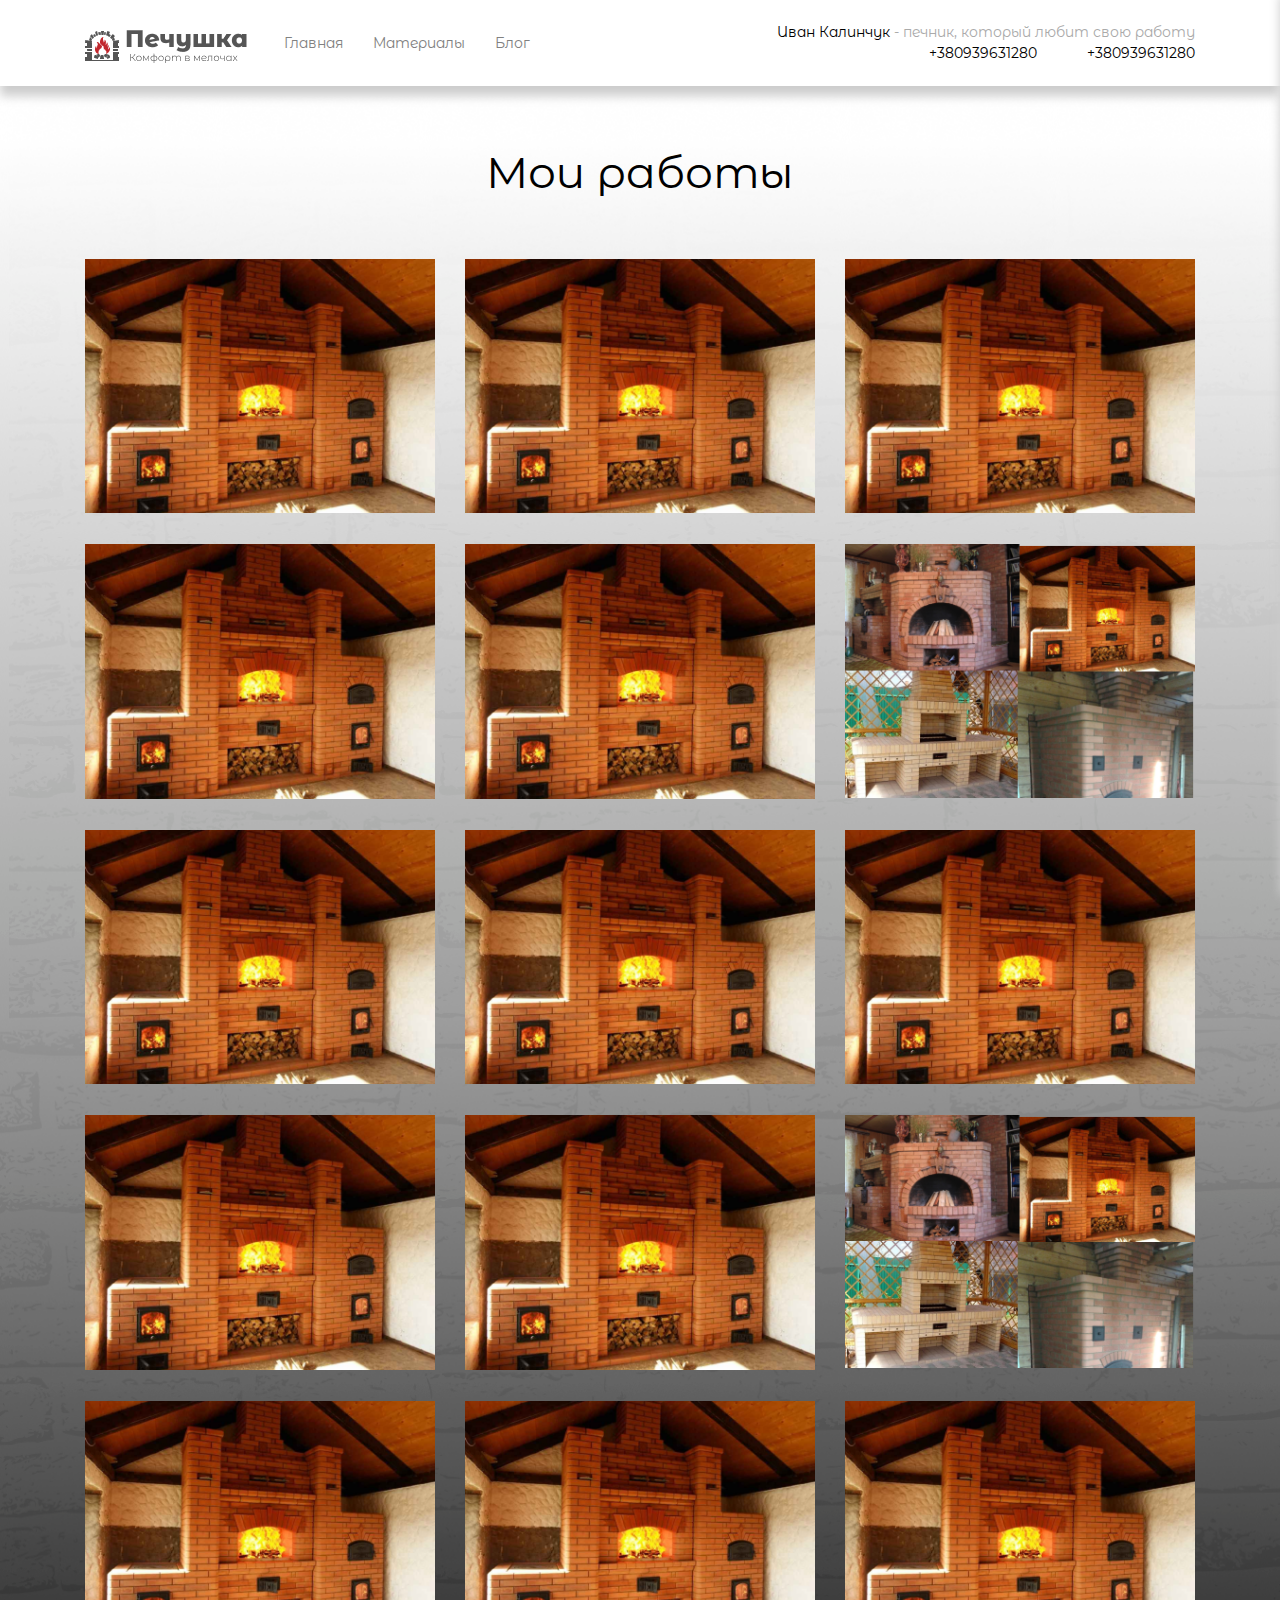
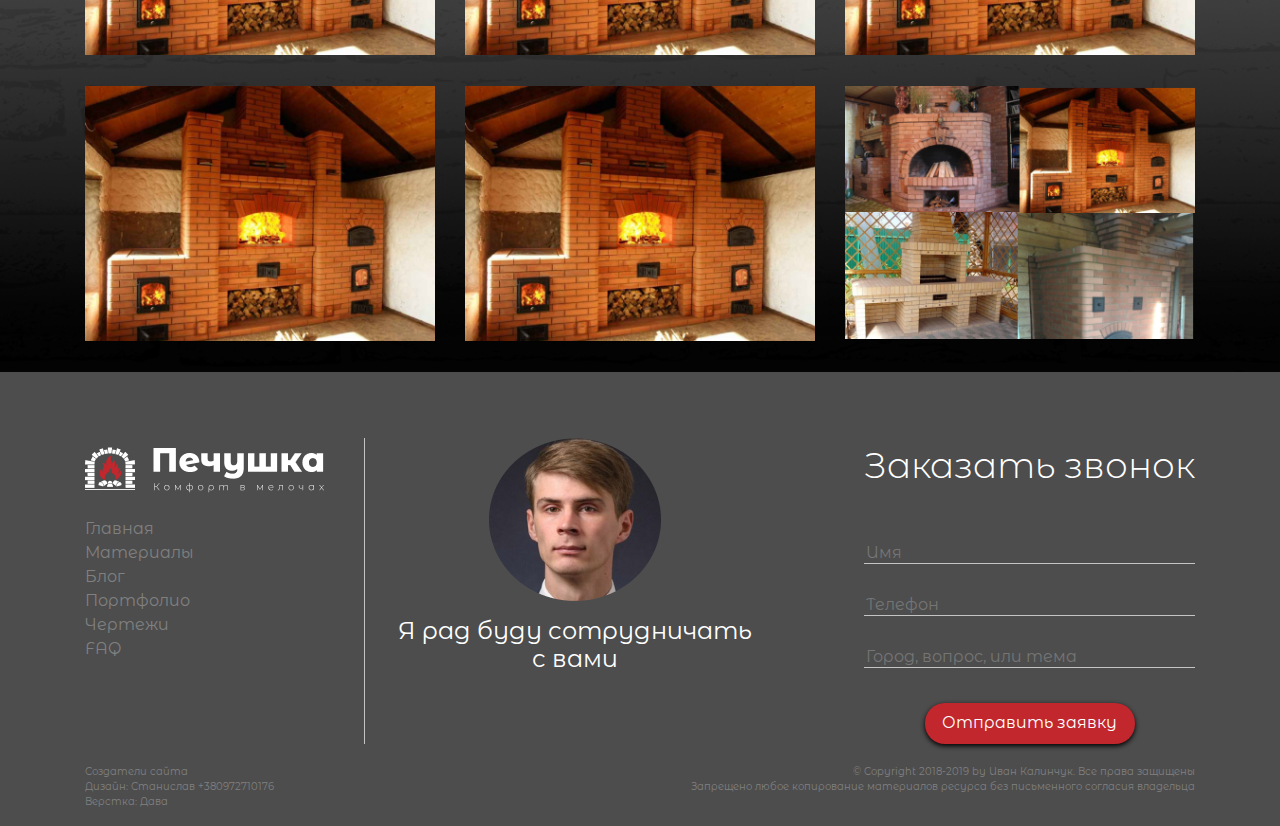
<file: index.html>
<!DOCTYPE html>
<html lang="ru">
<head>
	<meta charset="UTF-8">
	<meta name="viewport" content="width=device-width, initial-scale=1.0">
	<link rel="stylesheet" href="https://use.fontawesome.com/releases/v5.5.0/css/all.css" integrity="sha384-B4dIYHKNBt8Bc12p+WXckhzcICo0wtJAoU8YZTY5qE0Id1GSseTk6S+L3BlXeVIU" crossorigin="anonymous">
	<link href="https://fonts.googleapis.com/css?family=Montserrat+Alternates:300,400,500" rel="stylesheet">
	<link rel="stylesheet" type="text/css" href="css/lightbox.min.css">
	<link rel="stylesheet" type="text/css" href="css/bootstrap.min.css">
	<link rel="stylesheet" type="text/css" href="css/reset.css">
	<link rel="stylesheet" type="text/css" href="css/main.css">
	<link rel="stylesheet" type="text/css" href="css/responsive.css">
	<title>Печушка</title>
</head>
<body>
	<header id="header" class="header">
		<div class="container">
			<div class="headaing d-flex align-items-center">
				<img src="img/Logo.png" alt="logo" class="logo">
				<nav class="nav">
					<ul class="menu d-flex">
						<li class="menu__item"><a href="#">Главная</a></li>
						<li class="menu__item"><a href="#">Материалы</a></li>
						<li class="menu__item"><a href="blog.html">Блог</a></li>
					</ul>
				</nav>
				<div class="contacts" id="desctop_contacts">
					<p class="contacts__desc">
						<span>Иван Калинчук</span> - печник, который любит свою работу
					</p>
					<div class="info d-flex justify-content-end">
						<div class="info__item info__phone">
							<i class="fa fa-phone"></i>
							+380939631280
						</div>
						<div class="info__item info__viber">
							<i class="fab fa-viber"></i>
							+380939631280
						</div>
					</div>
				</div>
				<i class="fas fa-bars"></i>
				<nav class="mobile_nav">
					<i class="fas fa-times"></i>
					<ul class="mobile__menu">
						<li class="menu__item"><a href="#">Главная</a></li>
						<li class="menu__item"><a href="#">Материалы</a></li>
						<li class="menu__item"><a href="blog.html">Блог</a></li>
					</ul>
					<div class="contacts">
						<p class="contacts__desc">
							<span>Иван Калинчук</span> - печник, который любит свою работу
						</p>
						<div class="info d-flex justify-content-end">
							<div class="info__item info__phone">
								<i class="fa fa-phone"></i>
								+380939631280
							</div>
							<div class="info__item info__viber">
								<i class="fab fa-viber"></i>
								+380939631280
							</div>
						</div>
					</div>
				</nav>
			</div>
		</div>
	</header>
	<section class="wrapper" id="wrapper">
		<div class="container">
			<div class="row">
				<div class="col-lg-12">
					<div class="titles">
						<h1 class="titles__main text-center">
							Мои работы
						</h1>
					</div>
				</div>
			</div>
			<div class="row">
				<div class="col-lg-4 col-md-6 col-sm-6 col-xs-12">
					<div class="portfolio__item">
						<img src="img/pech-kamin0.png" alt="portfolio" class="portfolio__preview">	
						<a href="img/pech-kamin0.png" data-lightbox="image-1" data-title="Description">						
							<div class="inner text-center">
								<img src="img/Vector.png" alt="zoom in" class="zoom__in_img">
								<div class="portfolio__description">
									Печь / июнь 2018
								</div>
							</div>
						</a>
					</div>
				</div>
				<div class="col-lg-4 col-md-6 col-sm-6 col-xs-12">
					<div class="portfolio__item">
						<img src="img/pech-kamin0.png" alt="portfolio" class="portfolio__preview">	
						<a href="img/pech-kamin0.png" data-lightbox="image-1" data-title="Description">						
							<div class="inner text-center">
								<img src="img/Vector.png" alt="zoom in" class="zoom__in_img">
								<div class="portfolio__description">
									Печь / июнь 2018
								</div>
							</div>
						</a>
					</div>
				</div>
				<div class="col-lg-4 col-md-6 col-sm-6 col-xs-12">
					<div class="portfolio__item">
						<img src="img/pech-kamin0.png" alt="portfolio" class="portfolio__preview">	
						<a href="img/pech-kamin0.png" data-lightbox="image-1" data-title="Description">						
							<div class="inner text-center">
								<img src="img/Vector.png" alt="zoom in" class="zoom__in_img">
								<div class="portfolio__description">
									Печь / июнь 2018
								</div>
							</div>
						</a>
					</div>
				</div>
				<div class="col-lg-4 col-md-6 col-sm-6 col-xs-12">
					<div class="portfolio__item">
						<img src="img/pech-kamin0.png" alt="portfolio" class="portfolio__preview">	
						<a href="img/pech-kamin0.png" data-lightbox="image-1" data-title="Description">						
							<div class="inner text-center">
								<img src="img/Vector.png" alt="zoom in" class="zoom__in_img">
								<div class="portfolio__description">
									Печь / июнь 2018
								</div>
							</div>
						</a>
					</div>
				</div>
				<div class="col-lg-4 col-md-6 col-sm-6 col-xs-12">
					<div class="portfolio__item">
						<img src="img/pech-kamin0.png" alt="portfolio" class="portfolio__preview">	
						<a href="img/pech-kamin0.png" data-lightbox="image-1" data-title="Description">						
							<div class="inner text-center">
								<img src="img/Vector.png" alt="zoom in" class="zoom__in_img">
								<div class="portfolio__description">
									Печь / июнь 2018
								</div>
							</div>
						</a>
					</div>
				</div>
				<div class="col-lg-4 col-md-6 col-sm-6 col-xs-12">
					<div class="portfolio__item">
						<img src="img/portfolio_work_2.png" alt="portfolio" class="portfolio__preview">	
						<a href="img/portfolio_work_2.png" data-lightbox="image-1" data-title="Description">						
							<div class="inner text-center">
								<img src="img/Vector.png" alt="zoom in" class="zoom__in_img">
								<div class="portfolio__description">
									Печь / июнь 2018
								</div>
							</div>
						</a>
					</div>
				</div>
				<div class="col-lg-4 col-md-6 col-sm-6 col-xs-12">
					<div class="portfolio__item">
						<img src="img/pech-kamin0.png" alt="portfolio" class="portfolio__preview">	
						<a href="img/pech-kamin0.png" data-lightbox="image-1" data-title="Description">						
							<div class="inner text-center">
								<img src="img/Vector.png" alt="zoom in" class="zoom__in_img">
								<div class="portfolio__description">
									Печь / июнь 2018
								</div>
							</div>
						</a>
					</div>
				</div>
				<div class="col-lg-4 col-md-6 col-sm-6 col-xs-12">
					<div class="portfolio__item">
						<img src="img/pech-kamin0.png" alt="portfolio" class="portfolio__preview">	
						<a href="img/pech-kamin0.png" data-lightbox="image-1" data-title="Description">						
							<div class="inner text-center">
								<img src="img/Vector.png" alt="zoom in" class="zoom__in_img">
								<div class="portfolio__description">
									Печь / июнь 2018
								</div>
							</div>
						</a>
					</div>
				</div>
				<div class="col-lg-4 col-md-6 col-sm-6 col-xs-12">
					<div class="portfolio__item">
						<img src="img/pech-kamin0.png" alt="portfolio" class="portfolio__preview">	
						<a href="img/pech-kamin0.png" data-lightbox="image-1" data-title="Description">						
							<div class="inner text-center">
								<img src="img/Vector.png" alt="zoom in" class="zoom__in_img">
								<div class="portfolio__description">
									Печь / июнь 2018
								</div>
							</div>
						</a>
					</div>
				</div>
				<div class="col-lg-4 col-md-6 col-sm-6 col-xs-12">
					<div class="portfolio__item">
						<img src="img/pech-kamin0.png" alt="portfolio" class="portfolio__preview">	
						<a href="img/pech-kamin0.png" data-lightbox="image-1" data-title="Description">						
							<div class="inner text-center">
								<img src="img/Vector.png" alt="zoom in" class="zoom__in_img">
								<div class="portfolio__description">
									Печь / июнь 2018
								</div>
							</div>
						</a>
					</div>
				</div>
				<div class="col-lg-4 col-md-6 col-sm-6 col-xs-12">
					<div class="portfolio__item">
						<img src="img/pech-kamin0.png" alt="portfolio" class="portfolio__preview">	
						<a href="img/pech-kamin0.png" data-lightbox="image-1" data-title="Description">						
							<div class="inner text-center">
								<img src="img/Vector.png" alt="zoom in" class="zoom__in_img">
								<div class="portfolio__description">
									Печь / июнь 2018
								</div>
							</div>
						</a>
					</div>
				</div>
				<div class="col-lg-4 col-md-6 col-sm-6 col-xs-12">
					<div class="portfolio__item">
						<img src="img/portfolio_work_2.png" alt="portfolio" class="portfolio__preview">	
						<a href="img/portfolio_work_2.png" data-lightbox="image-1" data-title="Description">						
							<div class="inner text-center">
								<img src="img/Vector.png" alt="zoom in" class="zoom__in_img">
								<div class="portfolio__description">
									Печь / июнь 2018
								</div>
							</div>
						</a>
					</div>
				</div>
				<div class="col-lg-4 col-md-6 col-sm-6 col-xs-12">
					<div class="portfolio__item">
						<img src="img/pech-kamin0.png" alt="portfolio" class="portfolio__preview">	
						<a href="img/pech-kamin0.png" data-lightbox="image-1" data-title="Description">						
							<div class="inner text-center">
								<img src="img/Vector.png" alt="zoom in" class="zoom__in_img">
								<div class="portfolio__description">
									Печь / июнь 2018
								</div>
							</div>
						</a>
					</div>
				</div>
				<div class="col-lg-4 col-md-6 col-sm-6 col-xs-12">
					<div class="portfolio__item">
						<img src="img/pech-kamin0.png" alt="portfolio" class="portfolio__preview">	
						<a href="img/pech-kamin0.png" data-lightbox="image-1" data-title="Description">						
							<div class="inner text-center">
								<img src="img/Vector.png" alt="zoom in" class="zoom__in_img">
								<div class="portfolio__description">
									Печь / июнь 2018
								</div>
							</div>
						</a>
					</div>
				</div>
				<div class="col-lg-4 col-md-6 col-sm-6 col-xs-12">
					<div class="portfolio__item">
						<img src="img/pech-kamin0.png" alt="portfolio" class="portfolio__preview">	
						<a href="img/pech-kamin0.png" data-lightbox="image-1" data-title="Description">						
							<div class="inner text-center">
								<img src="img/Vector.png" alt="zoom in" class="zoom__in_img">
								<div class="portfolio__description">
									Печь / июнь 2018
								</div>
							</div>
						</a>
					</div>
				</div>
				<div class="col-lg-4 col-md-6 col-sm-6 col-xs-12">
					<div class="portfolio__item">
						<img src="img/pech-kamin0.png" alt="portfolio" class="portfolio__preview">	
						<a href="img/pech-kamin0.png" data-lightbox="image-1" data-title="Description">						
							<div class="inner text-center">
								<img src="img/Vector.png" alt="zoom in" class="zoom__in_img">
								<div class="portfolio__description">
									Печь / июнь 2018
								</div>
							</div>
						</a>
					</div>
				</div>
				<div class="col-lg-4 col-md-6 col-sm-6 col-xs-12">
					<div class="portfolio__item">
						<img src="img/pech-kamin0.png" alt="portfolio" class="portfolio__preview">	
						<a href="img/pech-kamin0.png" data-lightbox="image-1" data-title="Description">						
							<div class="inner text-center">
								<img src="img/Vector.png" alt="zoom in" class="zoom__in_img">
								<div class="portfolio__description">
									Печь / июнь 2018
								</div>
							</div>
						</a>
					</div>
				</div>
				<div class="col-lg-4 col-md-6 col-sm-6 col-xs-12">
					<div class="portfolio__item">
						<img src="img/portfolio_work_2.png" alt="portfolio" class="portfolio__preview">	
						<a href="img/portfolio_work_2.png" data-lightbox="image-1" data-title="Description">						
							<div class="inner text-center">
								<img src="img/Vector.png" alt="zoom in" class="zoom__in_img">
								<div class="portfolio__description">
									Печь / июнь 2018
								</div>
							</div>
						</a>
					</div>
				</div>
			</div>
		</div>
	</section>
	<footer id="footer" class="footer">
		<div class="container">
			<div class="row footer__intro">
				<nav class="footer__nav">
					<img src="img/footer_logo.png" alt="logo" class="logo">
					<ul class="footer__menu">
						<li class="menu__item"><a href="#">Главнaя</a></li>
						<li class="menu__item"><a href="#">Материалы</a></li>
						<li class="menu__item"><a href="blog.html">Блог</a></li>
						<li class="menu__item"><a href="index.html">Портфолио</a></li>
						<li class="menu__item"><a href="projects.html">Чертежи</a></li>
						<li class="menu__item"><a href="faq.html">FAQ</a></li>
					</ul>
					<a href="javascript:void(0)" onclick="slowScroll('#header')"><i class="far fa-arrow-alt-circle-up way_up"></i></a>
				</nav>
				<div class="author text-center">
					<img src="img/author.png" alt="author" class="author__img">
					<h2 class="credo">
						Я рад буду сотрудничать с вами
					</h2>
					<div class="soc_links">
						<i class="fab fa-facebook"></i>
						<i class="fab fa-instagram"></i>
						<i class="fab fa-skype"></i>
						<i class="fab fa-youtube"></i>
						<i class="fab fa-viber"></i>
					</div>
				</div>
				<div class="callback">
					<form action="" method="post" class="d-flex">
						<label for="name">
							Заказать звонок
						</label>
						<input type="text" placeholder="Имя" id="name" class="input">
						<input type="text" placeholder="Телефон" class="input">
						<input type="text" placeholder="Город, вопрос, или тема" class="input">
						<button class="send">
							Отправить заявку
						</button>
					</form>
				</div>
			</div>
			<div class="row">
				<div class="credits d-flex justify-content-between">
					<div class="credits__item text-left">
						Создатели сайта<br>
						Дизайн: Станислав +380972710176<br>
						Верстка: Дава
					</div>
					<div class="credits__item text-right">
						© Copyright 2018-2019 by Иван Калинчук. Все права защищены
						<br>
						Запрещено любое копирование материалов ресурса без письменного согласия владельца
					</div>
				</div>
			</div>
		</div>
	</footer>
	<script src="https://code.jquery.com/jquery-3.3.1.min.js"></script>
	<script src="js/lightbox.min.js"></script>
	<script src="js/main.js"></script>
</body>
</html>
</file>
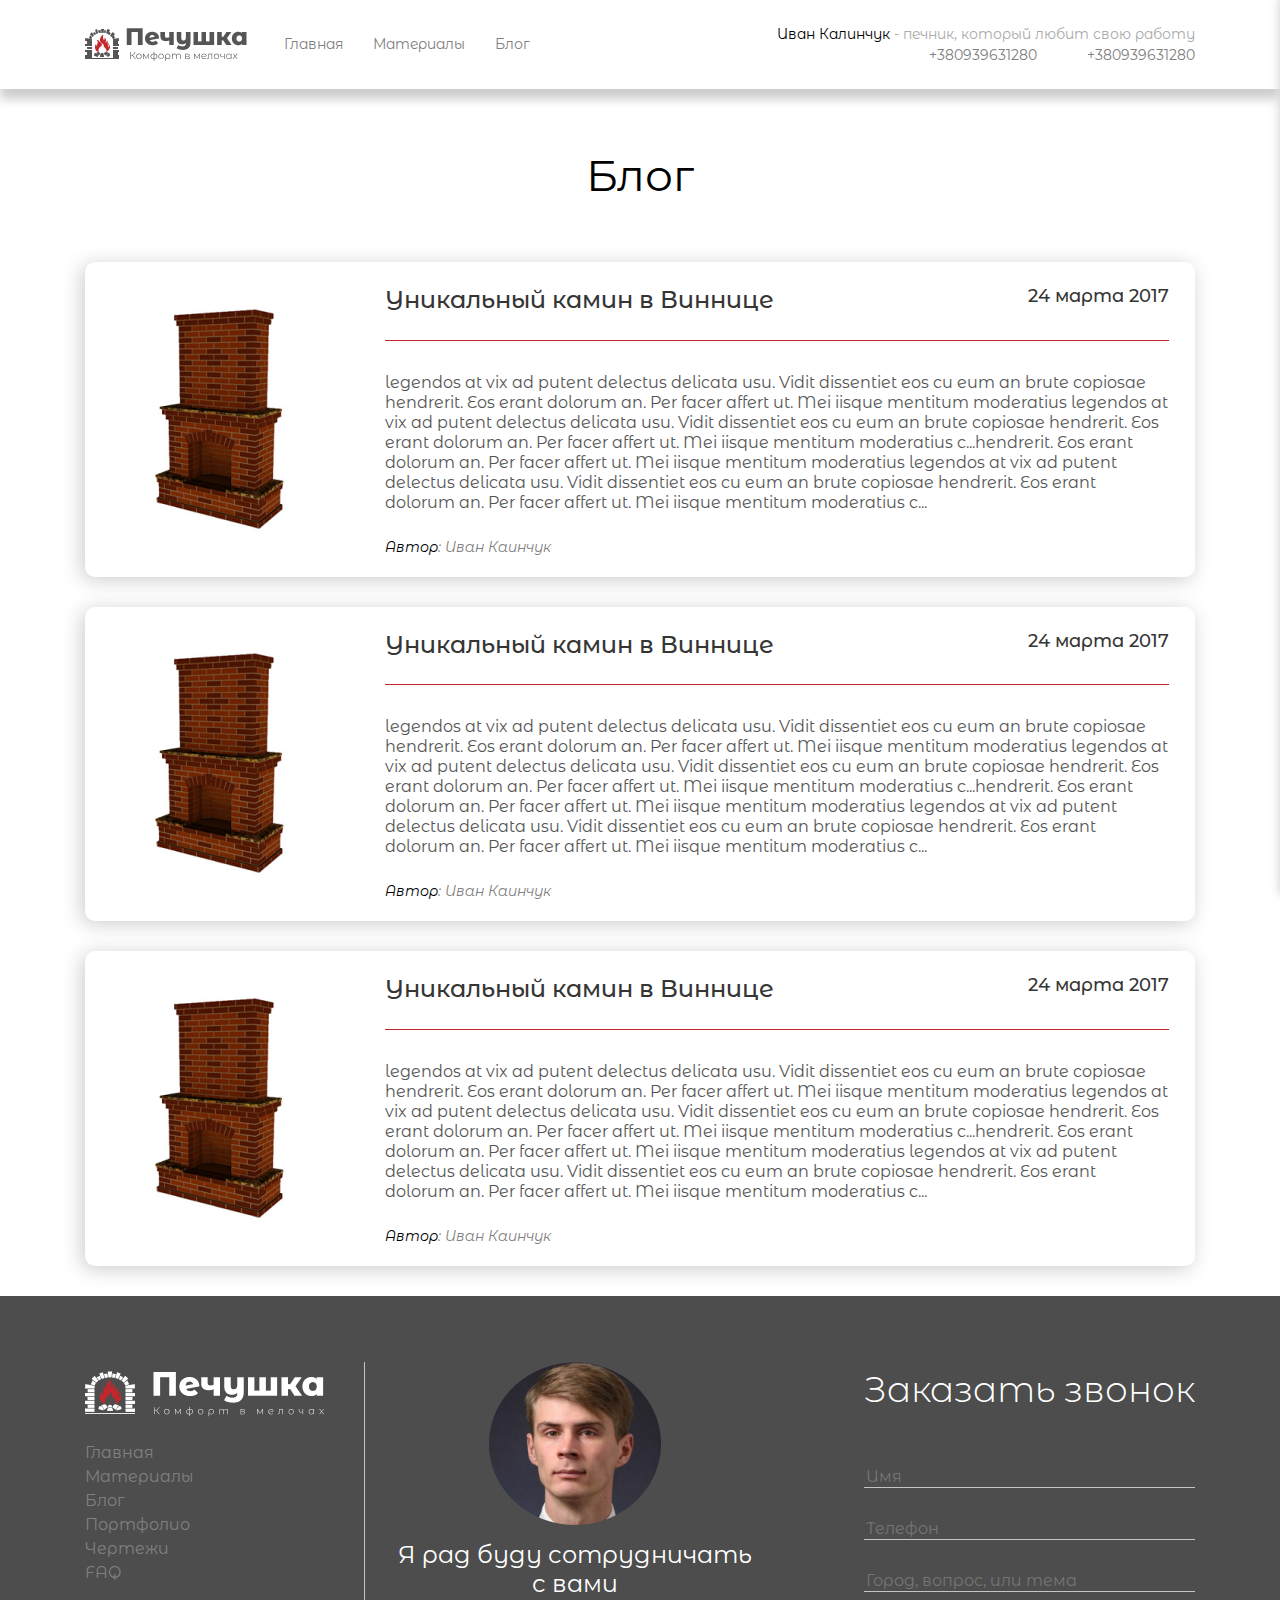
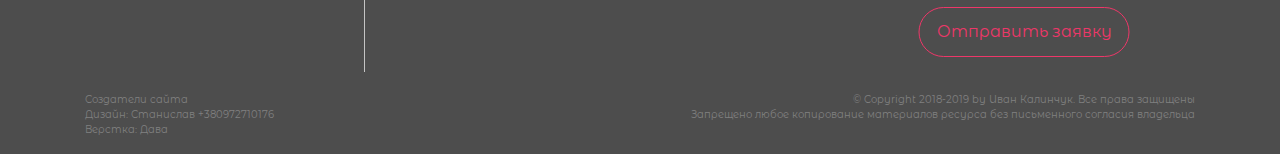
<file: blog.html>
<!DOCTYPE html>
<html lang="ru">
<head>
	<meta charset="UTF-8">
	<meta name="viewport" content="width=device-width, initial-scale=1.0">
	<link rel="stylesheet" href="https://use.fontawesome.com/releases/v5.5.0/css/all.css" integrity="sha384-B4dIYHKNBt8Bc12p+WXckhzcICo0wtJAoU8YZTY5qE0Id1GSseTk6S+L3BlXeVIU" crossorigin="anonymous">
	<link href="https://fonts.googleapis.com/css?family=Montserrat+Alternates:300,400,500" rel="stylesheet">
	<link rel="stylesheet" type="text/css" href="css/bootstrap.min.css">
	<link rel="stylesheet" type="text/css" href="css/reset.css">
	<link rel="stylesheet" type="text/css" href="css/main.css">
	<link rel="stylesheet" type="text/css" href="css/responsive.css">
	<link rel="stylesheet" type="text/css" href="css/blog.css">
	<title>Печушка</title>
		<link rel="stylesheet" type="text/css" href="css/bottom-effect.css">
</head>
<body>
	<header id="header" class="header">
		<div class="container">
			<div class="headaing d-flex align-items-center">
				<a href="#"><img src="img/Logo.png" alt="logo" class="logo"></a>
				<nav class="nav">
					<ul class="menu d-flex">
						<li class="menu__item"><a href="#">Главная</a></li>
						<li class="menu__item"><a href="#">Материалы</a></li>
						<li class="menu__item"><a href="blog.html">Блог</a></li>
					</ul>
				</nav>
				<div class="contacts" id="desctop_contacts">
					<p class="contacts__desc">
						<span>Иван Калинчук</span> - печник, который любит свою работу
					</p>
					<div class="info d-flex justify-content-end">
						<div class="info__item info__phone">
							<i class="fa fa-phone"></i>
							<a href="#">+380939631280</a>
						</div>
						<div class="info__item info__viber">
							<i class="fab fa-viber"></i>
							<a href="#">+380939631280</a>
						</div>
					</div>
				</div>
				<i class="fas fa-bars"></i>
				<nav class="mobile_nav">
					<i class="fas fa-times"></i>
					<ul class="mobile__menu">
						<li class="menu__item"><a href="#">Главная</a></li>
						<li class="menu__item"><a href="#">Материалы</a></li>
						<li class="menu__item"><a href="blog.html">Блог</a></li>
					</ul>
					<div class="contacts">
						<p class="contacts__desc">
							<span>Иван Калинчук</span> - печник, который любит свою работу
						</p>
						<div class="info d-flex justify-content-end">
							<div class="info__item info__phone">
								<i class="fa fa-phone"></i>
								+380939631280
							</div>
							<div class="info__item info__viber">
								<i class="fab fa-viber"></i>
								+380939631280
							</div>
						</div>
					</div>
				</nav>
			</div>
		</div>
	</header>
	<section id="blog">
		<div class="container">
			<div class="row">
				<div class="col-lg-12">
					<div class="titles">
						<h1 class="titles__main text-center">
							Блог
						</h1>
					</div>
				</div>
			</div>
			<div class="row">
				<div class="col-lg-12">
					<div class="blog__item d-flex align-items-center justify-content-between">
						<img src="img/kamin.png" alt="kamin" class="preview">
						<div class="blog__info">
							<h2 class="info__title d-flex justify-content-between">
								Уникальный камин в Виннице
								<span class="info__date">24 марта 2017</span>
							</h2>
							<p class="info__text">
								legendos at vix ad putent delectus delicata usu. Vidit dissentiet eos cu eum an brute copiosae hendrerit. Eos erant dolorum an. Per facer affert ut. Mei iisque mentitum moderatius legendos at vix ad putent delectus delicata usu. Vidit dissentiet eos cu eum an brute copiosae hendrerit. Eos erant dolorum an. Per facer affert ut. Mei iisque mentitum moderatius c...hendrerit. Eos erant dolorum an. Per facer affert ut. Mei iisque mentitum moderatius legendos at vix ad putent delectus delicata usu. Vidit dissentiet eos cu eum an brute copiosae hendrerit. Eos erant dolorum an. Per facer affert ut. Mei iisque mentitum moderatius c...
							</p>
							<span class="info__author"><em><span class="info__author__author">Автор</span>: Иван Каинчук</em></span>
						</div>
					</div>
				</div>
				<div class="col-lg-12">
					<div class="blog__item d-flex align-items-center justify-content-between">
						<img src="img/kamin.png" alt="kamin" class="preview">
						<div class="blog__info">
							<h2 class="info__title d-flex justify-content-between">
								Уникальный камин в Виннице
								<span class="info__date">24 марта 2017</span>
							</h2>
							<p class="info__text">
								legendos at vix ad putent delectus delicata usu. Vidit dissentiet eos cu eum an brute copiosae hendrerit. Eos erant dolorum an. Per facer affert ut. Mei iisque mentitum moderatius legendos at vix ad putent delectus delicata usu. Vidit dissentiet eos cu eum an brute copiosae hendrerit. Eos erant dolorum an. Per facer affert ut. Mei iisque mentitum moderatius c...hendrerit. Eos erant dolorum an. Per facer affert ut. Mei iisque mentitum moderatius legendos at vix ad putent delectus delicata usu. Vidit dissentiet eos cu eum an brute copiosae hendrerit. Eos erant dolorum an. Per facer affert ut. Mei iisque mentitum moderatius c...
							</p>
							<span class="info__author"><em><span class="info__author__author">Автор</span>: Иван Каинчук</em></span>
						</div>
					</div>
				</div>
				<div class="col-lg-12">
					<div class="blog__item d-flex align-items-center justify-content-between">
						<img src="img/kamin.png" alt="kamin" class="preview">
						<div class="blog__info">
							<h2 class="info__title d-flex justify-content-between">
								Уникальный камин в Виннице
								<span class="info__date">24 марта 2017</span>
							</h2>
							<p class="info__text">
								legendos at vix ad putent delectus delicata usu. Vidit dissentiet eos cu eum an brute copiosae hendrerit. Eos erant dolorum an. Per facer affert ut. Mei iisque mentitum moderatius legendos at vix ad putent delectus delicata usu. Vidit dissentiet eos cu eum an brute copiosae hendrerit. Eos erant dolorum an. Per facer affert ut. Mei iisque mentitum moderatius c...hendrerit. Eos erant dolorum an. Per facer affert ut. Mei iisque mentitum moderatius legendos at vix ad putent delectus delicata usu. Vidit dissentiet eos cu eum an brute copiosae hendrerit. Eos erant dolorum an. Per facer affert ut. Mei iisque mentitum moderatius c...
							</p>
							<span class="info__author"><em><span class="info__author__author">Автор</span>: Иван Каинчук</em></span>
						</div>
					</div>
				</div>
			</div>
		</div>
	</section>
	<footer id="footer" class="footer">
		<div class="container">
			<div class="row footer__intro">
				<nav class="footer__nav">
					<img src="img/footer_logo.png" alt="logo" class="logo">
					<ul class="footer__menu">
						<li class="menu__item"><a href="#">Главнaя</a></li>
						<li class="menu__item"><a href="#">Материалы</a></li>
						<li class="menu__item"><a href="blog.html">Блог</a></li>
						<li class="menu__item"><a href="index.html">Портфолио</a></li>
						<li class="menu__item"><a href="projects.html">Чертежи</a></li>
						<li class="menu__item"><a href="faq.html">FAQ</a></li>
					</ul>
					<a href="javascript:void(0)" onclick="slowScroll('#header')"><i class="far fa-arrow-alt-circle-up way_up rot"></i></a>
				</nav>
				<div class="author text-center">
					<img src="img/author.png" alt="author" class="author__img">
					<h2 class="credo">
						Я рад буду сотрудничать с вами
					</h2>
					<div class="soc_links soc_hover">
						<i class="fab fa-facebook"></i>
						<i class="fab fa-instagram"></i>
						<i class="fab fa-skype"></i>
						<i class="fab fa-youtube"></i>
						<i class="fab fa-viber"></i>
					</div>
				</div>
				<div class="callback">
					<form action="" method="post" class="d-flex">
						<label for="name">
							Заказать звонок
						</label>
						<input type="text" placeholder="Имя" id="name" class="input">
						<input type="text" placeholder="Телефон" class="input">
						<input type="text" placeholder="Город, вопрос, или тема" class="input">
						<button class="btn ">
							Отправить заявку
						</button>
					</form>
				</div>
			</div>
			<div class="row">
				<div class="credits d-flex justify-content-between">
					<div class="credits__item text-left">
						Создатели сайта<br>
						Дизайн: Станислав +380972710176<br>
						Верстка: Дава
					</div>
					<div class="credits__item text-right">
						© Copyright 2018-2019 by Иван Калинчук. Все права защищены
						<br>
						Запрещено любое копирование материалов ресурса без письменного согласия владельца
					</div>
				</div>
			</div>
		</div>
	</footer>
	<script src="https://code.jquery.com/jquery-3.3.1.min.js"></script>
	<script src="js/bootstrap.min.js"></script>
	<script src="js/main.js"></script>
</body>
</html>
</file>
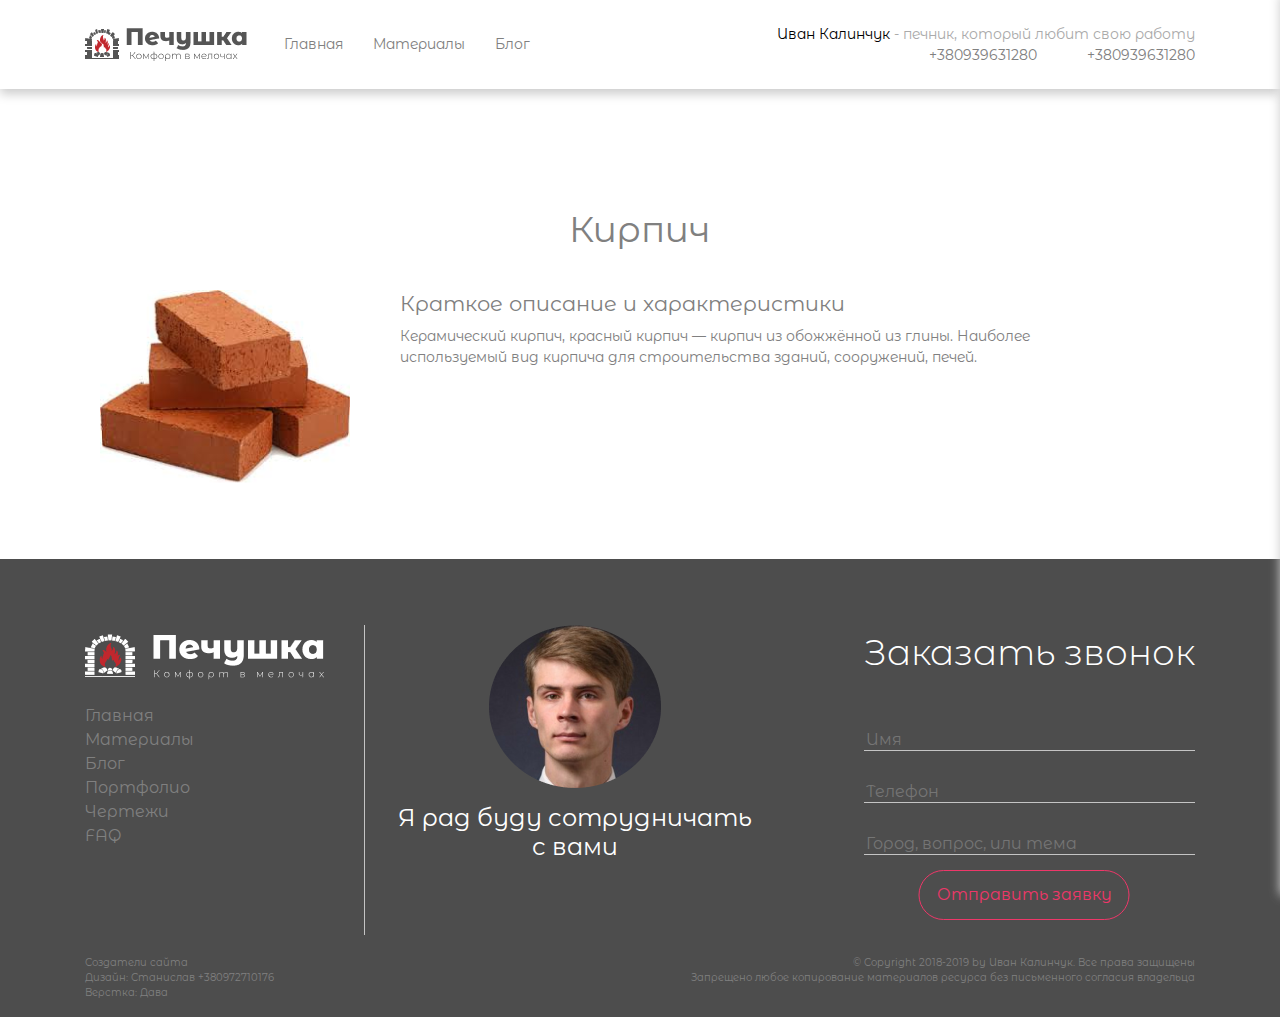
<file: dekstop_5.1.html>
<!DOCTYPE html>
<html lang="ru">
<head>
	<meta charset="UTF-8">
	<meta name="viewport" content="width=device-width, initial-scale=1.0">
	<link rel="stylesheet" href="https://use.fontawesome.com/releases/v5.5.0/css/all.css" integrity="sha384-B4dIYHKNBt8Bc12p+WXckhzcICo0wtJAoU8YZTY5qE0Id1GSseTk6S+L3BlXeVIU" crossorigin="anonymous">
	<link href="https://fonts.googleapis.com/css?family=Montserrat+Alternates:300,400,500" rel="stylesheet">
	<link rel="stylesheet" type="text/css" href="css/bootstrap.min.css">
	<link rel="stylesheet" type="text/css" href="css/reset.css">
	<link rel="stylesheet" type="text/css" href="css/dekstop__5.1.css">
	<link rel="stylesheet" type="text/css" href="css/responsive.css">
	<link rel="stylesheet" type="text/css" href="css/projects.css">
	<title>Печушка</title>
	<link rel="stylesheet" type="text/css" href="css/bottom-effect.css">
</head>
<body>
	<header id="header" class="header">
		<div class="container">
			<div class="headaing d-flex align-items-center">
				<a href="#"><img src="img/Logo.png" alt="logo" class="logo"></a>
				<nav class="nav">
					<ul class="menu d-flex">
						<li class="menu__item"><a href="#">Главная</a></li>
						<li class="menu__item"><a href="#">Материалы</a></li>
						<li class="menu__item"><a href="blog.html">Блог</a></li>
					</ul>
				</nav>
				<div class="contacts" id="desctop_contacts">
					<p class="contacts__desc">
						<span>Иван Калинчук</span> - печник, который любит свою работу
					</p>
					<div class="info d-flex justify-content-end">
						<div class="info__item info__phone">
							<i class="fa fa-phone"></i>
							<a href="#">+380939631280</a>
						</div>
						<div class="info__item info__viber">
							<i class="fab fa-viber"></i>
							<a href="#">+380939631280</a>
						</div>
					</div>
				</div>
				<i class="fas fa-bars"></i>
				<nav class="mobile_nav">
					<i class="fas fa-times"></i>
					<ul class="mobile__menu">
						<li class="menu__item"><a href="#">Главная</a></li>
						<li class="menu__item"><a href="#">Материалы</a></li>
						<li class="menu__item"><a href="blog.html">Блог</a></li>
					</ul>
					<div class="contacts">
						<p class="contacts__desc">
							<span>Иван Калинчук</span> - печник, который любит свою работу
						</p>
						<div class="info d-flex justify-content-end">
							<div class="info__item info__phone">
								<i class="fa fa-phone"></i>
								+380939631280
							</div>
							<div class="info__item info__viber">
								<i class="fab fa-viber"></i>
								+380939631280
							</div>
						</div>
					</div>
				</nav>
			</div>
		</div>
	</header>
	<section id="projects">
		<div class="container">
			<div class="row">
				<div class="col-lg-12 flex-row col-xs-12 col-md-12">
					<div class="titles ">
						<h1 class="titles__main text-center">
							Кирпич
						</h1>
					</div>
					<div class="col-lg-6 col-xs-12">
						<img src="images/Без названия (3).png" alt="" class="preview_img">
					</div>
					<div class="col-lg-12 col-xs-12">
						<h2 class="text-align">Краткое описание и характеристики</h2>
						<p class="text-align p">Керамический кирпич, красный кирпич — кирпич из обожжённой из глины. Наиболее<br> используемый вид кирпича для строительства зданий, сооружений, печей.</p>
					</div>
				</div>
			</div>
		</div>
	</section>
	<footer id="footer" class="footer">
		<div class="container">
			<div class="row footer__intro">
				<nav class="footer__nav">
					<img src="img/footer_logo.png" alt="logo" class="logo">
					<ul class="footer__menu">
						<li class="menu__item"><a href="#">Главнaя</a></li>
						<li class="menu__item"><a href="#">Материалы</a></li>
						<li class="menu__item"><a href="blog.html">Блог</a></li>
						<li class="menu__item"><a href="index.html">Портфолио</a></li>
						<li class="menu__item"><a href="projects.html">Чертежи</a></li>
						<li class="menu__item"><a href="faq.html">FAQ</a></li>
					</ul>
					<a href="javascript:void(0)" onclick="slowScroll('#header')"><i class="far fa-arrow-alt-circle-up way_up rot"></i></a>
				</nav>
				<div class="author text-center">
					<img src="img/author.png" alt="author" class="author__img">
					<h2 class="credo">
						Я рад буду сотрудничать с вами
					</h2>
					<div class="soc_links soc_hover">
						<i class="fab fa-facebook"></i>
						<i class="fab fa-instagram"></i>
						<i class="fab fa-skype"></i>
						<i class="fab fa-youtube"></i>
						<i class="fab fa-viber"></i>
					</div>
				</div>
				<div class="callback">
					<form action="" method="post" class="d-flex">
						<label for="name">
							Заказать звонок
						</label>
						<input type="text" placeholder="Имя" id="name" class="input">
						<input type="text" placeholder="Телефон" class="input">
						<input type="text" placeholder="Город, вопрос, или тема" class="input">
						<button class="btn b">
							Отправить заявку
						</button>
					</form>
				</div>
			</div>
			<div class="row">
				<div class="credits d-flex justify-content-between">
					<div class="credits__item text-left">
						Создатели сайта<br>
						Дизайн: Станислав +380972710176<br>
						Верстка: Дава
					</div>
					<div class="credits__item text-right">
						© Copyright 2018-2019 by Иван Калинчук. Все права защищены
						<br>
						Запрещено любое копирование материалов ресурса без письменного согласия владельца
					</div>
				</div>
			</div>
		</div>
	</footer>
	<script src="https://code.jquery.com/jquery-3.3.1.min.js"></script>
	<script src="js/bootstrap.min.js"></script>
	<script src="js/main.js"></script>
</body>
</html>
</file>
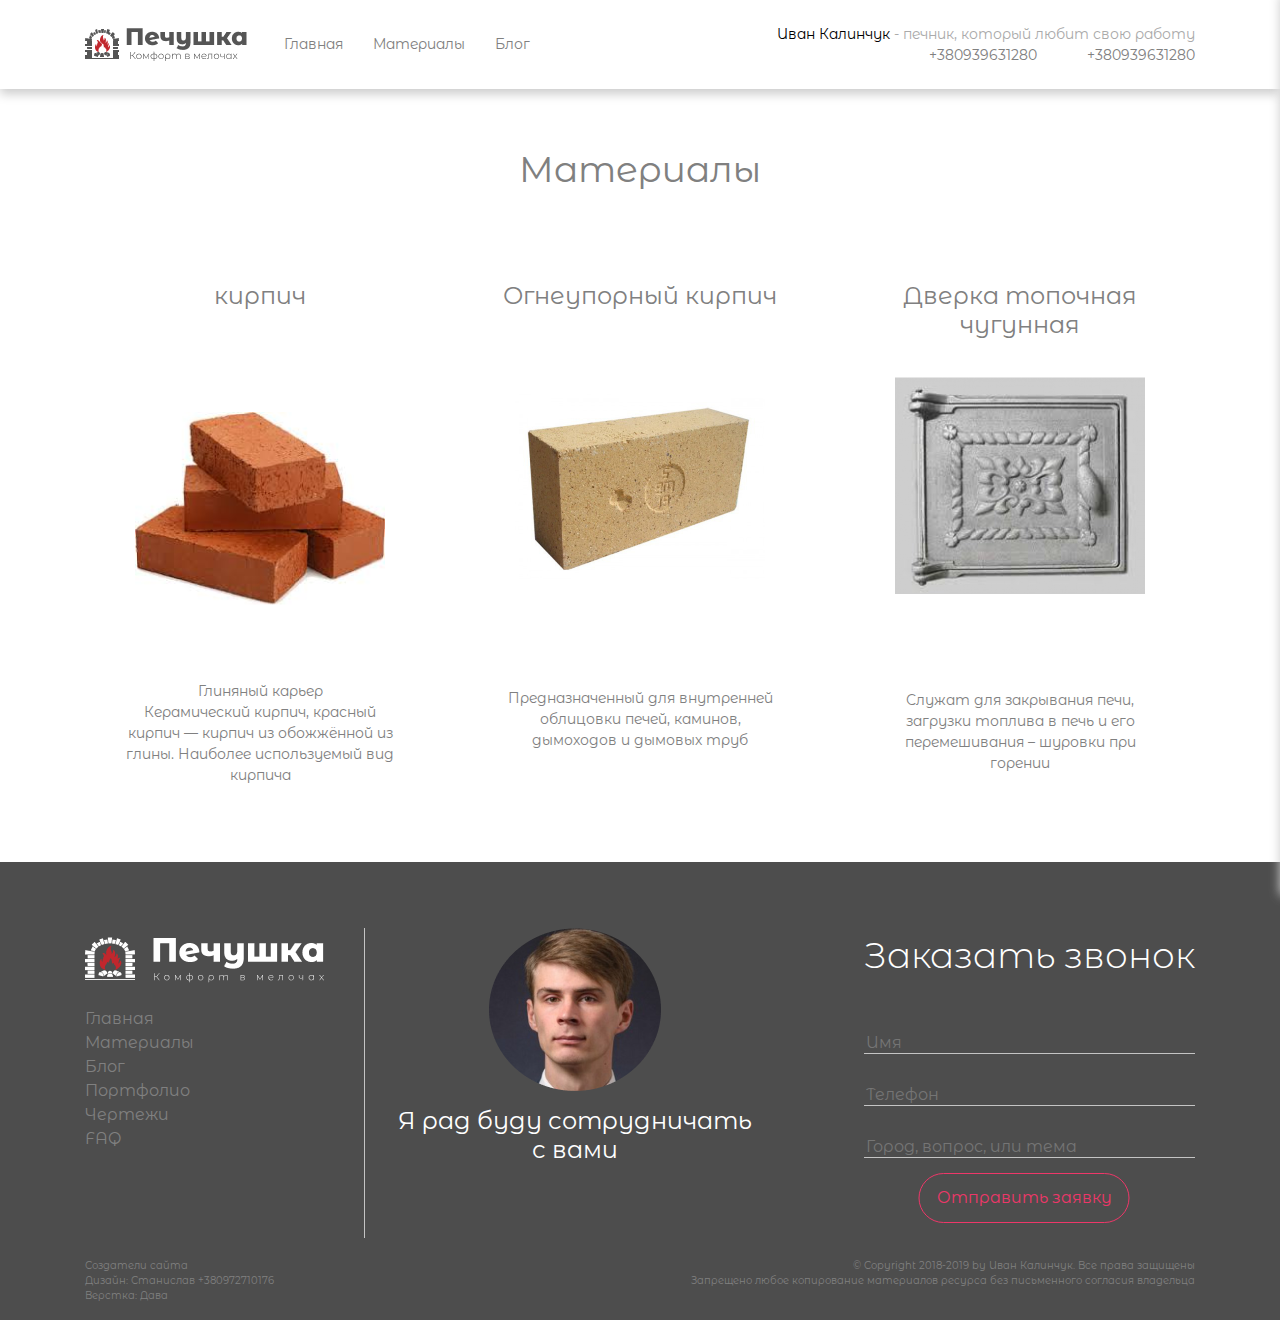
<file: desktop5.html>
<!DOCTYPE html>
<html lang="ru">
<head>
	<meta charset="UTF-8">
	<meta name="viewport" content="width=device-width, initial-scale=1.0">
	<link rel="stylesheet" href="https://use.fontawesome.com/releases/v5.5.0/css/all.css" integrity="sha384-B4dIYHKNBt8Bc12p+WXckhzcICo0wtJAoU8YZTY5qE0Id1GSseTk6S+L3BlXeVIU" crossorigin="anonymous">
	<link href="https://fonts.googleapis.com/css?family=Montserrat+Alternates:300,400,500" rel="stylesheet">
	<link rel="stylesheet" type="text/css" href="css/bootstrap.min.css">
	<link rel="stylesheet" type="text/css" href="css/reset.css">
	<link rel="stylesheet" type="text/css" href="css/desktop_5.css">
	<link rel="stylesheet" type="text/css" href="css/responsive.css">
	<title>Печушка</title>
	<link rel="stylesheet" type="text/css" href="css/bottom-effect.css">
</head>
<body>
	<header id="header" class="header">
		<div class="container">
			<div class="headaing d-flex align-items-center">
				<a href="glavnaya.html"><img src="img/Logo.png" alt="logo" class="logo"></a><a href="#">
				<nav class="nav">
					<ul class="menu d-flex">
						<li class="menu__item"><a href="#">Главная</a></li>
						<li class="menu__item"><a href="#">Материалы</a></li>
						<li class="menu__item"><a href="blog.html">Блог</a></li>
					</ul>
				</nav>
				<div class="contacts" id="desctop_contacts">
					<p class="contacts__desc">
						<span>Иван Калинчук</span> - печник, который любит свою работу
					</p>
					<div class="info d-flex justify-content-end">
						<div class="info__item info__phone">
							<i class="fa fa-phone"></i>
							<a href="#">+380939631280</a>
						</div>
						<div class="info__item info__viber">
							<i class="fab fa-viber"></i>
							<a href="#">+380939631280</a>
						</div>
					</div>
				</div>
				<i class="fas fa-bars"></i>
				<nav class="mobile_nav">
					<i class="fas fa-times"></i>
					<ul class="mobile__menu">
						<li class="menu__item"><a href="#">Главная</a></li>
						<li class="menu__item"><a href="#">Материалы</a></li>
						<li class="menu__item"><a href="blog.html">Блог</a></li>
					</ul>
					<div class="contacts">
						<p class="contacts__desc">
							<span>Иван Калинчук</span> - печник, который любит свою работу
						</p>
						<div class="info d-flex justify-content-end">
							<div class="info__item info__phone">
								<i class="fa fa-phone"></i>
								+380939631280
							</div>
							<div class="info__item info__viber">
								<i class="fab fa-viber"></i>
								+380939631280
							</div>
						</div>
					</div>
				</nav>
			</div>
		</div>
	</header>
	<section id="projects">
		<div class="container">
			<div class="row">
				<div class="col-lg-12">
					<div class="titles">
						<h1 class="titles__main text-center">
							Материалы
						</h1>
					</div>
				</div>
			</div>
			<div class="row">
				<div class="col-lg-4">
					<div class="projects__item text-center">
						<h2 class="projects__title">
							кирпич
						</h2>
						<img src="images/Без названия (3).png" alt="project" class="project_preview img_one">
						<p class="p_one">
							Глиняный карьер <br>Керамический кирпич, красный<br> кирпич — кирпич из обожжённой из<br> глины. Наиболее используемый вид<br> кирпича
						</p>
					</div>
				</div>
				<div class="col-lg-4">
					<div class="projects__item text-center">
						<h2 class="projects__title">
							Огнеупорный кирпич
						</h2>
						<img src="images/1075058542_w640_h640_ogneuporniy_kirpich_sha5_500x500.png" alt="project" class="project_preview ">
						<p class="p_two">
							Предназначенный для внутренней<br> облицовки печей, каминов,<br> дымоходов и дымовых труб
						</p>
					</div>
				</div>
				<div class="col-lg-4">
					<div class="projects__item text-center">
						<h2 class="projects__title">
							Дверка топочная чугунная
						</h2>
						<img src="images/26179286.1ab737i5l1.png" alt="project" class="project_preview img_tri">
						<p class="p">
							 Служат для закрывания печи,<br> загрузки топлива в печь и его <br>перемешивания – шуровки при <br>горении
						</p>
					</div>
				</div>
			</div>
		</div>
	</section>
	<footer id="footer" class="footer">
		<div class="container">
			<div class="row footer__intro">
				<nav class="footer__nav">
					<img src="img/footer_logo.png" alt="logo" class="logo">
					<ul class="footer__menu">
						<li class="menu__item"><a href="#">Главнaя</a></li>
						<li class="menu__item"><a href="#">Материалы</a></li>
						<li class="menu__item"><a href="blog.html">Блог</a></li>
						<li class="menu__item"><a href="index.html">Портфолио</a></li>
						<li class="menu__item"><a href="projects.html">Чертежи</a></li>
						<li class="menu__item"><a href="faq.html">FAQ</a></li>
					</ul>
					<a href="javascript:void(0)" onclick="slowScroll('#header')"><i class="far fa-arrow-alt-circle-up way_up rot"></i></a>
				</nav>
				<div class="author text-center">
					<img src="img/author.png" alt="author" class="author__img">
					<h2 class="credo">
						Я рад буду сотрудничать с вами
					</h2>
					<div class="soc_links soc_hover">
						<i class="fab fa-facebook"></i>
						<i class="fab fa-instagram"></i>
						<i class="fab fa-skype"></i>
						<i class="fab fa-youtube"></i>
						<i class="fab fa-viber"></i>
					</div>
				</div>
				<div class="callback">
					<form action="" method="post" class="d-flex">
						<label for="name">
							Заказать звонок
						</label>
						<input type="text" placeholder="Имя" id="name" class="input">
						<input type="text" placeholder="Телефон" class="input">
						<input type="text" placeholder="Город, вопрос, или тема" class="input">
						<button class="btn b">
							Отправить заявку
						</button>
					</form>
				</div>
			</div>
			<div class="row">
				<div class="credits d-flex justify-content-between">
					<div class="credits__item text-left">
						Создатели сайта<br>
						Дизайн: Станислав +380972710176<br>
						Верстка: Дава
					</div>
					<div class="credits__item text-right">
						© Copyright 2018-2019 by Иван Калинчук. Все права защищены
						<br>
						Запрещено любое копирование материалов ресурса без письменного согласия владельца
					</div>
				</div>
			</div>
		</div>
	</footer>
	<script src="https://code.jquery.com/jquery-3.3.1.min.js"></script>
	<script src="js/bootstrap.min.js"></script>
	<script src="js/main.js"></script>
</body>
</html>
</file>
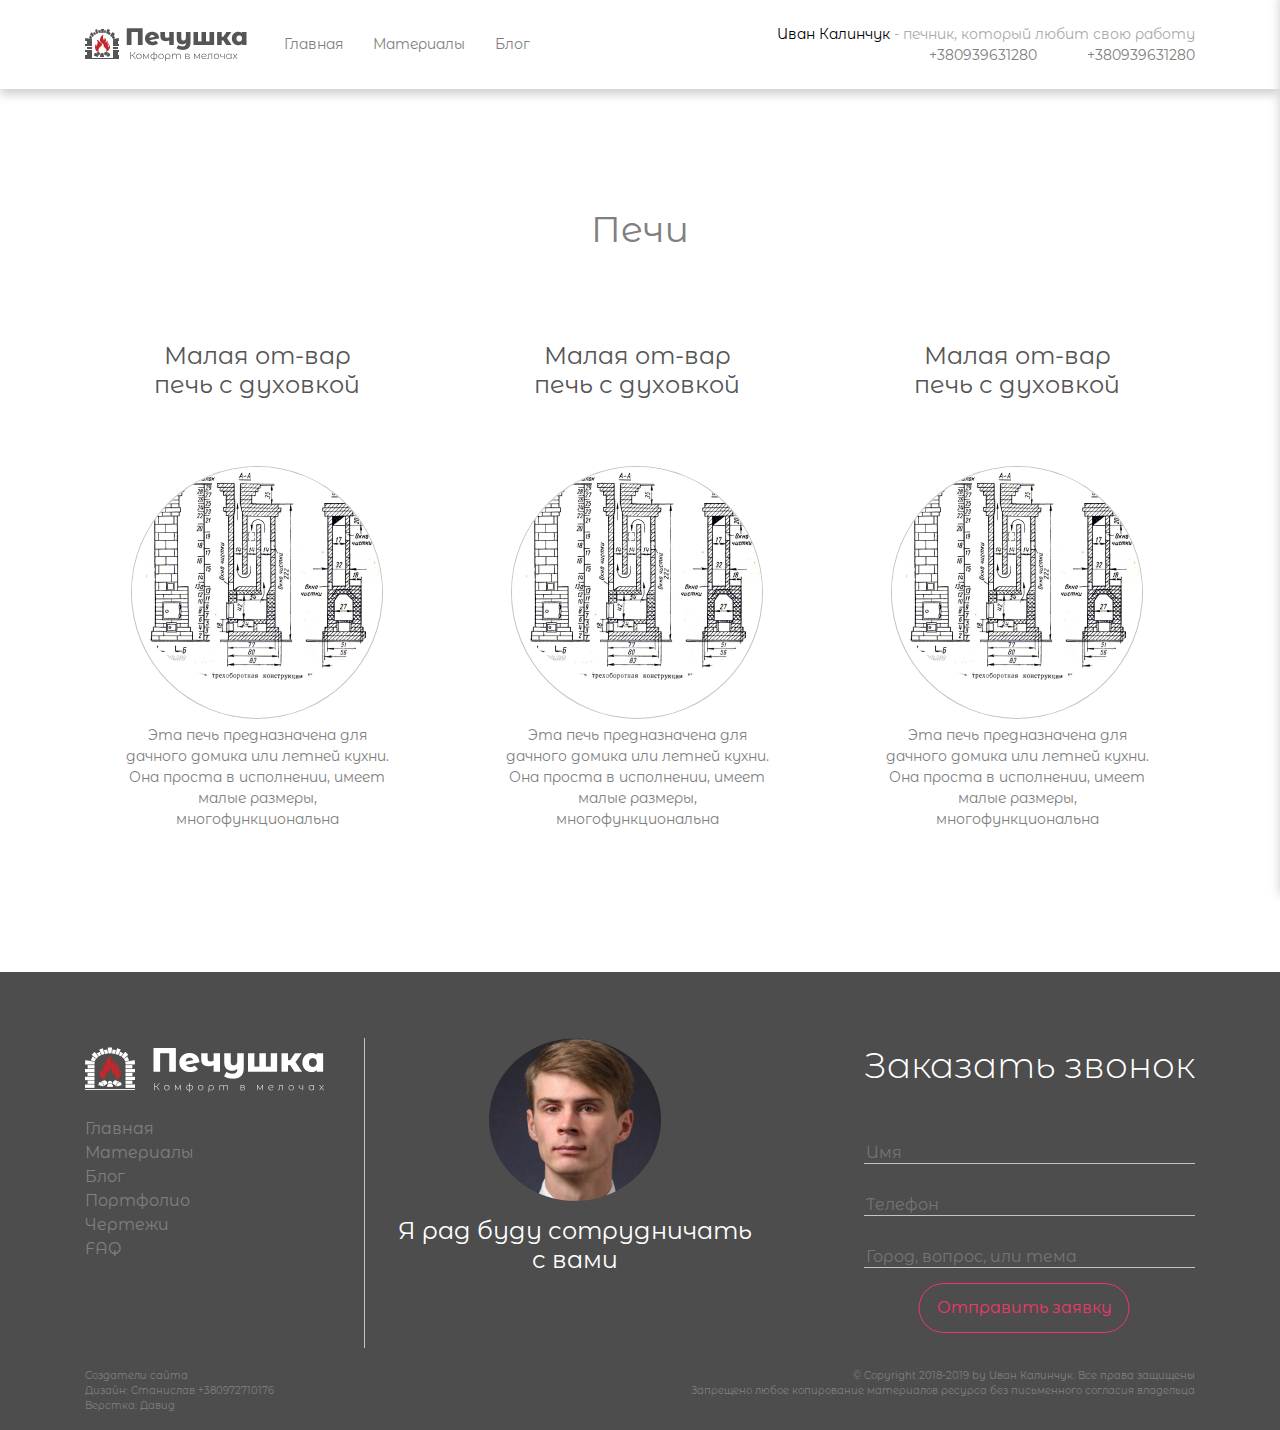
<file: desktor.4.1.html>
<!DOCTYPE html>
<html lang="ru">
<head>
	<meta charset="UTF-8">
	<meta name="viewport" content="width=device-width, initial-scale=1.0">
	<link rel="stylesheet" href="https://use.fontawesome.com/releases/v5.5.0/css/all.css" integrity="sha384-B4dIYHKNBt8Bc12p+WXckhzcICo0wtJAoU8YZTY5qE0Id1GSseTk6S+L3BlXeVIU" crossorigin="anonymous">
	<link href="https://fonts.googleapis.com/css?family=Montserrat+Alternates:300,400,500" rel="stylesheet">
	<link rel="stylesheet" type="text/css" href="css/bootstrap.min.css">
	<link rel="stylesheet" type="text/css" href="css/reset.css">
	<link rel="stylesheet" type="text/css" href="css/desktop_4.1.css">
	<link rel="stylesheet" type="text/css" href="css/responsive.css">
	<link rel="stylesheet" type="text/css" href="css/projects.css">
	<title>Печушка</title>
	<link rel="stylesheet" type="text/css" href="css/bottom-effect.css">
</head>
<body>
	<header id="header" class="header">
		<div class="container">
			<div class="headaing d-flex align-items-center">
				<a href="glavnaya.html"><img src="img/Logo.png" alt="logo" class="logo"></a>
				<nav class="nav">
					<ul class="menu d-flex">
						<li class="menu__item"><a href="#">Главная</a></li>
						<li class="menu__item"><a href="#">Материалы</a></li>
						<li class="menu__item"><a href="blog.html">Блог</a></li>
					</ul>
				</nav>
				<div class="contacts" id="desctop_contacts">
					<p class="contacts__desc">
						<span>Иван Калинчук</span> - печник, который любит свою работу
					</p>
					<div class="info d-flex justify-content-end">
						<div class="info__item info__phone">
							<i class="fa fa-phone"></i>
							<a href="#">+380939631280</a>
						</div>
						<div class="info__item info__viber">
							<i class="fab fa-viber"></i>
							<a href="#">+380939631280</a>
						</div>
					</div>
				</div>
				<i class="fas fa-bars"></i>
				<nav class="mobile_nav">
					<i class="fas fa-times"></i>
					<ul class="mobile__menu">
						<li class="menu__item"><a href="#">Главная</a></li>
						<li class="menu__item"><a href="#">Материалы</a></li>
						<li class="menu__item"><a href="blog.html">Блог</a></li>
					</ul>
					<div class="contacts">
						<p class="contacts__desc">
							<span>Иван Калинчук</span> - печник, который любит свою работу
						</p>
						<div class="info d-flex justify-content-end">
							<div class="info__item info__phone">
								<i class="fa fa-phone"></i>
								+380939631280
							</div>
							<div class="info__item info__viber">
								<i class="fab fa-viber"></i>
								+380939631280
							</div>
						</div>
					</div>
				</nav>
			</div>
		</div>
	</header>
	<section id="projects">
		<div class="container">
			<div class="row">
				<div class="col-lg-12">
					<div class="titles">
						<h1 class="titles__main text-center">
							Печи
						</h1>
					</div>
				</div>
			</div>
			<div class="row">
				<div class="col-lg-4">
					<div class="projects__item text-center">
						<h2 class="projects__title">
							Малая от-вар печь с духовкой
						</h2>
						<img src="images/34.png" alt="project" class="project_preview">
						<p class="p">
							Эта печь предназначена для<br>дачного домика или летней кухни.<br> Она проста в исполнении, имеет<br> малые размеры,<br> многофункциональна
						</p>
					</div>
				</div>
				<div class="col-lg-4">
					<div class="projects__item text-center">
						<h2 class="projects__title">
							Малая от-вар печь с духовкой
						</h2>
						<img src="images/34.png" alt="project" class="project_preview">
						<p class="p">
							Эта печь предназначена для<br>дачного домика или летней кухни.<br> Она проста в исполнении, имеет<br> малые размеры,<br> многофункциональна
						</p>
					</div>
				</div>
				<div class="col-lg-4">
					<div class="projects__item text-center">
						<h2 class="projects__title">
							Малая от-вар печь с духовкой
						</h2>
						<img src="images/34.png" alt="project" class="project_preview">
						<p class="p">
							Эта печь предназначена для<br>дачного домика или летней кухни.<br> Она проста в исполнении, имеет<br> малые размеры, <br>многофункциональна
						</p>
					</div>
				</div>
			</div>
		</div>
	</section>
	<footer id="footer" class="footer">
		<div class="container">
			<div class="row footer__intro">
				<nav class="footer__nav">
					<img src="img/footer_logo.png" alt="logo" class="logo">
					<ul class="footer__menu">
						<li class="menu__item"><a href="#">Главнaя</a></li>
						<li class="menu__item"><a href="#">Материалы</a></li>
						<li class="menu__item"><a href="blog.html">Блог</a></li>
						<li class="menu__item"><a href="index.html">Портфолио</a></li>
						<li class="menu__item"><a href="projects.html">Чертежи</a></li>
						<li class="menu__item"><a href="faq.html">FAQ</a></li>
					</ul>
					<a href="javascript:void(0)" onclick="slowScroll('#header')"><i class="far fa-arrow-alt-circle-up way_up rot"></i></a>
				</nav>
				<div class="author text-center">
					<img src="img/author.png" alt="author" class="author__img">
					<h2 class="credo">
						Я рад буду сотрудничать с вами
					</h2>
					<div class="soc_links soc_hover">
						<i class="fab fa-facebook"></i>
						<i class="fab fa-instagram"></i>
						<i class="fab fa-skype"></i>
						<i class="fab fa-youtube"></i>
						<i class="fab fa-viber"></i>
					</div>
				</div>
				<div class="callback">
					<form action="" method="post" class="d-flex">
						<label for="name">
							Заказать звонок
						</label>
						<input type="text" placeholder="Имя" id="name" class="input">
						<input type="text" placeholder="Телефон" class="input">
						<input type="text" placeholder="Город, вопрос, или тема" class="input">
						<button class="btn b">
							Отправить заявку
						</button>
					</form>
				</div>
			</div>
			<div class="row">
				<div class="credits d-flex justify-content-between">
					<div class="credits__item text-left">
						Создатели сайта<br>
						Дизайн: Станислав +380972710176<br>
						<a href="dida.z876@gmail.com">Верстка: Давид </a>
					</div>
					<div class="credits__item text-right">
						© Copyright 2018-2019 by Иван Калинчук. Все права защищены
						<br>
						Запрещено любое копирование материалов ресурса без письменного согласия владельца
					</div>
				</div>
			</div>
		</div>
	</footer>
	<script src="https://code.jquery.com/jquery-3.3.1.min.js"></script>
	<script src="js/bootstrap.min.js"></script>
	<script src="js/main.js"></script>
</body>
</html>
</file>
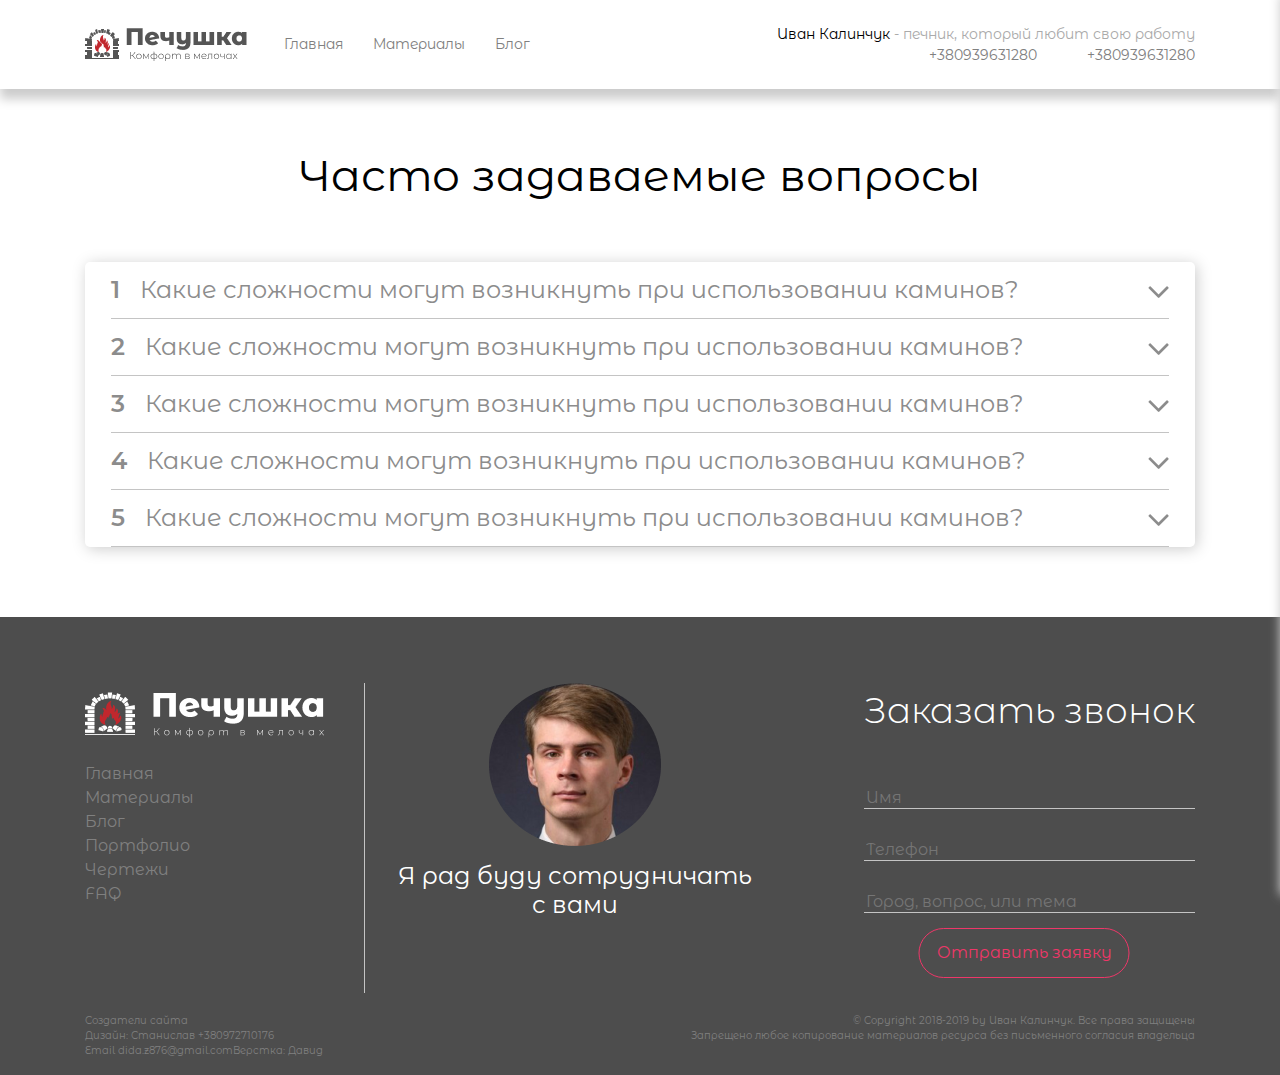
<file: faq.html>
<!DOCTYPE html>
<html lang="ru">
<head>
	<meta charset="UTF-8">
	<meta name="viewport" content="width=device-width, initial-scale=1.0">
	<link rel="stylesheet" href="https://use.fontawesome.com/releases/v5.5.0/css/all.css" integrity="sha384-B4dIYHKNBt8Bc12p+WXckhzcICo0wtJAoU8YZTY5qE0Id1GSseTk6S+L3BlXeVIU" crossorigin="anonymous">
	<link href="https://fonts.googleapis.com/css?family=Montserrat+Alternates:300,400,500" rel="stylesheet">
	<link rel="stylesheet" type="text/css" href="css/bootstrap.min.css">
	<link rel="stylesheet" type="text/css" href="css/reset.css">
	<link rel="stylesheet" type="text/css" href="css/main.css">
	<link rel="stylesheet" type="text/css" href="css/responsive.css">
	<link rel="stylesheet" type="text/css" href="css/faq.css">
	<title>Печушка</title>
	<link rel="stylesheet" type="text/css" href="css/bottom-effect.css">
</head>
<body>
	<header id="header" class="header">
		<div class="container">
			<div class="headaing d-flex align-items-center">
				<a href="glavnaya.html"><img src="img/Logo.png" alt="logo" class="logo"></a>
				<nav class="nav">
					<ul class="menu d-flex">
						<li class="menu__item"><a href="#">Главная</a></li>
						<li class="menu__item"><a href="#">Материалы</a></li>
						<li class="menu__item"><a href="blog.html">Блог</a></li>
					</ul>
				</nav>
				<div class="contacts" id="desctop_contacts">
					<p class="contacts__desc">
						<span>Иван Калинчук</span> - печник, который любит свою работу
					</p>
					<div class="info d-flex justify-content-end">
						<div class="info__item info__phone">
							<i class="fa fa-phone"></i>
							<a href="#">+380939631280</a>
						</div>
						<div class="info__item info__viber">
							<i class="fab fa-viber"></i>
							<a href="#">+380939631280</a>
						</div>
					</div>
				</div>
				<i class="fas fa-bars"></i>
				<nav class="mobile_nav">
					<i class="fas fa-times"></i>
					<ul class="mobile__menu">
						<li class="menu__item"><a href="#">Главная</a></li>
						<li class="menu__item"><a href="#">Материалы</a></li>
						<li class="menu__item"><a href="blog.html">Блог</a></li>
					</ul>
					<div class="contacts">
						<p class="contacts__desc">
							<span>Иван Калинчук</span> - печник, который любит свою работу
						</p>
						<div class="info d-flex justify-content-end">
							<div class="info__item info__phone">
								<i class="fa fa-phone"></i>
								+380939631280
							</div>
							<div class="info__item info__viber">
								<i class="fab fa-viber"></i>
								+380939631280
							</div>
						</div>
					</div>
				</nav>
			</div>
		</div>
	</header>
	<section id="faq">
		<div class="container">
			<div class="row">
				<div class="col-lg-12">
					<div class="titles">
						<h1 class="titles__main text-center">
							Часто задаваемые вопросы
						</h1>
					</div>
				</div>
			</div>
			<div class="row">
				<div class="col-lg-12">
					<div class="faq">
						<div class="faq1">
							<button data-toggle="collapse" data-target="#faq1" class="d-flex align-items-center faq_btn" id="faq1_btn">
								<span class="num">1</span> Какие сложности могут возникнуть при использовании каминов?
								<span class="caret" id="faq1_caret">
									<img src="img/angle-down.png" alt="angle down">
								</span>
							</button>
							<div class="collapse" id="faq1">
								legendos at vix ad putent delectus delicata usu. Vidit dissentiet eos cu eum an brute copiosae hendrerit. Eos erant dolorum an. Per facer affert ut. Mei iisque mentitum moderatius legendos at vix ad putent delectus delicata usu. Vidit dissentiet eos cu eum an brute copiosae hendrerit. Eos erant dolorum an. Per facer affert ut. Mei iisque mentitum moderatius c...legendos at vix ad putent delectus delicata usu. Vidit dissentiet eos cu eum an brute copiosae hendrerit. Eos erant dolorum an. Per facer affert ut. Mei iisque mentitum moderatius legendos at vix ad putent delectus delicata usu. Vidit dissentiet eos cu eum an brute copiosae hendrerit. Eos erant dolorum an. Per facer affert ut. Mei iisque mentitum moderatius c...
								<a href="read_more.html" class="read_more">Читать полностью</a>
							</div>
						</div>
						<div class="faq1">
							<button data-toggle="collapse" data-target="#faq2" class="d-flex align-items-center faq_btn" id="faq2_btn">
								<span class="num">2</span> Какие сложности могут возникнуть при использовании каминов?
								<span class="caret" id="faq2_caret">
									<img src="img/angle-down.png" alt="angle down">
								</span>
							</button>
							<div class="collapse" id="faq2">
								legendos at vix ad putent delectus delicata usu. Vidit dissentiet eos cu eum an brute copiosae hendrerit. Eos erant dolorum an. Per facer affert ut. Mei iisque mentitum moderatius legendos at vix ad putent delectus delicata usu. Vidit dissentiet eos cu eum an brute copiosae hendrerit. Eos erant dolorum an. Per facer affert ut. Mei iisque mentitum moderatius c...legendos at vix ad putent delectus delicata usu. Vidit dissentiet eos cu eum an brute copiosae hendrerit. Eos erant dolorum an. Per facer affert ut. Mei iisque mentitum moderatius legendos at vix ad putent delectus delicata usu. Vidit dissentiet eos cu eum an brute copiosae hendrerit. Eos erant dolorum an. Per facer affert ut. Mei iisque mentitum moderatius c...
								<a href="read_more2.html" class="read_more">Читать полностью</a>
							</div>
						</div>
						<div class="faq1">
							<button data-toggle="collapse" data-target="#faq3" class="d-flex align-items-center faq_btn" id="faq3_btn">
								<span class="num">3</span> Какие сложности могут возникнуть при использовании каминов?
								<span class="caret" id="faq3_caret">
									<img src="img/angle-down.png" alt="angle down">
								</span>
							</button>
							<div class="collapse" id="faq3">
								legendos at vix ad putent delectus delicata usu. Vidit dissentiet eos cu eum an brute copiosae hendrerit. Eos erant dolorum an. Per facer affert ut. Mei iisque mentitum moderatius legendos at vix ad putent delectus delicata usu. Vidit dissentiet eos cu eum an brute copiosae hendrerit. Eos erant dolorum an. Per facer affert ut. Mei iisque mentitum moderatius c...legendos at vix ad putent delectus delicata usu. Vidit dissentiet eos cu eum an brute copiosae hendrerit. Eos erant dolorum an. Per facer affert ut. Mei iisque mentitum moderatius legendos at vix ad putent delectus delicata usu. Vidit dissentiet eos cu eum an brute copiosae hendrerit. Eos erant dolorum an. Per facer affert ut. Mei iisque mentitum moderatius c...
								<a href="read_more3.html" class="read_more">Читать полностью</a>
							</div>
						</div>
						<div class="faq1">
							<button data-toggle="collapse" data-target="#faq4" class="d-flex align-items-center faq_btn" id="faq4_btn">
								<span class="num">4</span> Какие сложности могут возникнуть при использовании каминов?
								<span class="caret" id="faq4_caret">
									<img src="img/angle-down.png" alt="angle down">
								</span>
							</button>
							<div class="collapse" id="faq4">
								legendos at vix ad putent delectus delicata usu. Vidit dissentiet eos cu eum an brute copiosae hendrerit. Eos erant dolorum an. Per facer affert ut. Mei iisque mentitum moderatius legendos at vix ad putent delectus delicata usu. Vidit dissentiet eos cu eum an brute copiosae hendrerit. Eos erant dolorum an. Per facer affert ut. Mei iisque mentitum moderatius c...legendos at vix ad putent delectus delicata usu. Vidit dissentiet eos cu eum an brute copiosae hendrerit. Eos erant dolorum an. Per facer affert ut. Mei iisque mentitum moderatius legendos at vix ad putent delectus delicata usu. Vidit dissentiet eos cu eum an brute copiosae hendrerit. Eos erant dolorum an. Per facer affert ut. Mei iisque mentitum moderatius c...
								<a href="read_more4.html" class="read_more">Читать полностью</a>
							</div>
						</div>
						<div class="faq1">
							<button data-toggle="collapse" data-target="#faq5" class="d-flex align-items-center faq_btn" id="faq5_btn">
								<span class="num">5</span> Какие сложности могут возникнуть при использовании каминов?
								<span class="caret" id="faq5_caret">
									<img src="img/angle-down.png" alt="angle down">
								</span>
							</button>
							<div class="collapse" id="faq5">
								legendos at vix ad putent delectus delicata usu. Vidit dissentiet eos cu eum an brute copiosae hendrerit. Eos erant dolorum an. Per facer affert ut. Mei iisque mentitum moderatius legendos at vix ad putent delectus delicata usu. Vidit dissentiet eos cu eum an brute copiosae hendrerit. Eos erant dolorum an. Per facer affert ut. Mei iisque mentitum moderatius c...legendos at vix ad putent delectus delicata usu. Vidit dissentiet eos cu eum an brute copiosae hendrerit. Eos erant dolorum an. Per facer affert ut. Mei iisque mentitum moderatius legendos at vix ad putent delectus delicata usu. Vidit dissentiet eos cu eum an brute copiosae hendrerit. Eos erant dolorum an. Per facer affert ut. Mei iisque mentitum moderatius c...
								<a href="read_more5.html" class="read_more">Читать полностью</a>
							</div>
						</div>
					</div>
				</div>
			</div>
		</div>
	</section>
	<footer id="footer" class="footer">
		<div class="container">
			<div class="row footer__intro">
				<nav class="footer__nav">
					<img src="img/footer_logo.png" alt="logo" class="logo">
					<ul class="footer__menu">
						<li class="menu__item"><a href="#">Главнaя</a></li>
						<li class="menu__item"><a href="#">Материалы</a></li>
						<li class="menu__item"><a href="blog.html">Блог</a></li>
						<li class="menu__item"><a href="index.html">Портфолио</a></li>
						<li class="menu__item"><a href="projects.html">Чертежи</a></li>
						<li class="menu__item"><a href="faq.html">FAQ</a></li>
					</ul>
					<a href="javascript:void(0)" onclick="slowScroll('#header')"><i class="far fa-arrow-alt-circle-up way_up rot"></i></a>
				</nav>
				<div class="author text-center">
					<img src="img/author.png" alt="author" class="author__img">
					<h2 class="credo">
						Я рад буду сотрудничать с вами
					</h2>
					<div class="soc_links soc_hover">
						<i class="fab fa-facebook"></i>
						<i class="fab fa-instagram"></i>
						<i class="fab fa-skype"></i>
						<i class="fab fa-youtube"></i>
						<i class="fab fa-viber"></i>
					</div>
				</div>
				<div class="callback">
					<form action="" method="post" class="d-flex">
						<label for="name">
							Заказать звонок
						</label>
						<input type="text" placeholder="Имя" id="name" class="input">
						<input type="text" placeholder="Телефон" class="input">
						<input type="text" placeholder="Город, вопрос, или тема" class="input">
						<button class="btn b">
							Отправить заявку
						</button>
					</form>
				</div>
			</div>
			<div class="row">
				<div class="credits d-flex justify-content-between">
					<div class="credits__item text-left">
						Создатели сайта<br>
						Дизайн: Станислав +380972710176<br>
						<a href="#" ><span class="email_hover"> Email dida.z876@gmail.com</span>Верстка: Давид</a>
					</div>
					<div class="credits__item text-right">
						© Copyright 2018-2019 by Иван Калинчук. Все права защищены
						<br>
						Запрещено любое копирование материалов ресурса без письменного согласия владельца
					</div>
				</div>
			</div>
		</div>
	</footer>
	<script src="https://code.jquery.com/jquery-3.3.1.min.js"></script>
	<script src="js/bootstrap.min.js"></script>
	<script src="js/main.js"></script>
</body>
</html>
</file>
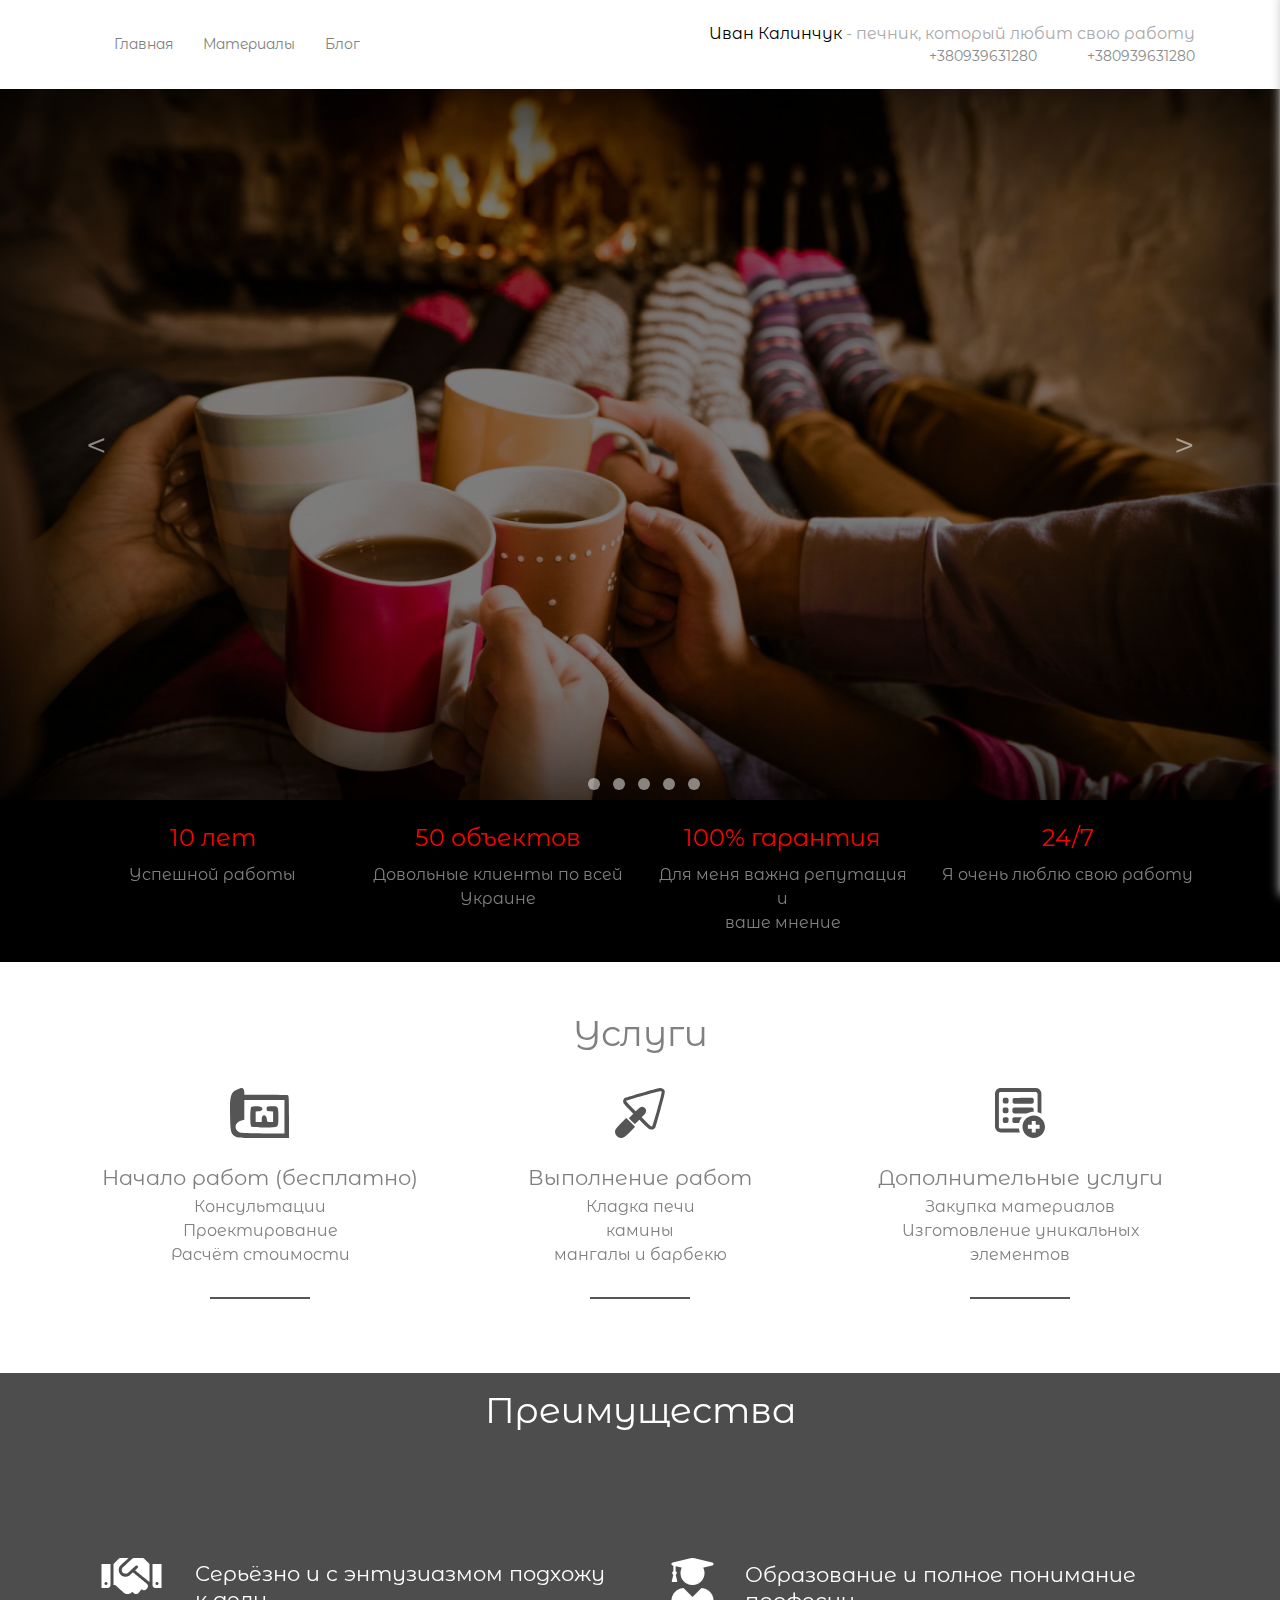
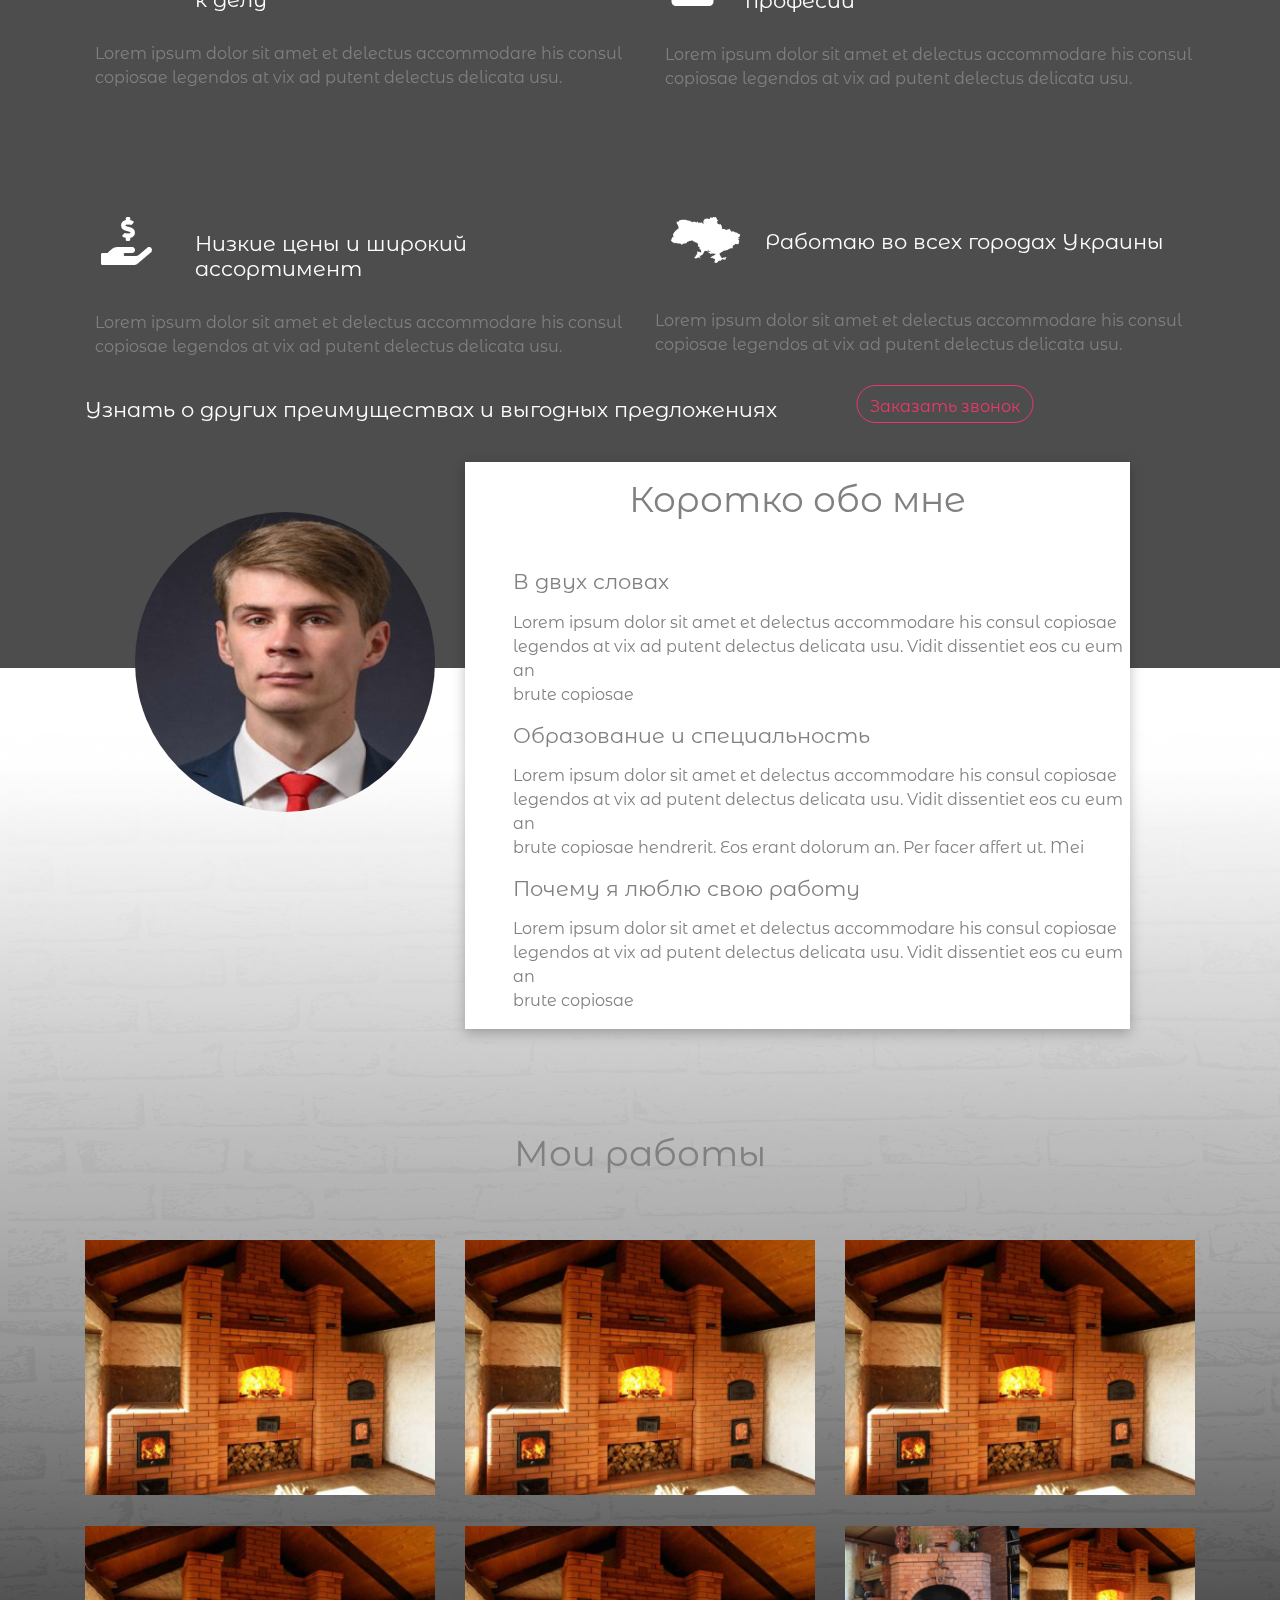
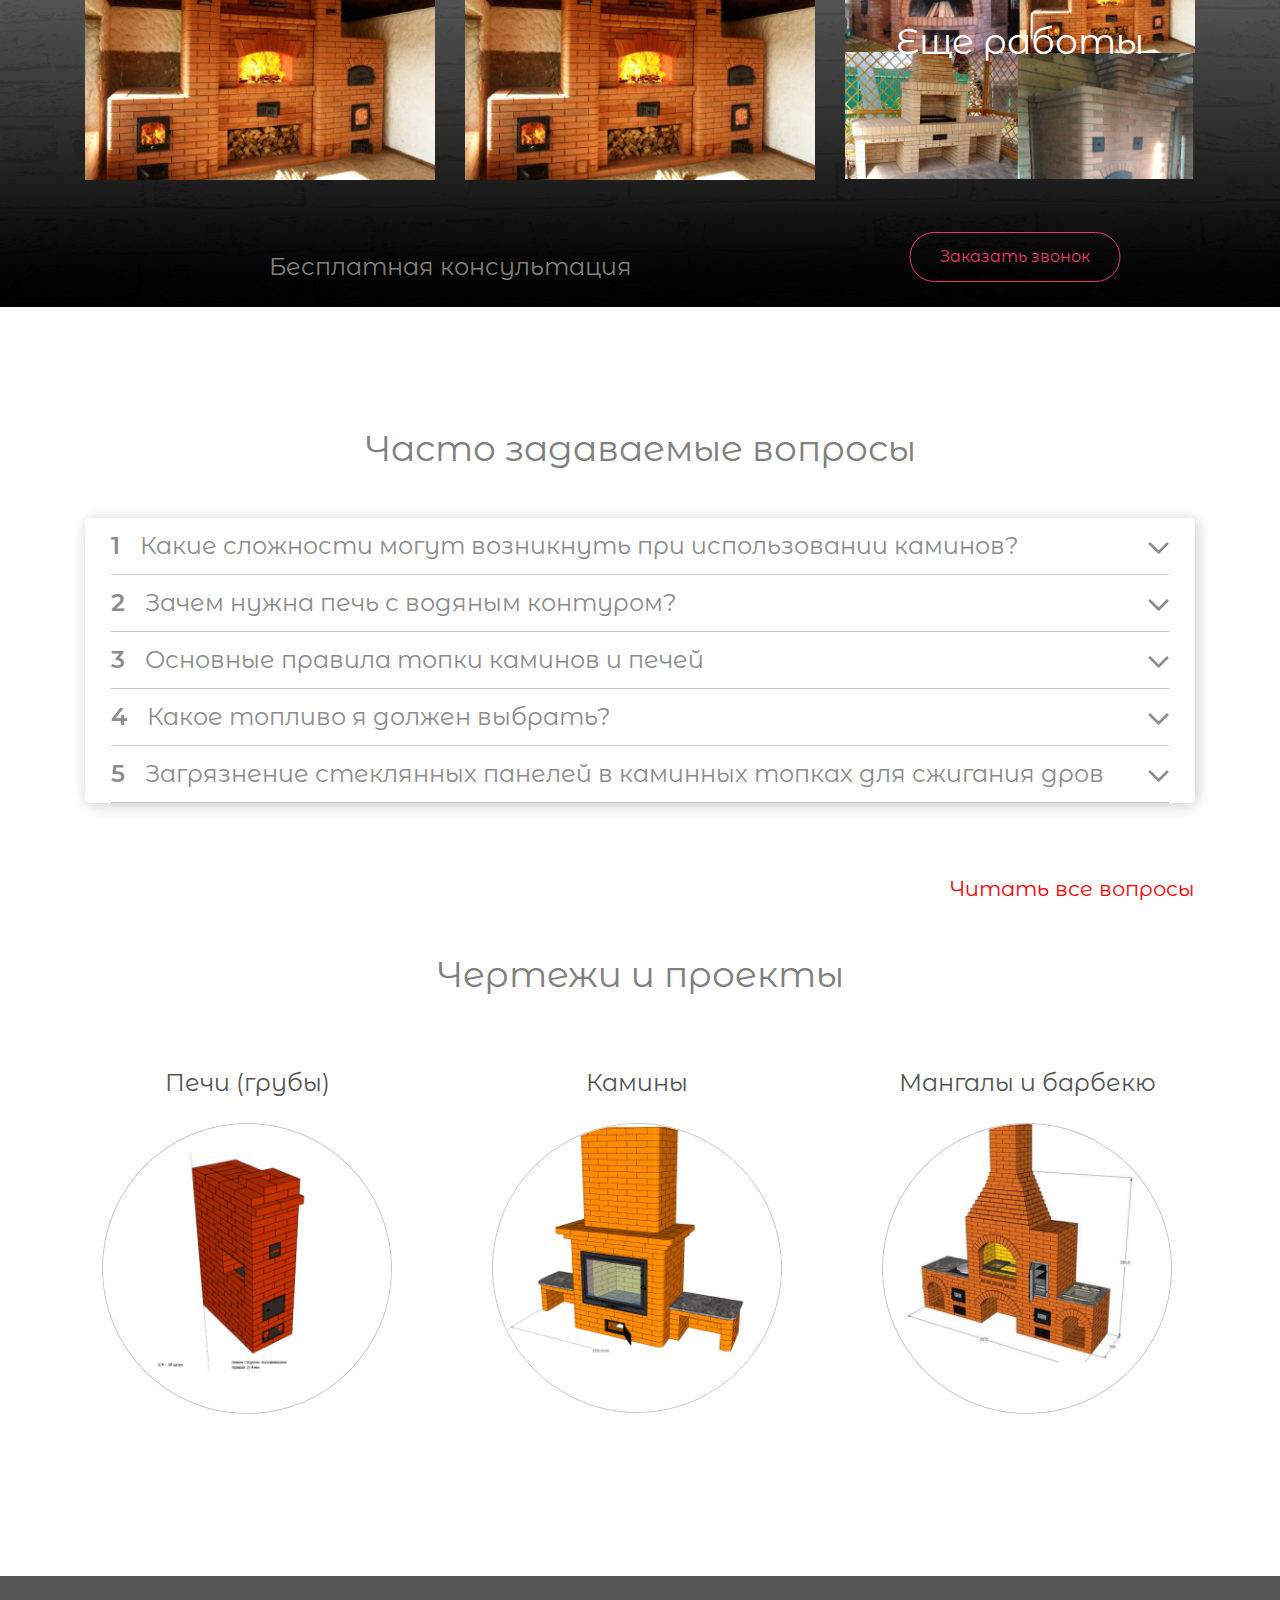
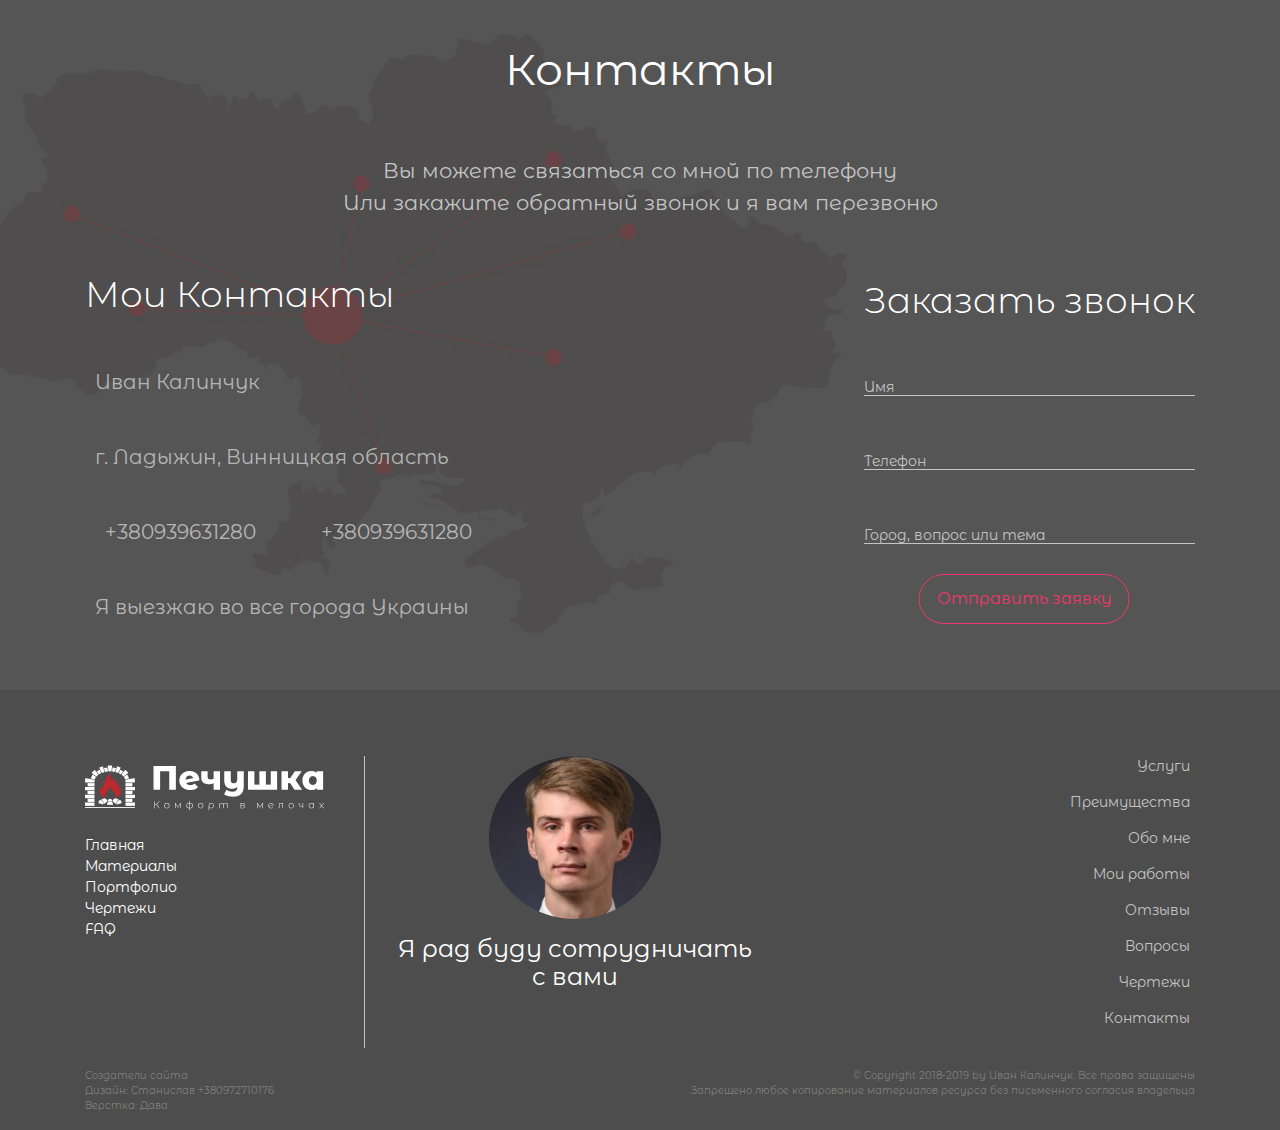
<file: glavnaya.html>
<!DOCTYPE html>
<html lang="ru">
<head>
	<meta charset="UTF-8">
	<meta name="viewport" content="width=device-width, initial-scale=1.0">
	<link rel="stylesheet" href="https://use.fontawesome.com/releases/v5.5.0/css/all.css" integrity="sha384-B4dIYHKNBt8Bc12p+WXckhzcICo0wtJAoU8YZTY5qE0Id1GSseTk6S+L3BlXeVIU" crossorigin="anonymous">
	<link href="https://fonts.googleapis.com/css?family=Montserrat+Alternates:300,400,500" rel="stylesheet">
	<link rel="stylesheet" type="text/css" href="css/lightbox.min.css">
	<link rel="stylesheet" type="text/css" href="css/bootstrap.min.css">
	<link rel="stylesheet" type="text/css" href="css/reset.css">
	<link rel="stylesheet" type="text/css" href="css/glavnaya.css">
	<link rel="stylesheet" type="text/css" href="css/responsive.css">
	<title>Печушка</title>
	<link rel="stylesheet" type="text/css" href="css/faq.css">
	<link rel="stylesheet" type="text/css" href="css/carouse__two.css">
	<link rel="stylesheet" type="text/css" href="css/bottom-effect.css">
	<link rel="stylesheet" type="text/css" href="css/projects.css">	
</head>
<body>
	<header id="header" class="header">
		<div class="container">
			<div class="headaing d-flex align-items-center">
				<div class="logotip_one">
					<a href="#"><img src="img/Group (4).png" alt=""><span class="logotip">Печушка</span></a>
				</div>
				<nav class="nav">
					<ul class="menu d-flex">
						<li class="menu__item"><a href="#">Главная</a></li>
						<li class="menu__item"><a href="desktop5.html">Материалы</a></li>
						<li class="menu__item"><a href="blog.html">Блог</a></li>
					</ul>
				</nav>
				<div class="contacts" id="desctop_contacts">
					<p class="contacts__desc">
						<span>Иван Калинчук</span> - печник, который любит свою работу
					</p>
					<div class="info d-flex justify-content-end">
						<div class="info__item info__phone">
							<i class="fa fa-phone"></i>
							<a href="#">+380939631280</a>
						</div>
						<div class="info__item info__viber">
							<i class="fab fa-viber"></i>
							<a href="#">+380939631280</a>
						</div>
					</div>
				</div>
				<i class="fas fa-bars"></i>
				<nav class="mobile_nav">
					<i class="fas fa-times"></i>
					<ul class="mobile__menu">
						<li class="menu__item"><a href="#">Главная</a></li>
						<li class="menu__item"><a href="#">Материалы</a></li>
						<li class="menu__item"><a href="#">Услуги</a></li>
						<li class="menu__item"><a href="#">Преимущества</a></li>
						<li class="menu__item"><a href="#">Обо мне</a></li>
						<li class="menu__item"><a href="#">Мои работы</a></li>
						<li class="menu__item"><a href="#">Отзыви</a></li>
						<li class="menu__item"><a href="#">Вопросы</a></li>
						<li class="menu__item"><a href="projects.html">Чертежи</a></li>
						<li class="menu__item"><a href="#">Контакты</a></li>
					</ul>
					<div class="contacts">
						<p class="contacts__desc">
							<span>Иван Калинчук</span> - печник, который любит свою работу
						</p>
						<div class="info d-flex justify-content-end">
							<div class="info__item info__phone">
								<i class="fa fa-phone"></i>
								+380939631280
							</div>
							<div class="info__item info__viber">
								<i class="fab fa-viber"></i>
								+380939631280
							</div>
						</div>
					</div>
				</nav>
			</div>
		</div>
	</header>


	<div class="container-fluid " style="padding: 0;">
			<div id="carouselExampleIndicators" class="carousel slide" data-ride="carousel">
  <ol class="carousel-indicators-one">
    <li data-target="#carouselExampleIndicators" data-slide-to="0" class="active"></li>
    <li data-target="#carouselExampleIndicators" data-slide-to="1"></li>
    <li data-target="#carouselExampleIndicators" data-slide-to="2"></li>
    <li data-target="#carouselExampleIndicators" data-slide-to="3"></li>
    <li data-target="#carouselExampleIndicators" data-slide-to="4"></li>
  </ol>
  <div class="carousel-inner">
    <div class="carousel-item active">
      <img class="d-block w-100" src="img/photo.png" alt="">
    </div>
    <div class="carousel-item">
      <img class="d-block w-100" src="img/photo.png" alt="">
    </div>
    <div class="carousel-item">
      <img class="d-block w-100" src="img/photo.png" alt="">
    </div>
    <div class="carousel-item">
      <img class="d-block w-100" src="img/photo.png" alt="">
    </div>
     <div class="carousel-item">
      <img class="d-block w-100" src="img/photo.png" alt="">
    </div>
  </div>
  <a class="carousel-control-prev" href="#carouselExampleIndicators" role="button" data-slide="prev" id="a_a">
    <span class="carousel-control-prev-icon__icons" aria-hidden="true"><</span>
    <span class="sr-only">Previous</span>
  </a>
  <a class="carousel-control-next" href="#carouselExampleIndicators" role="button" data-slide="next" id="a_a">
    <span class="carousel-control-next-icon__icon" aria-hidden="true">></span>
    <span class="sr-only">Next</span>
  </a>
</div>
</div>
<div class="color display__none">
 	<img src="img/Logo (1).png" alt="" class="carousel-logo absolute">
 	<ul class="ul__one absolute">
 		<a href="#"><li>Услуги</li></a>
 		<a href="#"><li>Преимущества</li></a>
 		<a href="#"><li>Обо мне</li></a>
 		<a href="#"><li>Мои работы</li></a>
 		<a href="#"><li>Отзыви</li></a>
 		<a href="#"><li>Вопросы</li></a>
 		<a href="projects.html"><li>Чертежи</li></a>
 		<a href="#"><li>Контакты</li></a>
 	</ul>
 	<h1 class="absolute text-h1 ">Печи, камины, мангалы и <br><span class="barber absolute"> барбекю</span></h1>
 	<p class="absolute p__text">эксклюзивные архитектурные решения</p>
 	<form class="form_one absolute" >
			<button class="btn mobile_version">
  				Заказать звонок
				</button>
	</form>
 </div>
 
 	

 
 <!--Section_text-->
	 	<section class="second_screen">
	 		<div class="container">
	 			<div class="row">
	 				<div class="col-lg-12 ">
	 					<div class="row mt-4">
	 						<div class="col-lg-3">
	 						<div class="text-center ">
	 							<h4 class="color-red">10 лет</h4>
	 							<p class="black-text">Успешной работы</p>
	 						</div>
	 					</div>
	 					<div class="col-lg-3">
	 						<div class="text-center">
	 							<h4 class="color-red">50 объектов</h4>
	 							<p class="black-text">Довольные клиенты по всей <br>Украине</p>
	 						</div>
	 					</div>
	 					<div class="col-lg-3">
	 						<div class="text-center">
	 							<h4 class="color-red">100% гарантия</h4>
	 							<p class="black-text"> Для меня важна репутация и<br> ваше мнение</p>
	 						</div>
	 					</div>
	 					<div class="col-lg-3">
	 						<div class="text-center">
	 							<h4 class="color-red">24/7</h4>
	 							<p class="black-text">Я очень люблю свою работу</p>
	 						</div>
	 					</div>
	 					</div>
	 					
	 				</div>
	 			</div>
	 		</div>
	 	</section>




												<!-- section one --> 
	<section class="wrapper section-one" id="wrapper">
		<div class="container">
			<div class="row">
				<div class="col-lg-12 ">
					<div class="titles">
						<div class=" text-center col-lg-12 titles_main">
						<h1>Услуги</h1>
						</div>
						<div class="row">
							<div class="col-lg-4 text-center services__item">
								<svg class="transform position services__icon" width="60" height="50" viewBox="0 0 60 50" fill="none" xmlns="http://www.w3.org/2000/svg">
<path d="M7.86721 1.13636C0.82175 3.63636 -0.314614 7.42424 0.064174 27.197C0.367204 43.7121 0.82175 45.6818 5.44296 48.4848C7.71569 49.9242 9.38236 50 33.4733 50H59.0036V28.8636C59.0036 10.303 58.8521 7.65152 57.7914 7.27273C57.1096 7.04546 47.1096 6.81818 35.443 6.81818H14.3066V4.31818C14.3066 1.81818 13.1702 -7.45058e-07 11.7308 -7.45058e-07C11.2763 0.0757561 9.53387 0.530303 7.86721 1.13636ZM54.4581 28.7879V45.4545H33.3218C19.8369 45.4545 11.4278 45.1515 9.8369 44.6212C8.47327 44.1667 6.95811 42.803 6.2763 41.5152C4.3066 37.7273 6.50357 33.8636 11.4278 32.5758L14.3066 31.7424V21.9697V12.1212H34.3824H54.4581V28.7879Z" fill="#555555" class="services__icon"/>
<path d="M21.2763 19.0909C19.9884 20.3788 19.9884 37.197 21.2763 38.4848C21.8824 39.0909 25.8218 39.3939 34.0793 39.3939C43.9278 39.3939 46.2005 39.1666 47.1854 38.1818C48.1702 37.2727 48.3975 35.2273 48.3975 28.8636C48.3975 18.4848 48.0945 18.0303 41.5793 18.3333C36.6551 18.5606 36.6551 18.5606 36.6551 20.8333C36.6551 22.9545 36.8824 23.106 39.9127 23.3333L43.0945 23.5606V28.8636V34.0909H40.1399C37.2612 34.0909 37.1096 34.0151 36.8824 31.3636C36.4278 25.9848 31.7308 25.7576 31.7308 31.0606V34.0909H28.7005H25.6702V28.8636V23.5606L28.3975 23.3333C31.7308 23.0303 33.3218 21.2121 31.8066 19.3939C30.5945 17.9545 22.6399 17.7273 21.2763 19.0909Z" fill="#555555" class="services__icon"/>
</svg>

								<h3>Начало работ (бесплатно)</h3>
								<p class="text-align">Консультации<br>
									Проектирование<br>
									Расчёт стоимости</p>
									<span id="line"></span>
							</div>
							<div class="col-lg-4 text-center services__item">
								<svg width="50" height="50" viewBox="0 0 50 50" fill="none" xmlns="http://www.w3.org/2000/svg" class="transform position">
<path d="M43.9024 0.147488C36.882 1.69435 10.4069 9.36916 9.57394 10.0831C8.20556 11.273 7.7296 13.5933 8.56253 15.1996C8.9195 15.9136 11.2398 18.5908 13.7386 21.0896L18.2602 25.7302L16.0589 27.991L13.8576 30.2518L16.8323 33.167L19.807 36.0823L22.0678 33.881L24.3286 31.6797L28.7312 36.1418C31.111 38.581 33.8478 40.8418 34.7997 41.2583C37.001 42.1507 39.7377 41.0798 40.5707 38.938C40.8681 38.0456 43.1884 29.8948 45.6872 20.7326C49.6733 6.21594 50.1493 3.95514 49.5543 2.52727C48.7214 0.563949 46.4606 -0.387964 43.9024 0.147488ZM42.4745 20.8516C39.9162 30.1328 37.5364 37.9861 37.12 38.4026C36.5845 38.938 35.2756 37.9266 31.587 34.2379L26.7084 29.3594L28.9097 26.9796C31.6465 23.9454 31.8249 21.6251 29.5641 19.8402C27.3033 18.0554 26.054 18.2934 23.1982 20.9706L20.6399 23.2909L15.6424 18.2934C12.4297 15.0212 10.8233 13.0578 11.1803 12.7009C11.5373 12.3439 19.3906 9.9641 28.7312 7.40583C41.5821 3.83616 45.8657 2.82475 46.4011 3.3602C46.9961 3.89565 46.1632 7.70331 42.4745 20.8516Z" fill="#555555" class="services__icon"/>
<path d="M5.94476 35.1303C2.97003 38.1051 0.53075 41.0798 0.233277 42.1507C-0.540154 44.947 0.649739 47.8027 3.20801 49.1711C6.6587 51.0154 8.97899 50.004 15.0474 43.876L20.1045 38.819L15.6424 34.3569L11.1803 29.8948L5.94476 35.1303Z" fill="#555" class="services__icon"/>
</svg>

								<h3>Выполнение работ</h3>
								<p class="text-align">Кладка печи<br>
									камины<br>
									мангалы и барбекю</p>
									<span id="line"></span>
							</div>
							<div class="col-lg-4 text-center services__item">
								<svg width="50" height="50" viewBox="0 0 50 50" fill="none" class="transform position" xmlns="http://www.w3.org/2000/svg">
<path class="services__icon" d="M46.5 25.8C45.9 25.5 45.4 25.2 44.8 25C44.1 24.7 43.5 24.5 42.8 24.3C42.7 24.3 42.6 24.2 42.6 24.1C42.6 18.1 42.6 12.1 42.6 6.1C42.6 5.4 42.4 4.8 41.8 4.4C41.5 4.2 41.1 4 40.7 4H40.6C29 4 17.5 4 5.9 4C5 3.9 4.2 4.4 4 5.3C3.9 5.5 3.9 5.7 3.9 5.9C3.9 15.4 3.9 24.9 3.9 34.4C3.9 35.8 3.9 37.3 3.9 38.7C3.9 39.6 4.5 40.4 5.5 40.6C5.7 40.6 5.8 40.6 6 40.6C11.9 40.6 17.7 40.6 23.6 40.6C23.8 40.6 23.8 40.6 23.9 40.8C24.1 42 24.4 43.2 24.8 44.3V44.4C24.7 44.4 24.7 44.4 24.6 44.4C18.4 44.4 12.1 44.4 5.9 44.4C3.2 44.4 0.9 42.6 0.2 40C0.0999998 39.5 0 39 0 38.5C0 27.5 0 16.6 0 5.6C0 3 1.9 0.7 4.7 0.0999999C5.1 -9.68575e-08 5.5 0 5.9 0C17.4 0 29 0 40.6 0C43.4 0 45.7 1.9 46.3 4.6C46.4 5 46.4 5.5 46.4 5.9C46.4 12.5 46.4 19 46.4 25.6C46.5 25.6 46.5 25.7 46.5 25.8Z" fill="#555555"/>
<path class="services__icon" d="M50 38.8C50 45 44.9 50 38.7 50C32.4 50 27.4 44.9 27.5 38.6C27.5 32.4 32.6 27.4 38.8 27.4C45 27.5 50 32.6 50 38.8ZM32.9 40.7C34.2 40.7 35.5 40.7 36.8 40.7C36.8 42 36.8 43.3 36.8 44.6C38.1 44.6 39.4 44.6 40.7 44.6C40.7 43.3 40.7 42 40.7 40.7C42 40.7 43.3 40.7 44.6 40.7C44.6 39.4 44.6 38.1 44.6 36.8C43.3 36.8 42 36.8 40.7 36.8C40.7 35.5 40.7 34.2 40.7 32.9C39.4 32.9 38.1 32.9 36.8 32.9C36.8 34.2 36.8 35.5 36.8 36.8C35.5 36.8 34.2 36.8 32.9 36.8C32.9 38.1 32.9 39.4 32.9 40.7Z" fill="#555555"/>
<path class="services__icon" d="M28.1 9.79999C31 9.79999 33.9 9.79999 36.8 9.79999C37.8 9.79999 38.5 10.4 38.7 11.3C38.7 11.5 38.7 11.6 38.8 11.8C38.8 12.4 38.8 13 38.8 13.7C38.8 14.8 38 15.6 36.9 15.7H36.8C31.1 15.7 25.3 15.7 19.6 15.7C18.8 15.7 18.2 15.4 17.8 14.7C17.7 14.5 17.6 14.2 17.6 13.9C17.6 13.1 17.6 12.4 17.6 11.6C17.6 10.6 18.5 9.89999 19.5 9.89999C21 9.89999 22.4 9.89999 23.9 9.89999C25.2 9.79999 26.6 9.79999 28.1 9.79999Z" fill="#555555"/>
<path class="services__icon" d="M28.1 19.5C31 19.5 33.9 19.5 36.7 19.5C37.9 19.5 38.7 20.3 38.7 21.5C38.7 22.1 38.7 22.7 38.7 23.3C38.7 23.4 38.7 23.4 38.7 23.5C38.7 23.6 38.6 23.7 38.5 23.7C36.2 23.7 34.1 24.3 32 25.3C31.9 25.4 31.7 25.4 31.6 25.4C27.5 25.4 23.5 25.4 19.4 25.4C18.5 25.4 17.7 24.8 17.5 24C17.5 23.9 17.4 23.8 17.4 23.7C17.4 22.9 17.4 22.2 17.4 21.4C17.5 20.4 18.3 19.6 19.3 19.6C21.5 19.6 23.7 19.6 25.9 19.6C26.7 19.5 27.4 19.5 28.1 19.5Z" fill="#555555"/>
<path class="services__icon" d="M27 29.2C26.7 29.7 26.3 30.1 26 30.6C25.1 31.9 24.5 33.4 24.1 34.9C24.1 35 24 35.1 23.9 35.1C22.4 35.1 20.9 35.1 19.4 35.1C18.3 35.1 17.5 34.3 17.4 33.3C17.4 32.6 17.4 31.8 17.4 31.1C17.5 30.1 18.3 29.3 19.3 29.3C21.1 29.3 22.8 29.3 24.6 29.3C25.3 29.3 26 29.3 26.7 29.3C26.8 29.2 26.9 29.2 27 29.2Z" fill="#555555"/>
<path class="services__icon" d="M13.5 12.6C13.5 13 13.6 13.5 13.5 13.9C13.4 14.8 12.6 15.5 11.7 15.5C11 15.5 10.3 15.5 9.69999 15.5C8.69999 15.5 7.89999 14.7 7.79999 13.7C7.79999 12.9 7.79999 12.2 7.79999 11.4C7.89999 10.4 8.69999 9.70001 9.59999 9.70001C10.3 9.70001 11 9.70001 11.7 9.70001C12.7 9.70001 13.6 10.6 13.6 11.6C13.6 11.9 13.6 12.3 13.5 12.6Z" fill="#555555"/>
<path class="services__icon" d="M13.5 32.1C13.5 32.5 13.5 32.9 13.5 33.3C13.4 34.2 12.7 34.9 11.8 34.9C11 35 10.3 35 9.49999 35C8.49999 34.9 7.79999 34.2 7.79999 33.2C7.79999 32.4 7.79999 31.7 7.79999 30.9C7.89999 30 8.69999 29.2 9.69999 29.2C10.4 29.2 11.1 29.2 11.8 29.2C12.8 29.2 13.6 30.1 13.7 31C13.6 31.4 13.6 31.7 13.5 32.1C13.6 32.1 13.5 32.1 13.5 32.1Z" fill="#555555"/>
<path class="services__icon" d="M13.5 22.4C13.5 22.8 13.5 23.2 13.5 23.6C13.4 24.5 12.7 25.2 11.8 25.3C11 25.3 10.3 25.4 9.50001 25.3C8.50001 25.2 7.80001 24.5 7.70001 23.5C7.70001 22.8 7.70001 22 7.70001 21.2C7.80001 20.2 8.60001 19.5 9.60001 19.5C10.3 19.5 11 19.5 11.6 19.5C12.6 19.5 13.5 20.4 13.5 21.4C13.6 21.7 13.6 22.1 13.5 22.4C13.6 22.4 13.5 22.4 13.5 22.4Z" fill="#555555" class="position transform"/>
</svg>

								<h3>Дополнительные услуги</h3>
								<p class="text-align">Закупка материалов<br>
									Изготовление уникальных<br>
									элементов</p>
									<span id="line"></span>
							</div>
						</div>
					</div>
				</div>
			</div>
		</div>
	</section>


								<!--- section-two -->

	<section class="wrapper background_image" id="wrapper">
		<div class="container " >
			<div class="row">
				<div class="col-lg-12">
					<div class="col-lg-12 col-md-12 col-xs-12">
						<div class="text-center mt-3">
					<h1 class="color">Преимущества</h1>
				</div>
					</div>
					<div class="row">
					<div class="col-lg-6">
						<div class="">
							<img src="img/.png" alt="" class="titles ml-3">
							<h3 class=" text_item color">Серьёзно и с энтузиазмом подхожу<br> к делу</h3>
							<p class="p_one">Lorem ipsum dolor sit amet et delectus accommodare his consul <br> copiosae legendos at vix ad putent delectus delicata usu.</p>
						</div>
					</div>

					<div class="col-lg-6">
						<div class="">
							<img src="img/2.png" alt="" class="titles ml-3">
							<h3 class=" color text_right">Образование и полное понимание професии</h3>
							<p class="p_one">Lorem ipsum dolor sit amet et delectus accommodare his consul <br> copiosae legendos at vix ad putent delectus delicata usu.</p>
						</div>
					</div>
					<div class="col-lg-6">
						<div>
							<img src="img/3.png" alt="" class="titles ml-3">
							<h3 class="color text_item">Низкие цены и широкий ассортимент</h3>
							<p class="p_one">Lorem ipsum dolor sit amet et delectus accommodare his consul <br> copiosae legendos at vix ad putent delectus delicata usu. </p>
						</div>
					</div>
					<div class="col-lg-6">
						<div><img src="img/Vector (1).png" alt="" class="titles ml-3">
						<h3 class="text_item color">Работаю во всех городах Украины</h3>
						<p class="p_one_one ">Lorem ipsum dolor sit amet et delectus accommodare his consul <br> copiosae legendos at vix ad putent delectus delicata usu.
						</p>
						</div>
					</div>
					<div class="col-lg-8">
						<div>
							<h3 class="color text-decor">Узнать о других преимуществах и выгодных предложениях</h3>	
						</div>
					</div>
					<div class="col-lg-4">
						<div class="">
							<form class="form_one_one form_one" >
								<button class="btn">
  								Заказать звонок
								</button>
						</form>
						</div>
					</div>
					<div class="col-lg-4">
						<div>
							<img src="img/IMG-f10329175e7b0c40887f1fdf9950c213-V.png" alt="" class="info_img ellips" height="350" width="350" id="oval_360">
						</div>
					</div>
					<div class="col-lg-7 col-md-12 col-xs-12">
						<div class=" border__block position_absolute">
							<h1 class="text-center pt-3 pb-5 ">Коротко обо мне</h1>

							<h3 class="ml-5 pb-3">В двух словах</h3>
							<p class="ml-5 pb-3">Lorem ipsum dolor sit amet et delectus accommodare his consul copiosae <br>legendos at vix ad putent delectus delicata usu. Vidit dissentiet eos cu eum an<br> brute copiosae</p>

							<h3 class="ml-5 pb-3">Образование и специальность</h3>
							<p class="ml-5 pb-3">Lorem ipsum dolor sit amet et delectus accommodare his consul copiosae <br> legendos at vix ad putent delectus delicata usu. Vidit dissentiet eos cu eum an <br> brute copiosae hendrerit. Eos erant dolorum an. Per facer affert ut. Mei</p>

							<h3 class="ml-5 pb-3">Почему я люблю свою работу</h3>
							<p class="ml-5 pb-3">Lorem ipsum dolor sit amet et delectus accommodare his consul copiosae <br> legendos at vix ad putent delectus delicata usu. Vidit dissentiet eos cu eum an <br> brute copiosae</p>
						</div>
					</div>
	

					</div>
				</div>
			</div>
		</div>
	</section>
								<!---section__tri--->

<section id="bacground_image_one">
	<div class="container" >
		<div class="row">
			<div class="col-lg-12">
				<div class="text-center section_tri">
					<h1>Мои работы</h1>
				</div>
			</div>
		</div>
			
				<div class="row">

				<div class="col-lg-4 col-md-6 col-sm-6 col-xs-12">
					<div class="portfolio__item">
						<img src="img/pech-kamin0.png" alt="portfolio" class="portfolio__preview">	
						<a href="img/pech-kamin0.png" data-lightbox="image-1" data-title="Description">						
							<div class="inner text-center">
								<img src="img/Vector.png" alt="zoom in" class="zoom__in_img">
								<div class="portfolio__description">
									Печь / июнь 2018
								</div>
							</div>
						</a>
					</div>
				</div>

				<div class="col-lg-4 col-md-6 col-sm-6 col-xs-12">
					<div class="portfolio__item">
						<img src="img/pech-kamin0.png" alt="portfolio" class="portfolio__preview">	
						<a href="img/pech-kamin0.png" data-lightbox="image-1" data-title="Description">						
							<div class="inner text-center">
								<img src="img/Vector.png" alt="zoom in" class="zoom__in_img">
								<div class="portfolio__description">
									Печь / июнь 2018
								</div>
							</div>
						</a>
					</div>
				</div>

				<div class="col-lg-4 col-md-6 col-sm-6 col-xs-12">
					<div class="portfolio__item">
						<img src="img/pech-kamin0.png" alt="portfolio" class="portfolio__preview">	
						<a href="img/pech-kamin0.png" data-lightbox="image-1" data-title="Description">						
							<div class="inner text-center">
								<img src="img/Vector.png" alt="zoom in" class="zoom__in_img">
								<div class="portfolio__description">
									Печь / июнь 2018
								</div>
							</div>
						</a>
					</div>
				</div>

				<div class="col-lg-4 col-md-6 col-sm-6 col-xs-12">
					<div class="portfolio__item">
						<img src="img/pech-kamin0.png" alt="portfolio" class="portfolio__preview">	
						<a href="img/pech-kamin0.png" data-lightbox="image-1" data-title="Description">						
							<div class="inner text-center">
								<img src="img/Vector.png" alt="zoom in" class="zoom__in_img">
								<div class="portfolio__description">
									Печь / июнь 2018
								</div>
							</div>
						</a>
					</div>
				</div>

				<div class="col-lg-4 col-md-6 col-sm-6 col-xs-12">
					<div class="portfolio__item">
						<img src="img/pech-kamin0.png" alt="portfolio" class="portfolio__preview">	
						<a href="img/pech-kamin0.png" data-lightbox="image-1" data-title="Description">						
							<div class="inner text-center">
								<img src="img/Vector.png" alt="zoom in" class="zoom__in_img">
								<div class="portfolio__description">
									Печь / июнь 2018
								</div>
							</div>
						</a>
					</div>
				</div>

				<div class="col-lg-4 col-md-6 col-sm-6 col-xs-12">
					<div class="portfolio__item">
						<img src="img/portfolio_work_2.png" alt="portfolio" class="portfolio__preview">	
						<a href="img/portfolio_work_2.png" data-lightbox="image-1" data-title="Description">						
						</a>
						<div class="absolute__pos text-center">
						<a href="index.html"><h1>Еще работы</h1></a>
						</div>
					</div>
				</div>
				<div class="col-lg-8 ">
					<div>
						<h4 class="text-center mb-4">Бесплатная консультация</h4>

					</div>
				</div>
				<div class="col-lg-4">
					<div class="text-center mb__one">
						<form class="form_button" >
								<button class="btn">
  								Заказать звонок
								</button>
						</form>
					</div>
				</div>
		</div>
	</div>
</section>

		<!---section_fo--->

		<section class="display__none">
			<div class="container">
				<div class="row">
					<div class="col-lg-12">
					<div class="text-center mt-5 mb-5">
						<h1 class="">Отзывы клиентов</h1>
					</div>
				</div>
				</div>
			</div>
		</section >

		<section class="display__none">
		<div class="container">

		<div id="carouselExampleIndicators_two" class="carousel slide" data-ride="carousel">
  <ol class="carousel-indicators_indicators  ">
    <li data-target="#carouselExampleIndicators_two" data-slide-to="0" class="active"></li>
    <li data-target="#carouselExampleIndicators_two" data-slide-to="1"></li>
    <li data-target="#carouselExampleIndicators_two" data-slide-to="2"></li>
    <li data-target="#carouselExampleIndicators_two" data-slide-to="3"></li>
    <li data-target="#carouselExampleIndicators_two" data-slide-to="4"></li>
  </ol>
  <span class="bottom_line"></span>
  <div class="carousel-inner__one ">

    <div class="carousel-item active image_margin">
		<div class="row">
		<div class="col-lg-3 ">
      <img class="d-block " src="sliders/Mask Group.png" width="199px" height="240px" alt="First slide" class="image_margin" id="effect_hover">
      </div>
      
      	<div class="col-lg-7">
      		<h2 class="border_botton pb-4 ">Огурцова Александра Васильевна,<br> Винница</h2>
      	</div>
      	<div class="col-lg-2">
      		<p class="">24 марта 2017</p>
      	</div>
      	<div class="row">
      	<div class="col-lg-12">
      		<p class="text__p_one_one  efect-hover">legendos at vix ad putent delectus delicata usu. Vidit dissentiet eos cu eum an brute <br> copiosae hendrerit. Eos erant dolorum an. Per facer affert ut. Mei iisque mentitum <br> moderatius legendos at vix ad putent delectus delicata usu. Vidit dissentiet eos cu <br> eum an brute copiosae hendrerit. Eos erant dolorum an. Per facer affert ut. Mei <br> iisque mentitum moderatius c...</p>
      	</div>
      	</div>
      	</div>
    </div>


    <div class="carousel-item  image_margin">
    	<div class="row">
    		<div class="col-lg-3">	
      <img class="d-block " src="sliders/Mask Group.png"  alt="First slide" class="image_margin " id="effect_hover">
      	</div>
      	<div class="col-lg-7">
      		<h2 class="border_botton pb-4 ">Юрченко Артем Генадьевич, <br>Маньковка, Винницкая обл.</h2>
      	</div>
      	<div class="col-lg-2">
      		<p class="text-left text__p">10 сентября 2011</p>
      	</div>
      		<div class="row">
      	<div class="col-lg-12">
      		<p class="text__p_one_one">legendos at vix ad putent delectus delicata usu. Vidit dissentiet eos cu eum an brute <br> copiosae hendrerit. Eos erant dolorum an. Per facer affert ut. Mei iisque mentitum <br> moderatius legendos at vix ad putent delectus delicata usu. Vidit dissentiet eos cu <br> eum an brute copiosae hendrerit. Eos erant dolorum an. Per facer affert ut. Mei <br> iisque mentitum moderatius c...</p>
      	</div>
      	</div>
      </div>
    </div>

	 <div class="carousel-item  image_margin">
    	<div class="row">
    		<div class="col-lg-3">	
      <img class="d-block " src="sliders/Mask Group.png"  alt="First slide" class="image_margin " id="effect_hover">
      	</div>
      	<div class="col-lg-7">
      		<h2 class="border_botton pb-4 ">Абимбола Буза, Киев </h2>
      	</div>
      	<div class="col-lg-2">
      		<p class="text-left text__p">20 июня 2010</p>
      	</div>
      		<div class="row">
      	<div class="col-lg-12">
      		<p class="text__p_one_one">legendos at vix ad putent delectus delicata usu. Vidit dissentiet eos cu eum an brute <br> copiosae hendrerit. Eos erant dolorum an. Per facer affert ut. Mei iisque mentitum <br> moderatius legendos at vix ad putent delectus delicata usu. Vidit dissentiet eos cu <br> eum an brute copiosae hendrerit. Eos erant dolorum an. Per facer affert ut. Mei <br> iisque mentitum moderatius c...</p>
      	</div>
      	</div>
      </div>
    </div>

     <div class="carousel-item  image_margin">
    	<div class="row">
    		<div class="col-lg-3">	
      <img class="d-block " src="sliders/Mask Group.png"  alt="First slide" class="image_margin " id="effect_hover">
      	</div>
      	<div class="col-lg-7">
      		<h2 class="border_botton pb-4 ">Абимбола Буза, Киев </h2>
      	</div>
      	<div class="col-lg-2">
      		<p class="text-left text__p">20 июня 2010</p>
      	</div>
      		<div class="row">
      	<div class="col-lg-12">
      		<p class="text__p_one_one">legendos at vix ad putent delectus delicata usu. Vidit dissentiet eos cu eum an brute <br> copiosae hendrerit. Eos erant dolorum an. Per facer affert ut. Mei iisque mentitum <br> moderatius legendos at vix ad putent delectus delicata usu. Vidit dissentiet eos cu <br> eum an brute copiosae hendrerit. Eos erant dolorum an. Per facer affert ut. Mei <br> iisque mentitum moderatius c...</p>
      	</div>
      	</div>
      </div>
    </div>

     <div class="carousel-item  image_margin">
    	<div class="row">
    		<div class="col-lg-3">	
      <img class="d-block " src="sliders/Mask Group.png"  alt="First slide" class="image_margin " id="effect_hover">
      	</div>
      	<div class="col-lg-7">
      		<h2 class="border_botton pb-4 ">Абимбола Буза, Киев </h2>
      	</div>
      	<div class="col-lg-2">
      		<p class="text-left text__p">20 июня 2010</p>
      	</div>
      		<div class="row">
      	<div class="col-lg-12">
      		<p class="text__p_one_one">legendos at vix ad putent delectus delicata usu. Vidit dissentiet eos cu eum an brute <br> copiosae hendrerit. Eos erant dolorum an. Per facer affert ut. Mei iisque mentitum <br> moderatius legendos at vix ad putent delectus delicata usu. Vidit dissentiet eos cu <br> eum an brute copiosae hendrerit. Eos erant dolorum an. Per facer affert ut. Mei <br> iisque mentitum moderatius c...</p>
      	</div>
      	</div>
      </div>
    </div>

  </div>
  <a class="carousel-control-prev_one" href="#carouselExampleIndicators_two" role="button" data-slide="prev" id="a">
    <span class="carousel-control-prev-icons" aria-hidden="true"><</span>
    <span class="sr-only">Previous</span>
  </a>
  <a class="carousel-control-next_one" href="#carouselExampleIndicators_two" role="button" data-slide="next" id="a">
    <span class="carousel-control-next-icon_icon" aria-hidden="true">></span>
    <span class="sr-only">Next</span>
  </a>
</div>
</div>
</section>

			<!--sectiom__5-->

		<section id="section__5">
			<div class="container">
				<div class="row">
					<div class="col-lg-12 text-center mb-5">
						<h1>Часто задаваемые вопросы</h1>
					</div>
				</div>
				<div class="row">
					<div class="col-lg-12">
							<div class="faq">
						<div class="faq1">
							<button data-toggle="collapse" data-target="#faq1" class="d-flex align-items-center faq_btn" id="faq1_btn">
								<span class="num">1</span> Какие сложности могут возникнуть при использовании каминов?
								<span class="caret" id="faq1_caret">
									<img src="img/angle-down.png" alt="angle down">
								</span>
							</button>
							<div class="collapse" id="faq1">
								legendos at vix ad putent delectus delicata usu. Vidit dissentiet eos cu eum an brute copiosae hendrerit. Eos erant dolorum an. Per facer affert ut. Mei iisque mentitum moderatius legendos at vix ad putent delectus delicata usu. Vidit dissentiet eos cu eum an brute copiosae hendrerit. Eos erant dolorum an. Per facer affert ut. Mei iisque mentitum moderatius c...legendos at vix ad putent delectus delicata usu. Vidit dissentiet eos cu eum an brute copiosae hendrerit. Eos erant dolorum an. Per facer affert ut. Mei iisque mentitum moderatius legendos at vix ad putent delectus delicata usu. Vidit dissentiet eos cu eum an brute copiosae hendrerit. Eos erant dolorum an. Per facer affert ut. Mei iisque mentitum moderatius c...
								<a href="read_more.html" class="read_more">Читать полностью</a>
							</div>
						</div>
						<div class="faq1">
							<button data-toggle="collapse" data-target="#faq2" class="d-flex align-items-center faq_btn" id="faq2_btn">
								<span class="num">2</span> Зачем нужна печь с водяным контуром?
								<span class="caret" id="faq2_caret">
									<img src="img/angle-down.png" alt="angle down">
								</span>
							</button>
							<div class="collapse" id="faq2">
								legendos at vix ad putent delectus delicata usu. Vidit dissentiet eos cu eum an brute copiosae hendrerit. Eos erant dolorum an. Per facer affert ut. Mei iisque mentitum moderatius legendos at vix ad putent delectus delicata usu. Vidit dissentiet eos cu eum an brute copiosae hendrerit. Eos erant dolorum an. Per facer affert ut. Mei iisque mentitum moderatius c...legendos at vix ad putent delectus delicata usu. Vidit dissentiet eos cu eum an brute copiosae hendrerit. Eos erant dolorum an. Per facer affert ut. Mei iisque mentitum moderatius legendos at vix ad putent delectus delicata usu. Vidit dissentiet eos cu eum an brute copiosae hendrerit. Eos erant dolorum an. Per facer affert ut. Mei iisque mentitum moderatius c...
								<a href="read_more2.html" class="read_more">Читать полностью</a>
							</div>
						</div>
						<div class="faq1">
							<button data-toggle="collapse" data-target="#faq3" class="d-flex align-items-center faq_btn" id="faq3_btn">
								<span class="num">3</span> Основные правила топки каминов и печей
								<span class="caret" id="faq3_caret">
									<img src="img/angle-down.png" alt="angle down">
								</span>
							</button>
							<div class="collapse" id="faq3">
								legendos at vix ad putent delectus delicata usu. Vidit dissentiet eos cu eum an brute copiosae hendrerit. Eos erant dolorum an. Per facer affert ut. Mei iisque mentitum moderatius legendos at vix ad putent delectus delicata usu. Vidit dissentiet eos cu eum an brute copiosae hendrerit. Eos erant dolorum an. Per facer affert ut. Mei iisque mentitum moderatius c...legendos at vix ad putent delectus delicata usu. Vidit dissentiet eos cu eum an brute copiosae hendrerit. Eos erant dolorum an. Per facer affert ut. Mei iisque mentitum moderatius legendos at vix ad putent delectus delicata usu. Vidit dissentiet eos cu eum an brute copiosae hendrerit. Eos erant dolorum an. Per facer affert ut. Mei iisque mentitum moderatius c...
								<a href="read_more3.html" class="read_more">Читать полностью</a>
							</div>
						</div>
						<div class="faq1">
							<button data-toggle="collapse" data-target="#faq4" class="d-flex align-items-center faq_btn" id="faq4_btn">
								<span class="num">4</span> Какое топливо я должен выбрать?
								<span class="caret" id="faq4_caret">
									<img src="img/angle-down.png" alt="angle down">
								</span>
							</button>
							<div class="collapse" id="faq4">
								legendos at vix ad putent delectus delicata usu. Vidit dissentiet eos cu eum an brute copiosae hendrerit. Eos erant dolorum an. Per facer affert ut. Mei iisque mentitum moderatius legendos at vix ad putent delectus delicata usu. Vidit dissentiet eos cu eum an brute copiosae hendrerit. Eos erant dolorum an. Per facer affert ut. Mei iisque mentitum moderatius c...legendos at vix ad putent delectus delicata usu. Vidit dissentiet eos cu eum an brute copiosae hendrerit. Eos erant dolorum an. Per facer affert ut. Mei iisque mentitum moderatius legendos at vix ad putent delectus delicata usu. Vidit dissentiet eos cu eum an brute copiosae hendrerit. Eos erant dolorum an. Per facer affert ut. Mei iisque mentitum moderatius c...
								<a href="read_more4.html" class="read_more">Читать полностью</a>
							</div>
						</div>
						<div class="faq1">
							<button data-toggle="collapse" data-target="#faq5" class="d-flex align-items-center faq_btn" id="faq5_btn">
								<span class="num">5</span> Загрязнение стеклянных панелей в каминных топках для сжигания дров
								<span class="caret" id="faq5_caret">
									<img src="img/angle-down.png" alt="angle down">
								</span>
							</button>
							<div class="collapse" id="faq5">
								legendos at vix ad putent delectus delicata usu. Vidit dissentiet eos cu eum an brute copiosae hendrerit. Eos erant dolorum an. Per facer affert ut. Mei iisque mentitum moderatius legendos at vix ad putent delectus delicata usu. Vidit dissentiet eos cu eum an brute copiosae hendrerit. Eos erant dolorum an. Per facer affert ut. Mei iisque mentitum moderatius c...legendos at vix ad putent delectus delicata usu. Vidit dissentiet eos cu eum an brute copiosae hendrerit. Eos erant dolorum an. Per facer affert ut. Mei iisque mentitum moderatius legendos at vix ad putent delectus delicata usu. Vidit dissentiet eos cu eum an brute copiosae hendrerit. Eos erant dolorum an. Per facer affert ut. Mei iisque mentitum moderatius c...
								<a href="read_more5.html" class="read_more">Читать полностью</a>
							</div>
						</div>
					</div>
					</div>
				</div>
				<div class="row">
					<div class="col-lg-12">
						<div class="text-right ">
						<a href="#"><p class="p_24px">Читать все вопросы</p></a>
						</div>
					</div>
				</div>
			</div>
		</section>		

					<!---section_six--->
			<section class="section_six">
				<div class="container">
					<div class="row">
						<div class="col-lg-12">
							<div class="text-center mt-5 mb-5">
								<h1>Чертежи и проекты</h1>
							</div>
						</div>
					</div>
					<div class="row">
							<div class="row">
				<div class="col-lg-4">
					<div class="projects__item text-center">
						<h2 class="projects__title">
							Печи (грубы)
						</h2>
						<img src="img/Mask Group.png" alt="project" class="project_preview">
					</div>
				</div>
				<div class="col-lg-4">
					<div class="projects__item text-center">
						<h2 class="projects__title">
							Камины
						</h2>
						<img src="img/fireplace.png" alt="project" class="project_preview">
					</div>
				</div>
				<div class="col-lg-4">
					<div class="projects__item text-center">
						<h2 class="projects__title">
							Мангалы и барбекю
						</h2>
						<img src="img/barbecue.png" alt="project" class="project_preview">
					</div>
				</div>
			</div>
					</div>
				</div>
			</section>


	<section class="cocntacts" id="contacts__one" >
		<div class="container">
			<div class="row">
				<div class="col-md-12 text_margin_top">
					<div class="titles text-center ">
						<h2 class="titles__main">
							Контакты
						</h2>
						<p class="titles__text__two">
							Вы можете связаться со мной по телефону
							<br>
							Или закажите обратный звонок и я вам перезвоню
						</p>
					</div>
				</div>
			</div>
			<div class="row">
				<div class="col-md-6 col-sm-12 col-xs-12">
					<div class="contact">
						<h3 class="content__title">
							Мои Контакты
						</h3>
						<ul class="contact__list">
							<li class="contact__list__item__one">
							<i class="fas fa-circle"></i>
								Иван Калинчук
							</li>
							<li class="contact__list__item__one">
								<i class="fas fa-circle"></i>
								г. Ладыжин, Винницкая область
							</li>
							<li class="contact__list__item__one">
								<i class="fas fa-circle"></i>
								<span class="number">
									<i class="fa fa-phone footer__icon"></i>
									<span class="white">+380939631280</span>
								</span>  
								<span class="number">
									<i class="fab fa-viber footer__icon"></i>
									 <span class="white">+380939631280</span>
								</span>      
							</li>
							<li class="contact__list__item__one">
								<i class="fas fa-circle"></i>
								<span class="white">Я выезжаю во все города Украины</span>
							</li>
						</ul>
					</div>
				</div>
				<div class="col-md-6 col-sm-12 col-xs-12 d-flex justify-content-end form-container">
					<form action="" id="call" class="call" method="post">
						<label for="#" class="form__title">
							Заказать звонок
						</label>
						<div class="form_group">
							<label for="name">Имя</label>
							<input type="text" id="name">
						</div>
						<div class="form_group">
							<label for="phone">Телефон</label>
							<input type="text" id="phone">
						</div>
						<div class="form_group">
							<label for="question">Город, вопрос или тема</label>
							<input type="text" id="question">
						</div>
						<div class="form-group text-center">
							<button class="btn">
  								Отправить заявку
								</button>
						</div>
					</form>
				</div>
			</div>
		</div>
	</section>
	<footer id="footer" class="footer">
		<div class="container">
			<div class="row footer__intro">
				<nav class="footer__nav">
					<img src="img/footer_logo.png" alt="logo" class="logo">
					<ul class="footer__menu">
						<li class="footer__menu__item"><a href="#">Главнaя</a></li>
						<li class="footer__menu__item"><a href="desktop5.html">Материалы</a></li>
						<li class="footer__menu__item"><a href="blog.html"></a></li>
						<li class="footer__menu__item"><a href="index.html">Портфолио</a></li>
						<li class="footer__menu__item"><a href="projects.html">Чертежи</a></li>
						<li class="footer__menu__item"><a href="faq.html">FAQ</a></li>
					</ul>
					<a href="javascript:void(0)" onclick="slowScroll('#header')"><i class="far fa-arrow-alt-circle-up way_up rot"></i></a>
				</nav>
				<div class="author text-center">
					<img src="img/author.png" alt="author" class="author__img">
					<h2 class="credo">
						Я рад буду сотрудничать с вами
					</h2>
					<div class="soc_links soc_hover">
						<a href="#">
							<i class="fab fa-facebook"></i>
						</a>
						<a href="#">
							<i class="fab fa-instagram"></i>	
						</a>
						<a href="#">
							<i class="fab fa-skype"></i>	
						</a>
						<a href="#">
							<i class="fab fa-telegram"></i>	
						</a>
						<a href="#">
							<i class="fab fa-youtube"></i>	
						</a>
						<a href="#">
							<i class="fab fa-viber"></i>	
						</a>
					</div>
				</div>
				<div class="footer__nav2 ml-auto">
					<ul class="footer__nav__menu text-right">
						<li class="footer__nav__menu__item">
							<a href="#">Услуги</a>
						</li>
						<li class="footer__nav__menu__item">
							<a href="#">Преимущества</a>
						</li>
						<li class="footer__nav__menu__item">
							<a href="#">Обо мне</a>
						</li>
						<li class="footer__nav__menu__item">
							<a href="#">Мои работы</a>
						</li>
						<li class="footer__nav__menu__item">
							<a href="#">Отзывы</a>
						</li>
						<li class="footer__nav__menu__item">
							<a href="#">Вопросы</a>
						</li>
						<li class="footer__nav__menu__item">
							<a href="projects.html">Чертежи</a>
						</li>
						<li class="footer__nav__menu__item">
							<a href="#">Контакты</a>
						</li>
					</ul>
				</div>
			</div>
			<div class="row">
				<div class="credits d-flex justify-content-between">
					<div class="credits__item text-left">
						Создатели сайта<br>
						Дизайн: Станислав +380972710176<br>
						Верстка: Дава
					</div>
					<div class="credits__item text-right">
						© Copyright 2018-2019 by Иван Калинчук. Все права защищены
						<br>
						Запрещено любое копирование материалов ресурса без письменного согласия владельца
					</div>
				</div>
			</div>
		</div>
	</footer>
	<script src="https://code.jquery.com/jquery-3.3.1.min.js"></script>
	<script src="js/lightbox.min.js"></script>
	<script src="js/bootstrap.min.js"></script>
	<script src="js/main.js"></script>
	<script>
		$(function(){
			$('.form__title').click(function(){
				$('label[for="name"]').toggleClass('form-active');
			});

			$('.form_group label').click(function(){
				$(this).toggleClass('form-active');
			});
		});
	</script>
</body>
</html>
</file>
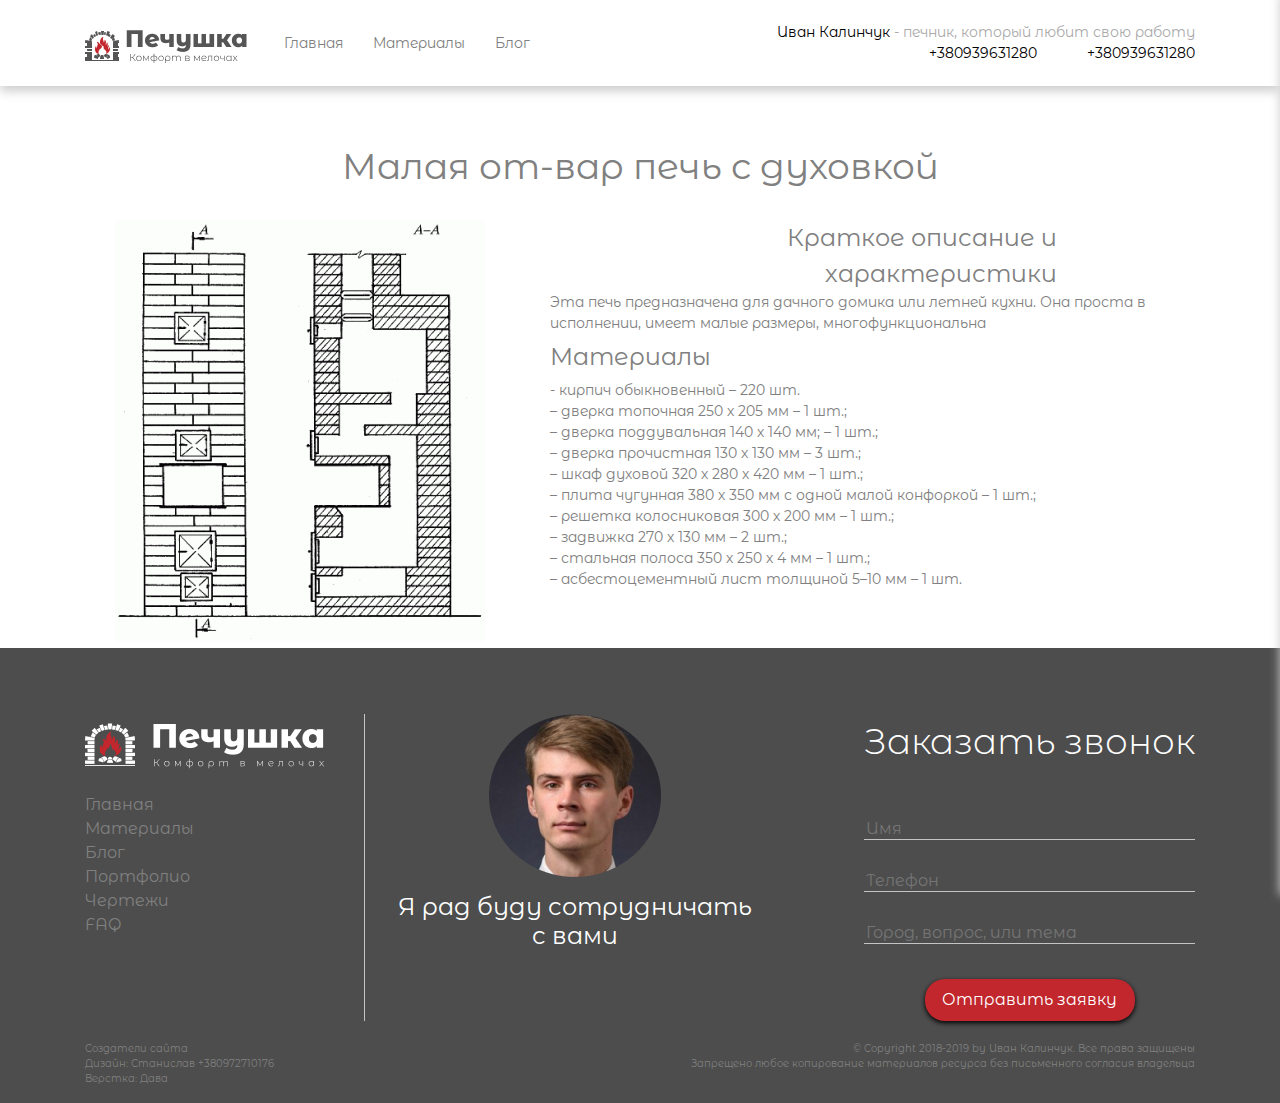
<file: index_one.html>
<!DOCTYPE html>
<html lang="ru">
<head>
	<meta charset="UTF-8">
	<meta name="viewport" content="width=device-width, initial-scale=1.0">
	<link rel="stylesheet" href="https://use.fontawesome.com/releases/v5.5.0/css/all.css" integrity="sha384-B4dIYHKNBt8Bc12p+WXckhzcICo0wtJAoU8YZTY5qE0Id1GSseTk6S+L3BlXeVIU" crossorigin="anonymous">
	<link href="https://fonts.googleapis.com/css?family=Montserrat+Alternates:300,400,500" rel="stylesheet">
	<link rel="stylesheet" type="text/css" href="css/lightbox.min.css">
	<link rel="stylesheet" type="text/css" href="css/bootstrap.min.css">
	<link rel="stylesheet" type="text/css" href="css/reset.css">
	<link rel="stylesheet" type="text/css" href="css/main_one.css">
	<link rel="stylesheet" type="text/css" href="css/responsive.css">
	<title>Печушка</title>
</head>
<body>
	<header id="header" class="header">
		<div class="container">
			<div class="headaing d-flex align-items-center">
				<img src="img/Logo.png" alt="logo" class="logo">
				<nav class="nav">
					<ul class="menu d-flex">
						<li class="menu__item"><a href="#">Главная</a></li>
						<li class="menu__item"><a href="#">Материалы</a></li>
						<li class="menu__item"><a href="#">Блог</a></li>
					</ul>
				</nav>
				<div class="contacts" id="desctop_contacts">
					<p class="contacts__desc">
						<span>Иван Калинчук</span> - печник, который любит свою работу
					</p>
					<div class="info d-flex justify-content-end">
						<div class="info__item info__phone">
							<i class="fa fa-phone"></i>
							+380939631280
						</div>
						<div class="info__item info__viber">
							<i class="fab fa-viber"></i>
							+380939631280
						</div>
					</div>
				</div>
				<i class="fas fa-bars"></i>
				<nav class="mobile_nav">
					<i class="fas fa-times"></i>
					<ul class="mobile__menu">
						<li class="menu__item"><a href="#">Главная</a></li>
						<li class="menu__item"><a href="#">Материалы</a></li>
						<li class="menu__item"><a href="#">Блог</a></li>
					</ul>
					<div class="contacts">
						<p class="contacts__desc">
							<span>Иван Калинчук</span> - печник, который любит свою работу
						</p>
						<div class="info d-flex justify-content-end">
							<div class="info__item info__phone">
								<i class="fa fa-phone"></i>
								+380939631280
							</div>
							<div class="info__item info__viber">
								<i class="fab fa-viber"></i>
								+380939631280
							</div>
						</div>
					</div>
				</nav>
			</div>
		</div>
	</header>


	<section class="wrapper" id="wrapper">
		<div class="container">
			<div class="row">
				<div class="col-lg-12 ">
					<div class="titles">
					<div class=" text-center col-lg-12 titles_main">
						<h1>Малая от-вар печь с духовкой</h1>
					</div>
				</div>
				<div class="col-lg-12 col-xs-12 col-md-12">
					<div class="col-lg-5 otvar_one">
						<img src="images/110.png" alt="">
					</div>
					<div class=" col-lg-12 col-md-12 col-xs-12 " >
							<p class="text-right  titles_board"> Краткое описание и характеристики</p>
							<p class="p">
								Эта печь предназначена для дачного домика или летней кухни. Она проста в<br> исполнении, имеет малые размеры, многофункциональна
							</p>
							<p class="titles_board p">Материалы</p>
							<p class="p col-lg-12 ">
								- кирпич обыкновенный – 220 шт.<br>
							 	– дверка топочная 250 х 205 мм – 1 шт.;<br>
							 	– дверка поддувальная 140 х 140 мм; – 1 шт.;<br>
								– дверка прочистная 130 х 130 мм – 3 шт.; <br>
								– шкаф духовой 320 х 280 х 420 мм – 1 шт.;<br>
								– плита чугунная 380 х 350 мм с одной малой конфоркой – 1 шт.; <br>
								– решетка колосниковая 300 х 200 мм – 1 шт.; <br>
								– задвижка 270 х 130 мм – 2 шт.; <br>
								– стальная полоса 350 х 250 х 4 мм – 1 шт.;<br> 
								– асбестоцементный лист толщиной 5–10 мм – 1 шт.
							</p>

					</div>
				</div>
			</div>
		</div>
	</div>
</section>








	<footer id="footer" class="footer">
		<div class="container">
			<div class="row footer__intro">
				<nav class="footer__nav">
					<img src="img/footer_logo.png" alt="logo" class="logo">
					<ul class="footer__menu">
						<li class="menu__item"><a href="#">Главнaя</a></li>
						<li class="menu__item"><a href="#">Материалы</a></li>
						<li class="menu__item"><a href="#">Блог</a></li>
						<li class="menu__item"><a href="#">Портфолио</a></li>
						<li class="menu__item"><a href="#">Чертежи</a></li>
						<li class="menu__item"><a href="#">FAQ</a></li>
					</ul>
					<a href="javascript:void(0)" onclick="slowScroll('#header')"><i class="far fa-arrow-alt-circle-up way_up"></i></a>
				</nav>
				<div class="author text-center">
					<img src="img/author.png" alt="author" class="author__img">
					<h2 class="credo">
						Я рад буду сотрудничать с вами
					</h2>
					<div class="soc_links">
						<i class="fab fa-facebook"></i>
						<i class="fab fa-instagram"></i>
						<i class="fab fa-skype"></i>
						<i class="fab fa-youtube"></i>
						<i class="fab fa-viber"></i>
					</div>
				</div>
				<div class="callback">
					<form action="" method="post" class="d-flex">
						<label for="name">
							Заказать звонок
						</label>
						<input type="text" placeholder="Имя" id="name" class="input">
						<input type="text" placeholder="Телефон" class="input">
						<input type="text" placeholder="Город, вопрос, или тема" class="input">
						<button class="send">
							Отправить заявку
						</button>
					</form>
				</div>
			</div>
			<div class="row">
				<div class="credits d-flex justify-content-between">
					<div class="credits__item text-left">
						Создатели сайта<br>
						Дизайн: Станислав +380972710176<br>
						Верстка: Дава
					</div>
					<div class="credits__item text-right">
						© Copyright 2018-2019 by Иван Калинчук. Все права защищены
						<br>
						Запрещено любое копирование материалов ресурса без письменного согласия владельца
					</div>
				</div>
			</div>
		</div>
	</footer>
	<script src="https://code.jquery.com/jquery-3.3.1.min.js"></script>
	<script src="js/lightbox.min.js"></script>
	<script src="js/main.js"></script>
</body>
</html>
</file>
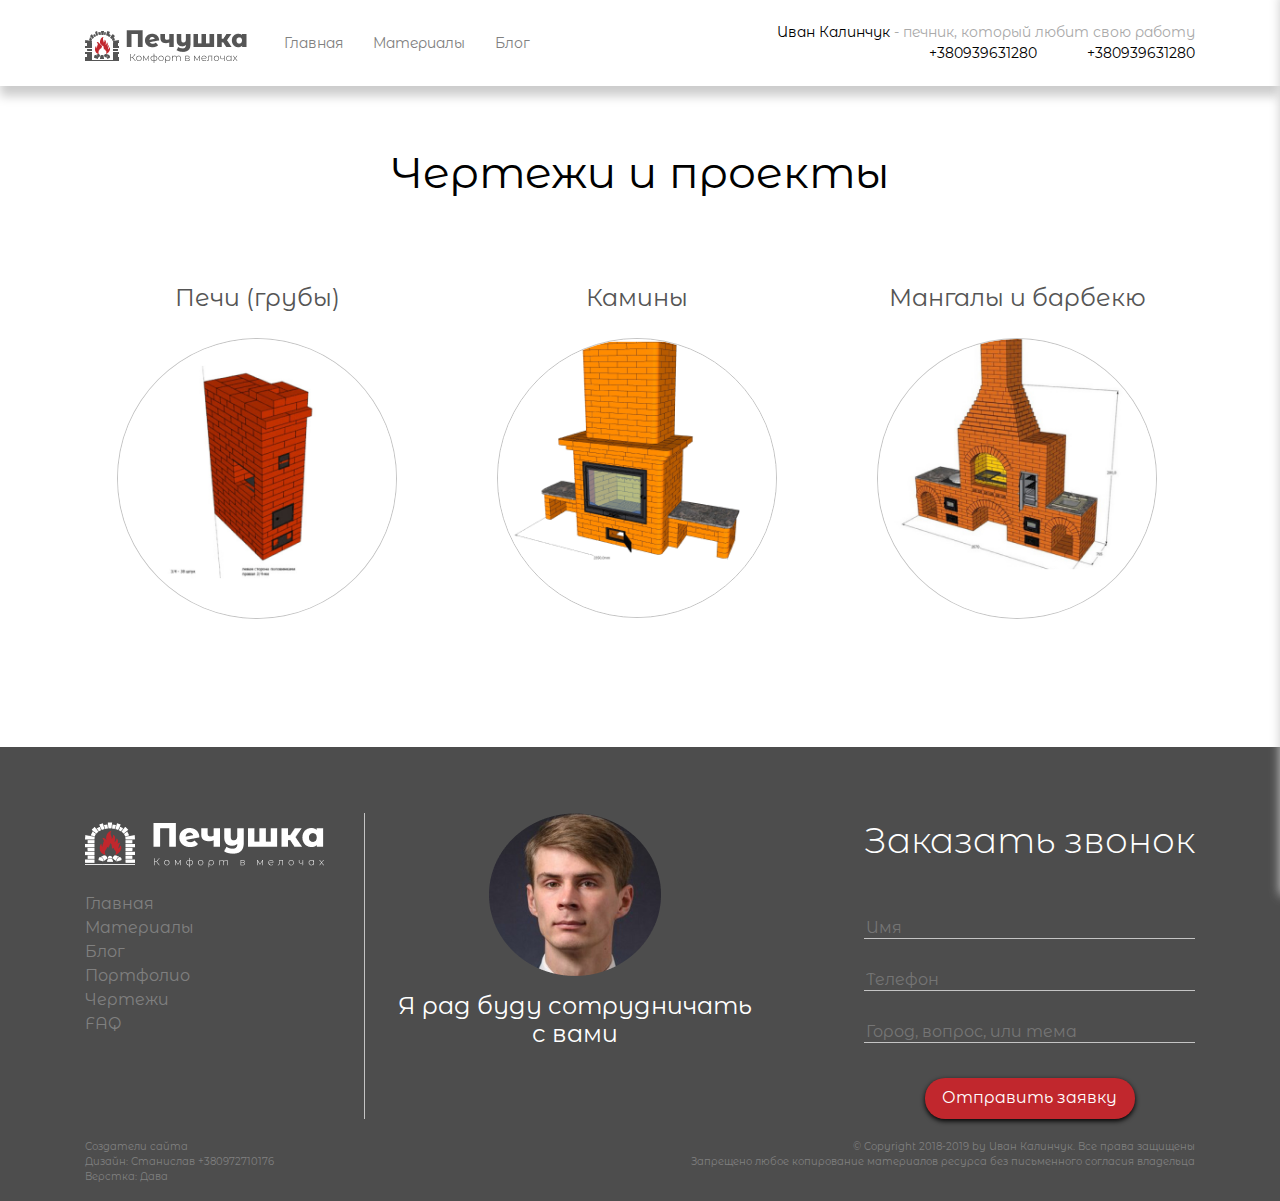
<file: projects.html>
<!DOCTYPE html>
<html lang="ru">
<head>
	<meta charset="UTF-8">
	<meta name="viewport" content="width=device-width, initial-scale=1.0">
	<link rel="stylesheet" href="https://use.fontawesome.com/releases/v5.5.0/css/all.css" integrity="sha384-B4dIYHKNBt8Bc12p+WXckhzcICo0wtJAoU8YZTY5qE0Id1GSseTk6S+L3BlXeVIU" crossorigin="anonymous">
	<link href="https://fonts.googleapis.com/css?family=Montserrat+Alternates:300,400,500" rel="stylesheet">
	<link rel="stylesheet" type="text/css" href="css/bootstrap.min.css">
	<link rel="stylesheet" type="text/css" href="css/reset.css">
	<link rel="stylesheet" type="text/css" href="css/main.css">
	<link rel="stylesheet" type="text/css" href="css/responsive.css">
	<link rel="stylesheet" type="text/css" href="css/projects.css">
	<title>Печушка</title>
</head>
<body>
	<header id="header" class="header">
		<div class="container">
			<div class="headaing d-flex align-items-center">
				<img src="img/Logo.png" alt="logo" class="logo">
				<nav class="nav">
					<ul class="menu d-flex">
						<li class="menu__item"><a href="#">Главная</a></li>
						<li class="menu__item"><a href="#">Материалы</a></li>
						<li class="menu__item"><a href="blog.html">Блог</a></li>
					</ul>
				</nav>
				<div class="contacts" id="desctop_contacts">
					<p class="contacts__desc">
						<span>Иван Калинчук</span> - печник, который любит свою работу
					</p>
					<div class="info d-flex justify-content-end">
						<div class="info__item info__phone">
							<i class="fa fa-phone"></i>
							+380939631280
						</div>
						<div class="info__item info__viber">
							<i class="fab fa-viber"></i>
							+380939631280
						</div>
					</div>
				</div>
				<i class="fas fa-bars"></i>
				<nav class="mobile_nav">
					<i class="fas fa-times"></i>
					<ul class="mobile__menu">
						<li class="menu__item"><a href="#">Главная</a></li>
						<li class="menu__item"><a href="#">Материалы</a></li>
						<li class="menu__item"><a href="blog.html">Блог</a></li>
					</ul>
					<div class="contacts">
						<p class="contacts__desc">
							<span>Иван Калинчук</span> - печник, который любит свою работу
						</p>
						<div class="info d-flex justify-content-end">
							<div class="info__item info__phone">
								<i class="fa fa-phone"></i>
								+380939631280
							</div>
							<div class="info__item info__viber">
								<i class="fab fa-viber"></i>
								+380939631280
							</div>
						</div>
					</div>
				</nav>
			</div>
		</div>
	</header>
	<section id="projects">
		<div class="container">
			<div class="row">
				<div class="col-lg-12">
					<div class="titles">
						<h1 class="titles__main text-center">
							Чертежи и проекты
						</h1>
					</div>
				</div>
			</div>
			<div class="row">
				<div class="col-lg-4">
					<div class="projects__item text-center">
						<h2 class="projects__title">
							Печи (грубы)
						</h2>
						<img src="img/Mask Group.png" alt="project" class="project_preview">
					</div>
				</div>
				<div class="col-lg-4">
					<div class="projects__item text-center">
						<h2 class="projects__title">
							Камины
						</h2>
						<img src="img/fireplace.png" alt="project" class="project_preview">
					</div>
				</div>
				<div class="col-lg-4">
					<div class="projects__item text-center">
						<h2 class="projects__title">
							Мангалы и барбекю
						</h2>
						<img src="img/barbecue.png" alt="project" class="project_preview">
					</div>
				</div>
			</div>
		</div>
	</section>
	<footer id="footer" class="footer">
		<div class="container">
			<div class="row footer__intro">
				<nav class="footer__nav">
					<img src="img/footer_logo.png" alt="logo" class="logo">
					<ul class="footer__menu">
						<li class="menu__item"><a href="#">Главнaя</a></li>
						<li class="menu__item"><a href="#">Материалы</a></li>
						<li class="menu__item"><a href="blog.html">Блог</a></li>
						<li class="menu__item"><a href="index.html">Портфолио</a></li>
						<li class="menu__item"><a href="projects.html">Чертежи</a></li>
						<li class="menu__item"><a href="faq.html">FAQ</a></li>
					</ul>
					<a href="javascript:void(0)" onclick="slowScroll('#header')"><i class="far fa-arrow-alt-circle-up way_up"></i></a>
				</nav>
				<div class="author text-center">
					<img src="img/author.png" alt="author" class="author__img">
					<h2 class="credo">
						Я рад буду сотрудничать с вами
					</h2>
					<div class="soc_links">
						<i class="fab fa-facebook"></i>
						<i class="fab fa-instagram"></i>
						<i class="fab fa-skype"></i>
						<i class="fab fa-youtube"></i>
						<i class="fab fa-viber"></i>
					</div>
				</div>
				<div class="callback">
					<form action="" method="post" class="d-flex">
						<label for="name">
							Заказать звонок
						</label>
						<input type="text" placeholder="Имя" id="name" class="input">
						<input type="text" placeholder="Телефон" class="input">
						<input type="text" placeholder="Город, вопрос, или тема" class="input">
						<button class="send">
							Отправить заявку
						</button>
					</form>
				</div>
			</div>
			<div class="row">
				<div class="credits d-flex justify-content-between">
					<div class="credits__item text-left">
						Создатели сайта<br>
						Дизайн: Станислав +380972710176<br>
						Верстка: Дава
					</div>
					<div class="credits__item text-right">
						© Copyright 2018-2019 by Иван Калинчук. Все права защищены
						<br>
						Запрещено любое копирование материалов ресурса без письменного согласия владельца
					</div>
				</div>
			</div>
		</div>
	</footer>
	<script src="https://code.jquery.com/jquery-3.3.1.min.js"></script>
	<script src="js/bootstrap.min.js"></script>
	<script src="js/main.js"></script>
</body>
</html>
</file>
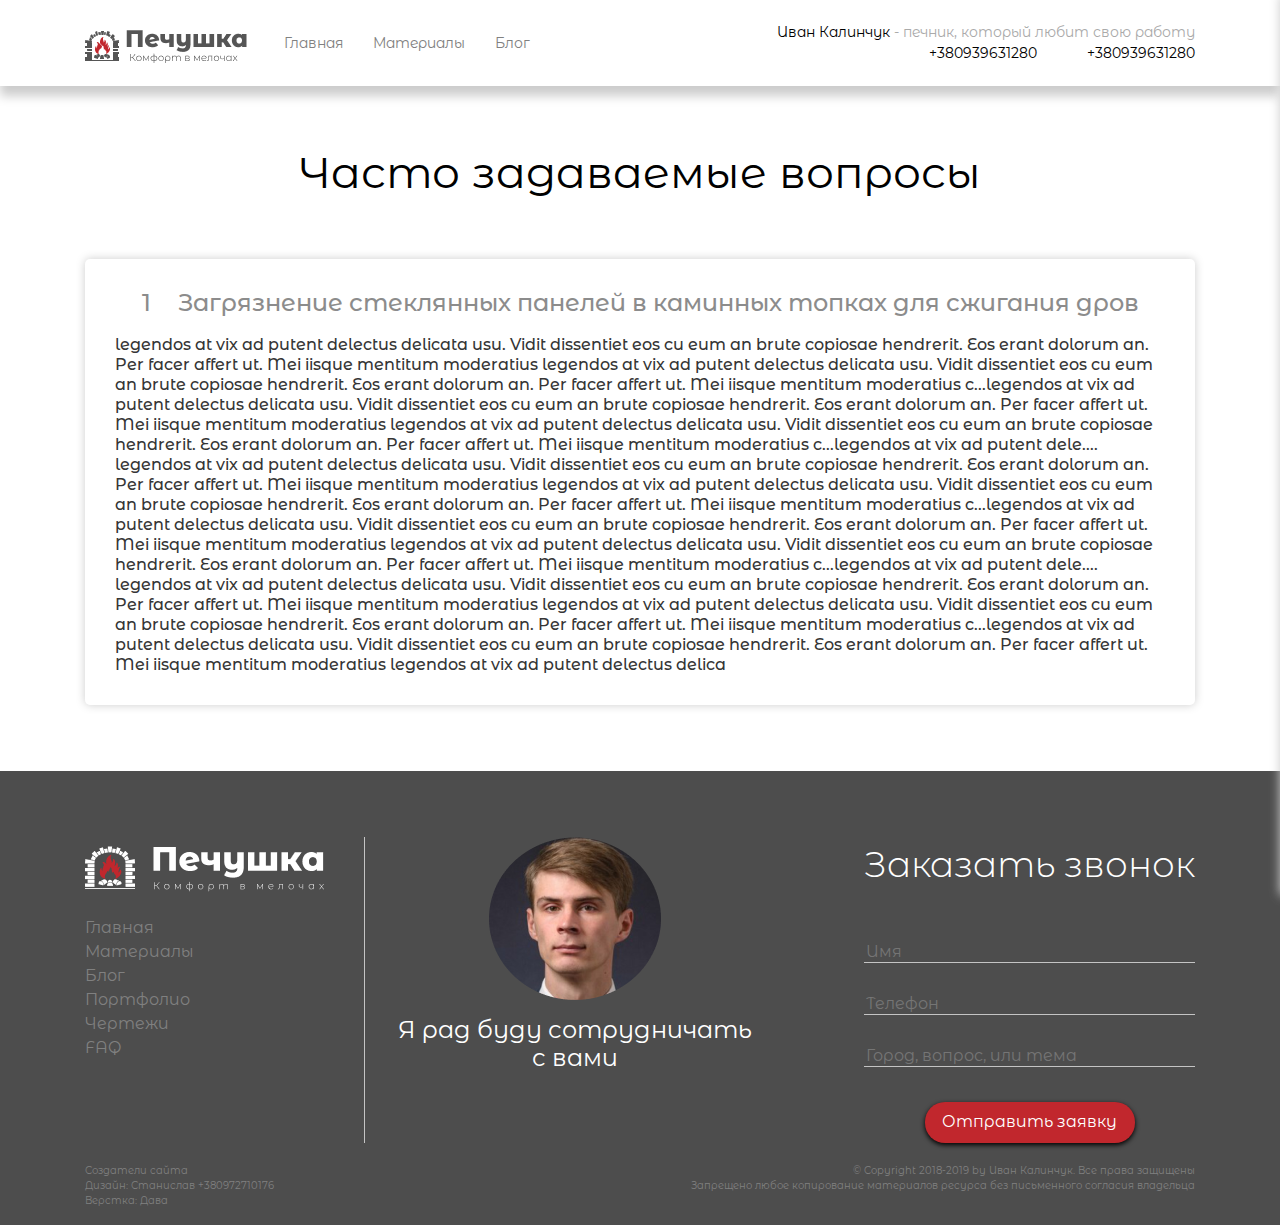
<file: read_more.html>
<!DOCTYPE html>
<html lang="ru">
<head>
	<meta charset="UTF-8">
	<meta name="viewport" content="width=device-width, initial-scale=1.0">
	<link rel="stylesheet" href="https://use.fontawesome.com/releases/v5.5.0/css/all.css" integrity="sha384-B4dIYHKNBt8Bc12p+WXckhzcICo0wtJAoU8YZTY5qE0Id1GSseTk6S+L3BlXeVIU" crossorigin="anonymous">
	<link href="https://fonts.googleapis.com/css?family=Montserrat+Alternates:300,400,500" rel="stylesheet">
	<link rel="stylesheet" type="text/css" href="css/bootstrap.min.css">
	<link rel="stylesheet" type="text/css" href="css/reset.css">
	<link rel="stylesheet" type="text/css" href="css/main.css">
	<link rel="stylesheet" type="text/css" href="css/responsive.css">
	<link rel="stylesheet" type="text/css" href="css/article.css">
	<title>Печушка</title>
</head>
<body>
	<header id="header" class="header">
		<div class="container">
			<div class="headaing d-flex align-items-center">
				<img src="img/Logo.png" alt="logo" class="logo">
				<nav class="nav">
					<ul class="menu d-flex">
						<li class="menu__item"><a href="#">Главная</a></li>
						<li class="menu__item"><a href="#">Материалы</a></li>
						<li class="menu__item"><a href="blog.html">Блог</a></li>
					</ul>
				</nav>
				<div class="contacts" id="desctop_contacts">
					<p class="contacts__desc">
						<span>Иван Калинчук</span> - печник, который любит свою работу
					</p>
					<div class="info d-flex justify-content-end">
						<div class="info__item info__phone">
							<i class="fa fa-phone"></i>
							+380939631280
						</div>
						<div class="info__item info__viber">
							<i class="fab fa-viber"></i>
							+380939631280
						</div>
					</div>
				</div>
				<i class="fas fa-bars"></i>
				<nav class="mobile_nav">
					<i class="fas fa-times"></i>
					<ul class="mobile__menu">
						<li class="menu__item"><a href="#">Главная</a></li>
						<li class="menu__item"><a href="#">Материалы</a></li>
						<li class="menu__item"><a href="blog.html">Блог</a></li>
					</ul>
					<div class="contacts">
						<p class="contacts__desc">
							<span>Иван Калинчук</span> - печник, который любит свою работу
						</p>
						<div class="info d-flex justify-content-end">
							<div class="info__item info__phone">
								<i class="fa fa-phone"></i>
								+380939631280
							</div>
							<div class="info__item info__viber">
								<i class="fab fa-viber"></i>
								+380939631280
							</div>
						</div>
					</div>
				</nav>
			</div>
		</div>
	</header>
	<section id="article">
		<div class="container">
			<div class="row">
				<div class="col-lg-12">
					<div class="titles">
						<h1 class="titles__main text-center">
							Часто задаваемые вопросы
						</h1>
					</div>
				</div>
			</div>
			<div class="row">
				<div class="col-lg-12">
					<article class="article">
						<h2 class="article__title">
							<span class="num">1</span>
							Загрязнение стеклянных панелей в каминных топках для сжигания дров
						</h2>
						<p class="article__text">
							legendos at vix ad putent delectus delicata usu. Vidit dissentiet eos cu eum an brute copiosae hendrerit. Eos erant dolorum an. Per facer affert ut. Mei iisque mentitum moderatius legendos at vix ad putent delectus delicata usu. Vidit dissentiet eos cu eum an brute copiosae hendrerit. Eos erant dolorum an. Per facer affert ut. Mei iisque mentitum moderatius c...legendos at vix ad putent delectus delicata usu. Vidit dissentiet eos cu eum an brute copiosae hendrerit. Eos erant dolorum an. Per facer affert ut. Mei iisque mentitum moderatius legendos at vix ad putent delectus delicata usu. Vidit dissentiet eos cu eum an brute copiosae hendrerit. Eos erant dolorum an. Per facer affert ut. Mei iisque mentitum moderatius c...legendos at vix ad putent dele.... legendos at vix ad putent delectus delicata usu. Vidit dissentiet eos cu eum an brute copiosae hendrerit. Eos erant dolorum an. Per facer affert ut. Mei iisque mentitum moderatius legendos at vix ad putent delectus delicata usu. Vidit dissentiet eos cu eum an brute copiosae hendrerit. Eos erant dolorum an. Per facer affert ut. Mei iisque mentitum moderatius c...legendos at vix ad putent delectus delicata usu. Vidit dissentiet eos cu eum an brute copiosae hendrerit. Eos erant dolorum an. Per facer affert ut. Mei iisque mentitum moderatius legendos at vix ad putent delectus delicata usu. Vidit dissentiet eos cu eum an brute copiosae hendrerit. Eos erant dolorum an. Per facer affert ut. Mei iisque mentitum moderatius c...legendos at vix ad putent dele.... legendos at vix ad putent delectus delicata usu. Vidit dissentiet eos cu eum an brute copiosae hendrerit. Eos erant dolorum an. Per facer affert ut. Mei iisque mentitum moderatius legendos at vix ad putent delectus delicata usu. Vidit dissentiet eos cu eum an brute copiosae hendrerit. Eos erant dolorum an. Per facer affert ut. Mei iisque mentitum moderatius c...legendos at vix ad putent delectus delicata usu. Vidit dissentiet eos cu eum an brute copiosae hendrerit. Eos erant dolorum an. Per facer affert ut. Mei iisque mentitum moderatius legendos at vix ad putent delectus delica
						</p>
					</article>
				</div>
			</div>
		</div>
	</section>
	<footer id="footer" class="footer">
		<div class="container">
			<div class="row footer__intro">
				<nav class="footer__nav">
					<img src="img/footer_logo.png" alt="logo" class="logo">
					<ul class="footer__menu">
						<li class="menu__item"><a href="#">Главнaя</a></li>
						<li class="menu__item"><a href="#">Материалы</a></li>
						<li class="menu__item"><a href="blog.html">Блог</a></li>
						<li class="menu__item"><a href="index.html">Портфолио</a></li>
						<li class="menu__item"><a href="projects.html">Чертежи</a></li>
						<li class="menu__item"><a href="faq.html">FAQ</a></li>
					</ul>
					<a href="javascript:void(0)" onclick="slowScroll('#header')"><i class="far fa-arrow-alt-circle-up way_up"></i></a>
				</nav>
				<div class="author text-center">
					<img src="img/author.png" alt="author" class="author__img">
					<h2 class="credo">
						Я рад буду сотрудничать с вами
					</h2>
					<div class="soc_links">
						<i class="fab fa-facebook"></i>
						<i class="fab fa-instagram"></i>
						<i class="fab fa-skype"></i>
						<i class="fab fa-telegram"></i>
						<i class="fab fa-youtube"></i>
						<i class="fab fa-viber"></i>
					</div>
				</div>
				<div class="callback">
					<form action="" method="post" class="d-flex">
						<label for="name">
							Заказать звонок
						</label>
						<input type="text" placeholder="Имя" id="name" class="input">
						<input type="text" placeholder="Телефон" class="input">
						<input type="text" placeholder="Город, вопрос, или тема" class="input">
						<button class="send">
							Отправить заявку
						</button>
					</form>
				</div>
			</div>
			<div class="row">
				<div class="credits d-flex justify-content-between">
					<div class="credits__item text-left">
						Создатели сайта<br>
						Дизайн: Станислав +380972710176<br>
						Верстка: Дава
					</div>
					<div class="credits__item text-right">
						© Copyright 2018-2019 by Иван Калинчук. Все права защищены
						<br>
						Запрещено любое копирование материалов ресурса без письменного согласия владельца
					</div>
				</div>
			</div>
		</div>
	</footer>
	<script src="https://code.jquery.com/jquery-3.3.1.min.js"></script>
	<script src="js/bootstrap.min.js"></script>
	<script src="js/main.js"></script>
</body>
</html>
</file>
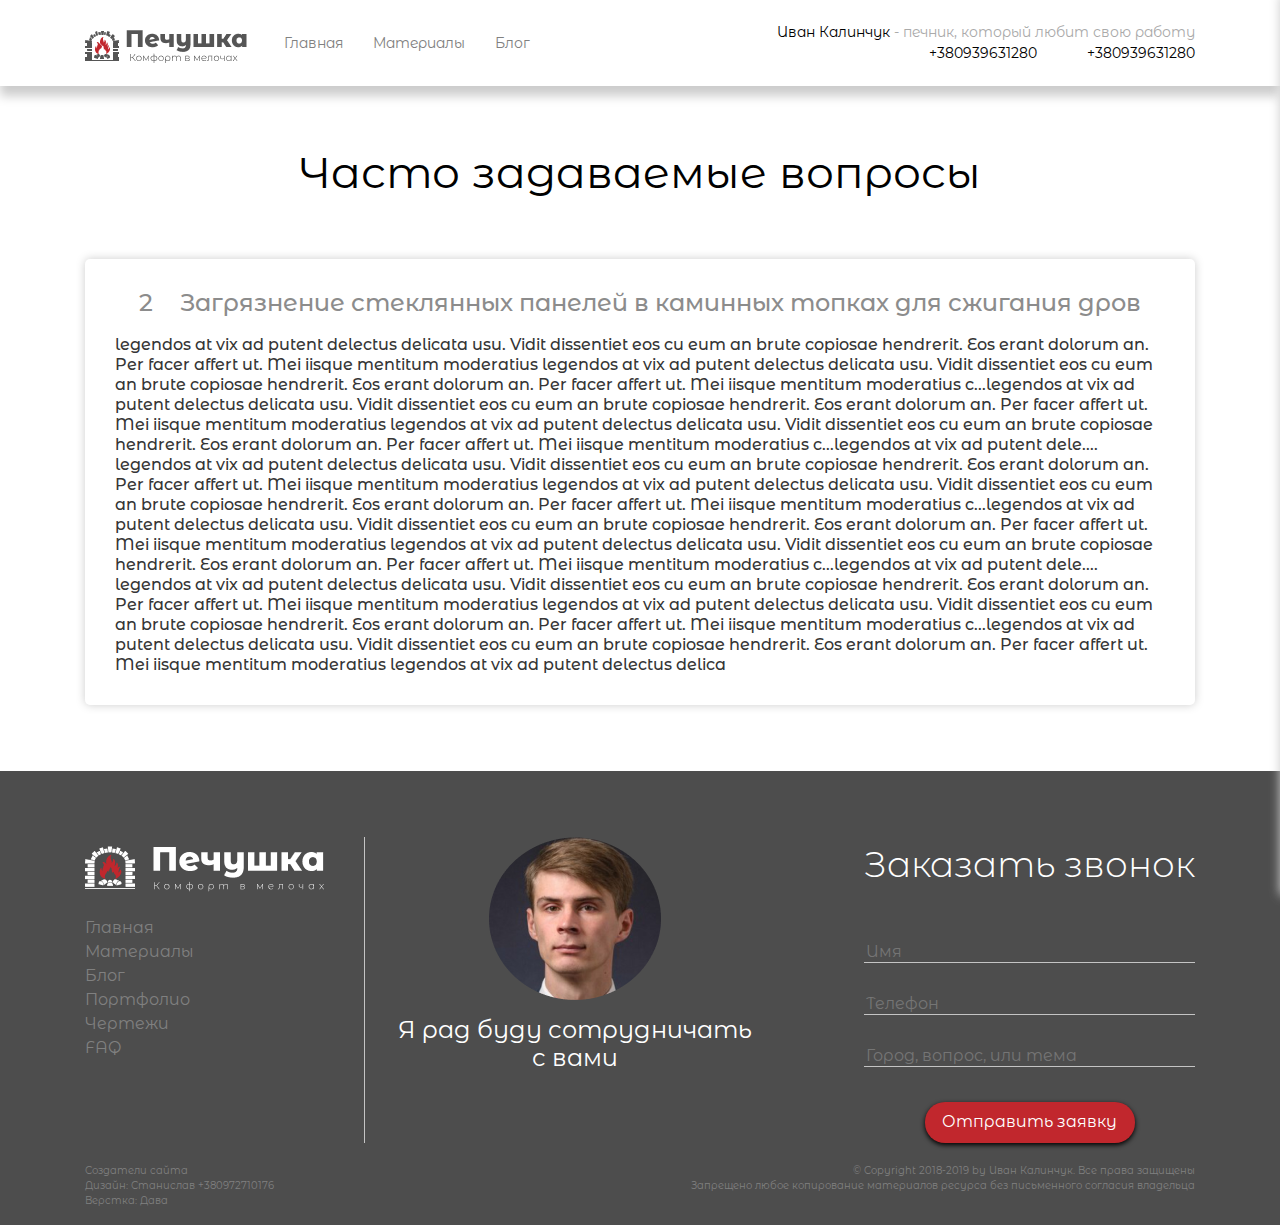
<file: read_more2.html>
<!DOCTYPE html>
<html lang="ru">
<head>
	<meta charset="UTF-8">
	<meta name="viewport" content="width=device-width, initial-scale=1.0">
	<link rel="stylesheet" href="https://use.fontawesome.com/releases/v5.5.0/css/all.css" integrity="sha384-B4dIYHKNBt8Bc12p+WXckhzcICo0wtJAoU8YZTY5qE0Id1GSseTk6S+L3BlXeVIU" crossorigin="anonymous">
	<link href="https://fonts.googleapis.com/css?family=Montserrat+Alternates:300,400,500" rel="stylesheet">
	<link rel="stylesheet" type="text/css" href="css/bootstrap.min.css">
	<link rel="stylesheet" type="text/css" href="css/reset.css">
	<link rel="stylesheet" type="text/css" href="css/main.css">
	<link rel="stylesheet" type="text/css" href="css/responsive.css">
	<link rel="stylesheet" type="text/css" href="css/article.css">
	<title>Печушка</title>
</head>
<body>
	<header id="header" class="header">
		<div class="container">
			<div class="headaing d-flex align-items-center">
				<img src="img/Logo.png" alt="logo" class="logo">
				<nav class="nav">
					<ul class="menu d-flex">
						<li class="menu__item"><a href="#">Главная</a></li>
						<li class="menu__item"><a href="#">Материалы</a></li>
						<li class="menu__item"><a href="blog.html">Блог</a></li>
					</ul>
				</nav>
				<div class="contacts" id="desctop_contacts">
					<p class="contacts__desc">
						<span>Иван Калинчук</span> - печник, который любит свою работу
					</p>
					<div class="info d-flex justify-content-end">
						<div class="info__item info__phone">
							<i class="fa fa-phone"></i>
							+380939631280
						</div>
						<div class="info__item info__viber">
							<i class="fab fa-viber"></i>
							+380939631280
						</div>
					</div>
				</div>
				<i class="fas fa-bars"></i>
				<nav class="mobile_nav">
					<i class="fas fa-times"></i>
					<ul class="mobile__menu">
						<li class="menu__item"><a href="#">Главная</a></li>
						<li class="menu__item"><a href="#">Материалы</a></li>
						<li class="menu__item"><a href="blog.html">Блог</a></li>
					</ul>
					<div class="contacts">
						<p class="contacts__desc">
							<span>Иван Калинчук</span> - печник, который любит свою работу
						</p>
						<div class="info d-flex justify-content-end">
							<div class="info__item info__phone">
								<i class="fa fa-phone"></i>
								+380939631280
							</div>
							<div class="info__item info__viber">
								<i class="fab fa-viber"></i>
								+380939631280
							</div>
						</div>
					</div>
				</nav>
			</div>
		</div>
	</header>
	<section id="article">
		<div class="container">
			<div class="row">
				<div class="col-lg-12">
					<div class="titles">
						<h1 class="titles__main text-center">
							Часто задаваемые вопросы
						</h1>
					</div>
				</div>
			</div>
			<div class="row">
				<div class="col-lg-12">
					<article class="article">
						<h2 class="article__title">
							<span class="num">2</span>
							Загрязнение стеклянных панелей в каминных топках для сжигания дров
						</h2>
						<p class="article__text">
							legendos at vix ad putent delectus delicata usu. Vidit dissentiet eos cu eum an brute copiosae hendrerit. Eos erant dolorum an. Per facer affert ut. Mei iisque mentitum moderatius legendos at vix ad putent delectus delicata usu. Vidit dissentiet eos cu eum an brute copiosae hendrerit. Eos erant dolorum an. Per facer affert ut. Mei iisque mentitum moderatius c...legendos at vix ad putent delectus delicata usu. Vidit dissentiet eos cu eum an brute copiosae hendrerit. Eos erant dolorum an. Per facer affert ut. Mei iisque mentitum moderatius legendos at vix ad putent delectus delicata usu. Vidit dissentiet eos cu eum an brute copiosae hendrerit. Eos erant dolorum an. Per facer affert ut. Mei iisque mentitum moderatius c...legendos at vix ad putent dele.... legendos at vix ad putent delectus delicata usu. Vidit dissentiet eos cu eum an brute copiosae hendrerit. Eos erant dolorum an. Per facer affert ut. Mei iisque mentitum moderatius legendos at vix ad putent delectus delicata usu. Vidit dissentiet eos cu eum an brute copiosae hendrerit. Eos erant dolorum an. Per facer affert ut. Mei iisque mentitum moderatius c...legendos at vix ad putent delectus delicata usu. Vidit dissentiet eos cu eum an brute copiosae hendrerit. Eos erant dolorum an. Per facer affert ut. Mei iisque mentitum moderatius legendos at vix ad putent delectus delicata usu. Vidit dissentiet eos cu eum an brute copiosae hendrerit. Eos erant dolorum an. Per facer affert ut. Mei iisque mentitum moderatius c...legendos at vix ad putent dele.... legendos at vix ad putent delectus delicata usu. Vidit dissentiet eos cu eum an brute copiosae hendrerit. Eos erant dolorum an. Per facer affert ut. Mei iisque mentitum moderatius legendos at vix ad putent delectus delicata usu. Vidit dissentiet eos cu eum an brute copiosae hendrerit. Eos erant dolorum an. Per facer affert ut. Mei iisque mentitum moderatius c...legendos at vix ad putent delectus delicata usu. Vidit dissentiet eos cu eum an brute copiosae hendrerit. Eos erant dolorum an. Per facer affert ut. Mei iisque mentitum moderatius legendos at vix ad putent delectus delica
						</p>
					</article>
				</div>
			</div>
		</div>
	</section>
	<footer id="footer" class="footer">
		<div class="container">
			<div class="row footer__intro">
				<nav class="footer__nav">
					<img src="img/footer_logo.png" alt="logo" class="logo">
					<ul class="footer__menu">
						<li class="menu__item"><a href="#">Главнaя</a></li>
						<li class="menu__item"><a href="#">Материалы</a></li>
						<li class="menu__item"><a href="blog.html">Блог</a></li>
						<li class="menu__item"><a href="index.html">Портфолио</a></li>
						<li class="menu__item"><a href="projects.html">Чертежи</a></li>
						<li class="menu__item"><a href="faq.html">FAQ</a></li>
					</ul>
					<a href="javascript:void(0)" onclick="slowScroll('#header')"><i class="far fa-arrow-alt-circle-up way_up"></i></a>
				</nav>
				<div class="author text-center">
					<img src="img/author.png" alt="author" class="author__img">
					<h2 class="credo">
						Я рад буду сотрудничать с вами
					</h2>
					<div class="soc_links">
						<i class="fab fa-facebook"></i>
						<i class="fab fa-instagram"></i>
						<i class="fab fa-skype"></i>
						<i class="fab fa-telegram"></i>
						<i class="fab fa-youtube"></i>
						<i class="fab fa-viber"></i>
					</div>
				</div>
				<div class="callback">
					<form action="" method="post" class="d-flex">
						<label for="name">
							Заказать звонок
						</label>
						<input type="text" placeholder="Имя" id="name" class="input">
						<input type="text" placeholder="Телефон" class="input">
						<input type="text" placeholder="Город, вопрос, или тема" class="input">
						<button class="send">
							Отправить заявку
						</button>
					</form>
				</div>
			</div>
			<div class="row">
				<div class="credits d-flex justify-content-between">
					<div class="credits__item text-left">
						Создатели сайта<br>
						Дизайн: Станислав +380972710176<br>
						Верстка: Дава
					</div>
					<div class="credits__item text-right">
						© Copyright 2018-2019 by Иван Калинчук. Все права защищены
						<br>
						Запрещено любое копирование материалов ресурса без письменного согласия владельца
					</div>
				</div>
			</div>
		</div>
	</footer>
	<script src="https://code.jquery.com/jquery-3.3.1.min.js"></script>
	<script src="js/bootstrap.min.js"></script>
	<script src="js/main.js"></script>
</body>
</html>
</file>
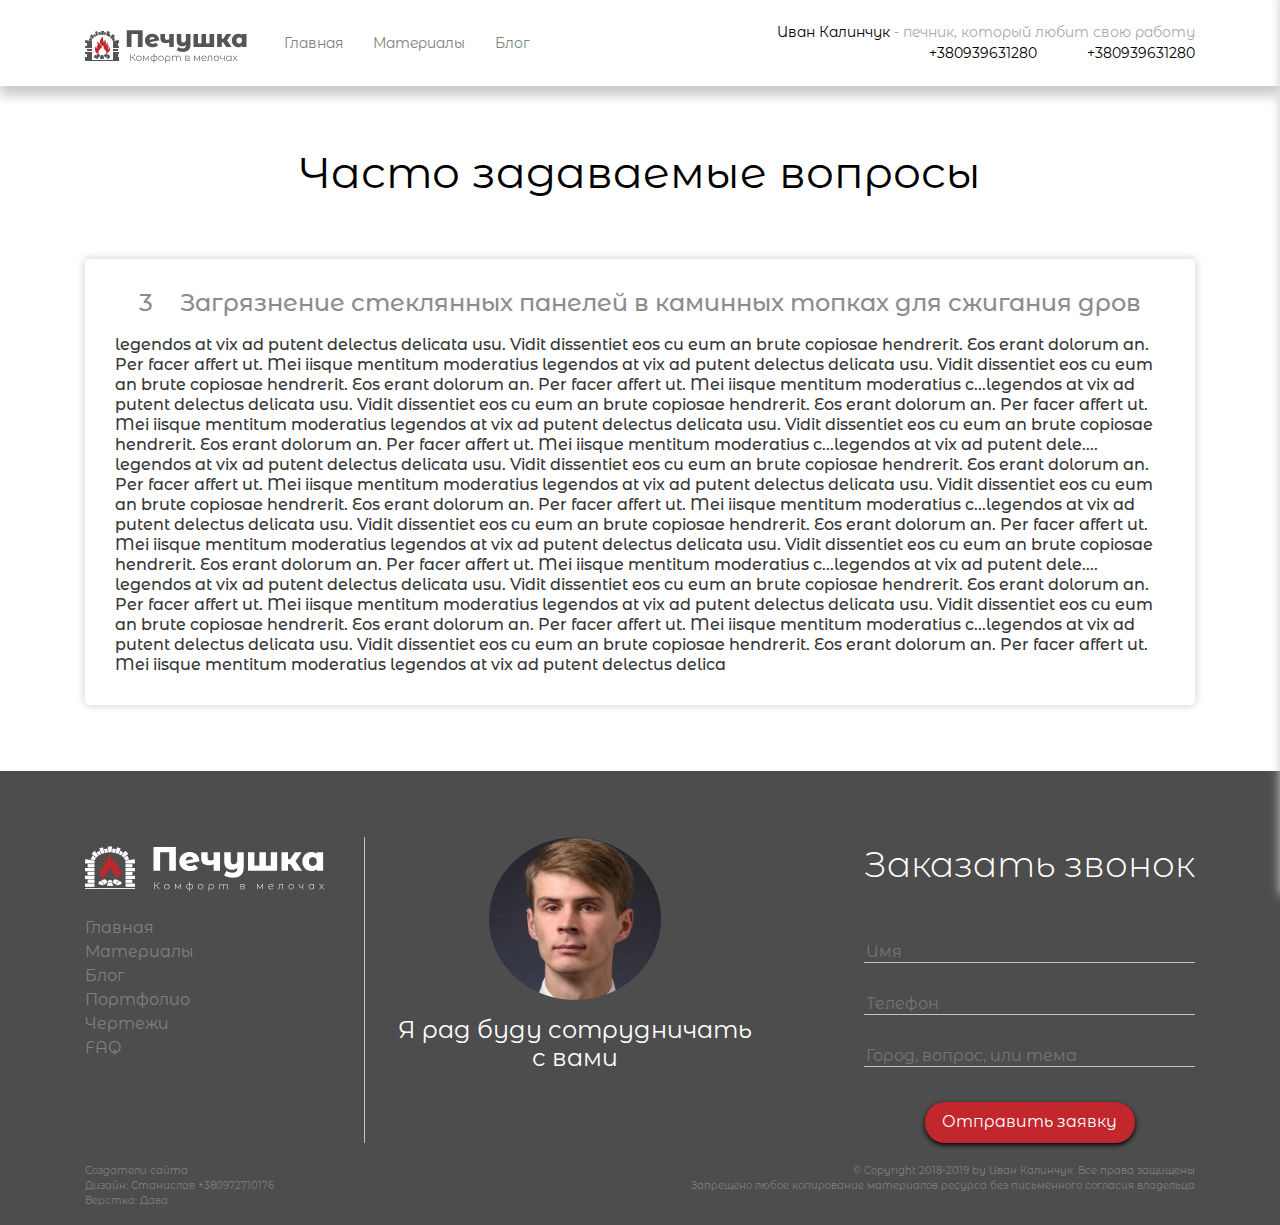
<file: read_more3.html>
<!DOCTYPE html>
<html lang="ru">
<head>
	<meta charset="UTF-8">
	<meta name="viewport" content="width=device-width, initial-scale=1.0">
	<link rel="stylesheet" href="https://use.fontawesome.com/releases/v5.5.0/css/all.css" integrity="sha384-B4dIYHKNBt8Bc12p+WXckhzcICo0wtJAoU8YZTY5qE0Id1GSseTk6S+L3BlXeVIU" crossorigin="anonymous">
	<link href="https://fonts.googleapis.com/css?family=Montserrat+Alternates:300,400,500" rel="stylesheet">
	<link rel="stylesheet" type="text/css" href="css/bootstrap.min.css">
	<link rel="stylesheet" type="text/css" href="css/reset.css">
	<link rel="stylesheet" type="text/css" href="css/main.css">
	<link rel="stylesheet" type="text/css" href="css/responsive.css">
	<link rel="stylesheet" type="text/css" href="css/article.css">
	<title>Печушка</title>
</head>
<body>
	<header id="header" class="header">
		<div class="container">
			<div class="headaing d-flex align-items-center">
				<img src="img/Logo.png" alt="logo" class="logo">
				<nav class="nav">
					<ul class="menu d-flex">
						<li class="menu__item"><a href="#">Главная</a></li>
						<li class="menu__item"><a href="#">Материалы</a></li>
						<li class="menu__item"><a href="blog.html">Блог</a></li>
					</ul>
				</nav>
				<div class="contacts" id="desctop_contacts">
					<p class="contacts__desc">
						<span>Иван Калинчук</span> - печник, который любит свою работу
					</p>
					<div class="info d-flex justify-content-end">
						<div class="info__item info__phone">
							<i class="fa fa-phone"></i>
							+380939631280
						</div>
						<div class="info__item info__viber">
							<i class="fab fa-viber"></i>
							+380939631280
						</div>
					</div>
				</div>
				<i class="fas fa-bars"></i>
				<nav class="mobile_nav">
					<i class="fas fa-times"></i>
					<ul class="mobile__menu">
						<li class="menu__item"><a href="#">Главная</a></li>
						<li class="menu__item"><a href="#">Материалы</a></li>
						<li class="menu__item"><a href="blog.html">Блог</a></li>
					</ul>
					<div class="contacts">
						<p class="contacts__desc">
							<span>Иван Калинчук</span> - печник, который любит свою работу
						</p>
						<div class="info d-flex justify-content-end">
							<div class="info__item info__phone">
								<i class="fa fa-phone"></i>
								+380939631280
							</div>
							<div class="info__item info__viber">
								<i class="fab fa-viber"></i>
								+380939631280
							</div>
						</div>
					</div>
				</nav>
			</div>
		</div>
	</header>
	<section id="article">
		<div class="container">
			<div class="row">
				<div class="col-lg-12">
					<div class="titles">
						<h1 class="titles__main text-center">
							Часто задаваемые вопросы
						</h1>
					</div>
				</div>
			</div>
			<div class="row">
				<div class="col-lg-12">
					<article class="article">
						<h2 class="article__title">
							<span class="num">3</span>
							Загрязнение стеклянных панелей в каминных топках для сжигания дров
						</h2>
						<p class="article__text">
							legendos at vix ad putent delectus delicata usu. Vidit dissentiet eos cu eum an brute copiosae hendrerit. Eos erant dolorum an. Per facer affert ut. Mei iisque mentitum moderatius legendos at vix ad putent delectus delicata usu. Vidit dissentiet eos cu eum an brute copiosae hendrerit. Eos erant dolorum an. Per facer affert ut. Mei iisque mentitum moderatius c...legendos at vix ad putent delectus delicata usu. Vidit dissentiet eos cu eum an brute copiosae hendrerit. Eos erant dolorum an. Per facer affert ut. Mei iisque mentitum moderatius legendos at vix ad putent delectus delicata usu. Vidit dissentiet eos cu eum an brute copiosae hendrerit. Eos erant dolorum an. Per facer affert ut. Mei iisque mentitum moderatius c...legendos at vix ad putent dele.... legendos at vix ad putent delectus delicata usu. Vidit dissentiet eos cu eum an brute copiosae hendrerit. Eos erant dolorum an. Per facer affert ut. Mei iisque mentitum moderatius legendos at vix ad putent delectus delicata usu. Vidit dissentiet eos cu eum an brute copiosae hendrerit. Eos erant dolorum an. Per facer affert ut. Mei iisque mentitum moderatius c...legendos at vix ad putent delectus delicata usu. Vidit dissentiet eos cu eum an brute copiosae hendrerit. Eos erant dolorum an. Per facer affert ut. Mei iisque mentitum moderatius legendos at vix ad putent delectus delicata usu. Vidit dissentiet eos cu eum an brute copiosae hendrerit. Eos erant dolorum an. Per facer affert ut. Mei iisque mentitum moderatius c...legendos at vix ad putent dele.... legendos at vix ad putent delectus delicata usu. Vidit dissentiet eos cu eum an brute copiosae hendrerit. Eos erant dolorum an. Per facer affert ut. Mei iisque mentitum moderatius legendos at vix ad putent delectus delicata usu. Vidit dissentiet eos cu eum an brute copiosae hendrerit. Eos erant dolorum an. Per facer affert ut. Mei iisque mentitum moderatius c...legendos at vix ad putent delectus delicata usu. Vidit dissentiet eos cu eum an brute copiosae hendrerit. Eos erant dolorum an. Per facer affert ut. Mei iisque mentitum moderatius legendos at vix ad putent delectus delica
						</p>
					</article>
				</div>
			</div>
		</div>
	</section>
	<footer id="footer" class="footer">
		<div class="container">
			<div class="row footer__intro">
				<nav class="footer__nav">
					<img src="img/footer_logo.png" alt="logo" class="logo">
					<ul class="footer__menu">
						<li class="menu__item"><a href="#">Главнaя</a></li>
						<li class="menu__item"><a href="#">Материалы</a></li>
						<li class="menu__item"><a href="blog.html">Блог</a></li>
						<li class="menu__item"><a href="index.html">Портфолио</a></li>
						<li class="menu__item"><a href="projects.html">Чертежи</a></li>
						<li class="menu__item"><a href="faq.html">FAQ</a></li>
					</ul>
					<a href="javascript:void(0)" onclick="slowScroll('#header')"><i class="far fa-arrow-alt-circle-up way_up"></i></a>
				</nav>
				<div class="author text-center">
					<img src="img/author.png" alt="author" class="author__img">
					<h2 class="credo">
						Я рад буду сотрудничать с вами
					</h2>
					<div class="soc_links">
						<i class="fab fa-facebook"></i>
						<i class="fab fa-instagram"></i>
						<i class="fab fa-skype"></i>
						<i class="fab fa-telegram"></i>
						<i class="fab fa-youtube"></i>
						<i class="fab fa-viber"></i>
					</div>
				</div>
				<div class="callback">
					<form action="" method="post" class="d-flex">
						<label for="name">
							Заказать звонок
						</label>
						<input type="text" placeholder="Имя" id="name" class="input">
						<input type="text" placeholder="Телефон" class="input">
						<input type="text" placeholder="Город, вопрос, или тема" class="input">
						<button class="send">
							Отправить заявку
						</button>
					</form>
				</div>
			</div>
			<div class="row">
				<div class="credits d-flex justify-content-between">
					<div class="credits__item text-left">
						Создатели сайта<br>
						Дизайн: Станислав +380972710176<br>
						Верстка: Дава
					</div>
					<div class="credits__item text-right">
						© Copyright 2018-2019 by Иван Калинчук. Все права защищены
						<br>
						Запрещено любое копирование материалов ресурса без письменного согласия владельца
					</div>
				</div>
			</div>
		</div>
	</footer>
	<script src="https://code.jquery.com/jquery-3.3.1.min.js"></script>
	<script src="js/bootstrap.min.js"></script>
	<script src="js/main.js"></script>
</body>
</html>
</file>
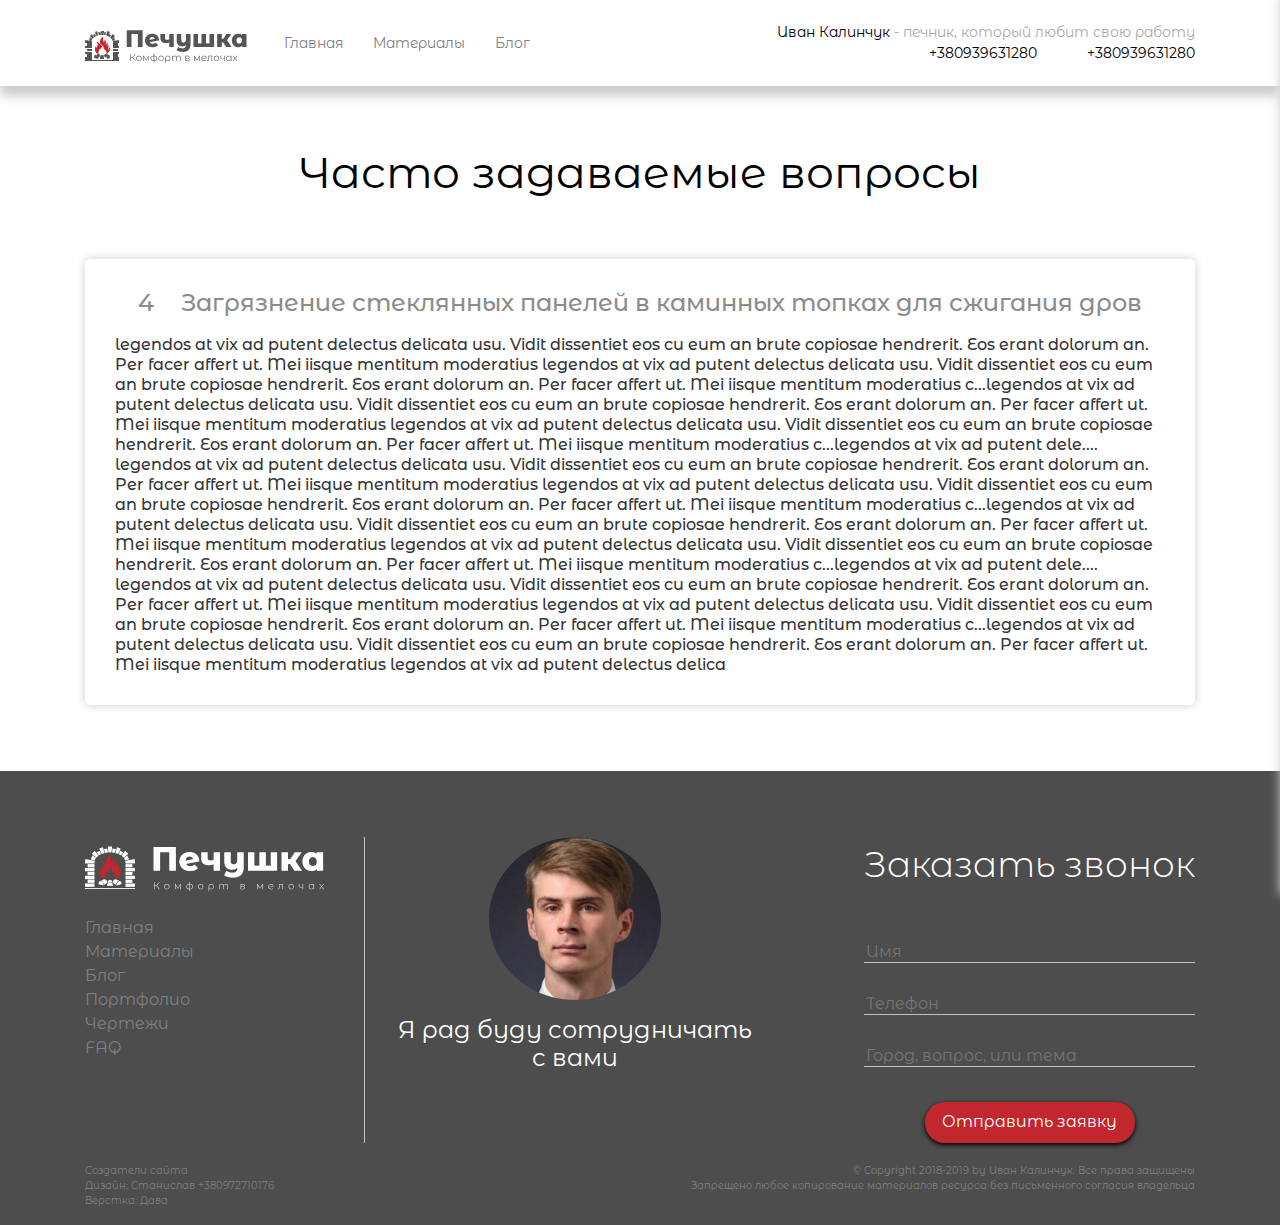
<file: read_more4.html>
<!DOCTYPE html>
<html lang="ru">
<head>
	<meta charset="UTF-8">
	<meta name="viewport" content="width=device-width, initial-scale=1.0">
	<link rel="stylesheet" href="https://use.fontawesome.com/releases/v5.5.0/css/all.css" integrity="sha384-B4dIYHKNBt8Bc12p+WXckhzcICo0wtJAoU8YZTY5qE0Id1GSseTk6S+L3BlXeVIU" crossorigin="anonymous">
	<link href="https://fonts.googleapis.com/css?family=Montserrat+Alternates:300,400,500" rel="stylesheet">
	<link rel="stylesheet" type="text/css" href="css/bootstrap.min.css">
	<link rel="stylesheet" type="text/css" href="css/reset.css">
	<link rel="stylesheet" type="text/css" href="css/main.css">
	<link rel="stylesheet" type="text/css" href="css/responsive.css">
	<link rel="stylesheet" type="text/css" href="css/article.css">
	<title>Печушка</title>
</head>
<body>
	<header id="header" class="header">
		<div class="container">
			<div class="headaing d-flex align-items-center">
				<img src="img/Logo.png" alt="logo" class="logo">
				<nav class="nav">
					<ul class="menu d-flex">
						<li class="menu__item"><a href="#">Главная</a></li>
						<li class="menu__item"><a href="#">Материалы</a></li>
						<li class="menu__item"><a href="blog.html">Блог</a></li>
					</ul>
				</nav>
				<div class="contacts" id="desctop_contacts">
					<p class="contacts__desc">
						<span>Иван Калинчук</span> - печник, который любит свою работу
					</p>
					<div class="info d-flex justify-content-end">
						<div class="info__item info__phone">
							<i class="fa fa-phone"></i>
							+380939631280
						</div>
						<div class="info__item info__viber">
							<i class="fab fa-viber"></i>
							+380939631280
						</div>
					</div>
				</div>
				<i class="fas fa-bars"></i>
				<nav class="mobile_nav">
					<i class="fas fa-times"></i>
					<ul class="mobile__menu">
						<li class="menu__item"><a href="#">Главная</a></li>
						<li class="menu__item"><a href="#">Материалы</a></li>
						<li class="menu__item"><a href="blog.html">Блог</a></li>
					</ul>
					<div class="contacts">
						<p class="contacts__desc">
							<span>Иван Калинчук</span> - печник, который любит свою работу
						</p>
						<div class="info d-flex justify-content-end">
							<div class="info__item info__phone">
								<i class="fa fa-phone"></i>
								+380939631280
							</div>
							<div class="info__item info__viber">
								<i class="fab fa-viber"></i>
								+380939631280
							</div>
						</div>
					</div>
				</nav>
			</div>
		</div>
	</header>
	<section id="article">
		<div class="container">
			<div class="row">
				<div class="col-lg-12">
					<div class="titles">
						<h1 class="titles__main text-center">
							Часто задаваемые вопросы
						</h1>
					</div>
				</div>
			</div>
			<div class="row">
				<div class="col-lg-12">
					<article class="article">
						<h2 class="article__title">
							<span class="num">4</span>
							Загрязнение стеклянных панелей в каминных топках для сжигания дров
						</h2>
						<p class="article__text">
							legendos at vix ad putent delectus delicata usu. Vidit dissentiet eos cu eum an brute copiosae hendrerit. Eos erant dolorum an. Per facer affert ut. Mei iisque mentitum moderatius legendos at vix ad putent delectus delicata usu. Vidit dissentiet eos cu eum an brute copiosae hendrerit. Eos erant dolorum an. Per facer affert ut. Mei iisque mentitum moderatius c...legendos at vix ad putent delectus delicata usu. Vidit dissentiet eos cu eum an brute copiosae hendrerit. Eos erant dolorum an. Per facer affert ut. Mei iisque mentitum moderatius legendos at vix ad putent delectus delicata usu. Vidit dissentiet eos cu eum an brute copiosae hendrerit. Eos erant dolorum an. Per facer affert ut. Mei iisque mentitum moderatius c...legendos at vix ad putent dele.... legendos at vix ad putent delectus delicata usu. Vidit dissentiet eos cu eum an brute copiosae hendrerit. Eos erant dolorum an. Per facer affert ut. Mei iisque mentitum moderatius legendos at vix ad putent delectus delicata usu. Vidit dissentiet eos cu eum an brute copiosae hendrerit. Eos erant dolorum an. Per facer affert ut. Mei iisque mentitum moderatius c...legendos at vix ad putent delectus delicata usu. Vidit dissentiet eos cu eum an brute copiosae hendrerit. Eos erant dolorum an. Per facer affert ut. Mei iisque mentitum moderatius legendos at vix ad putent delectus delicata usu. Vidit dissentiet eos cu eum an brute copiosae hendrerit. Eos erant dolorum an. Per facer affert ut. Mei iisque mentitum moderatius c...legendos at vix ad putent dele.... legendos at vix ad putent delectus delicata usu. Vidit dissentiet eos cu eum an brute copiosae hendrerit. Eos erant dolorum an. Per facer affert ut. Mei iisque mentitum moderatius legendos at vix ad putent delectus delicata usu. Vidit dissentiet eos cu eum an brute copiosae hendrerit. Eos erant dolorum an. Per facer affert ut. Mei iisque mentitum moderatius c...legendos at vix ad putent delectus delicata usu. Vidit dissentiet eos cu eum an brute copiosae hendrerit. Eos erant dolorum an. Per facer affert ut. Mei iisque mentitum moderatius legendos at vix ad putent delectus delica
						</p>
					</article>
				</div>
			</div>
		</div>
	</section>
	<footer id="footer" class="footer">
		<div class="container">
			<div class="row footer__intro">
				<nav class="footer__nav">
					<img src="img/footer_logo.png" alt="logo" class="logo">
					<ul class="footer__menu">
						<li class="menu__item"><a href="#">Главнaя</a></li>
						<li class="menu__item"><a href="#">Материалы</a></li>
						<li class="menu__item"><a href="blog.html">Блог</a></li>
						<li class="menu__item"><a href="index.html">Портфолио</a></li>
						<li class="menu__item"><a href="projects.html">Чертежи</a></li>
						<li class="menu__item"><a href="faq.html">FAQ</a></li>
					</ul>
					<a href="javascript:void(0)" onclick="slowScroll('#header')"><i class="far fa-arrow-alt-circle-up way_up"></i></a>
				</nav>
				<div class="author text-center">
					<img src="img/author.png" alt="author" class="author__img">
					<h2 class="credo">
						Я рад буду сотрудничать с вами
					</h2>
					<div class="soc_links">
						<i class="fab fa-facebook"></i>
						<i class="fab fa-instagram"></i>
						<i class="fab fa-skype"></i>
						<i class="fab fa-telegram"></i>
						<i class="fab fa-youtube"></i>
						<i class="fab fa-viber"></i>
					</div>
				</div>
				<div class="callback">
					<form action="" method="post" class="d-flex">
						<label for="name">
							Заказать звонок
						</label>
						<input type="text" placeholder="Имя" id="name" class="input">
						<input type="text" placeholder="Телефон" class="input">
						<input type="text" placeholder="Город, вопрос, или тема" class="input">
						<button class="send">
							Отправить заявку
						</button>
					</form>
				</div>
			</div>
			<div class="row">
				<div class="credits d-flex justify-content-between">
					<div class="credits__item text-left">
						Создатели сайта<br>
						Дизайн: Станислав +380972710176<br>
						Верстка: Дава
					</div>
					<div class="credits__item text-right">
						© Copyright 2018-2019 by Иван Калинчук. Все права защищены
						<br>
						Запрещено любое копирование материалов ресурса без письменного согласия владельца
					</div>
				</div>
			</div>
		</div>
	</footer>
	<script src="https://code.jquery.com/jquery-3.3.1.min.js"></script>
	<script src="js/bootstrap.min.js"></script>
	<script src="js/main.js"></script>
</body>
</html>
</file>
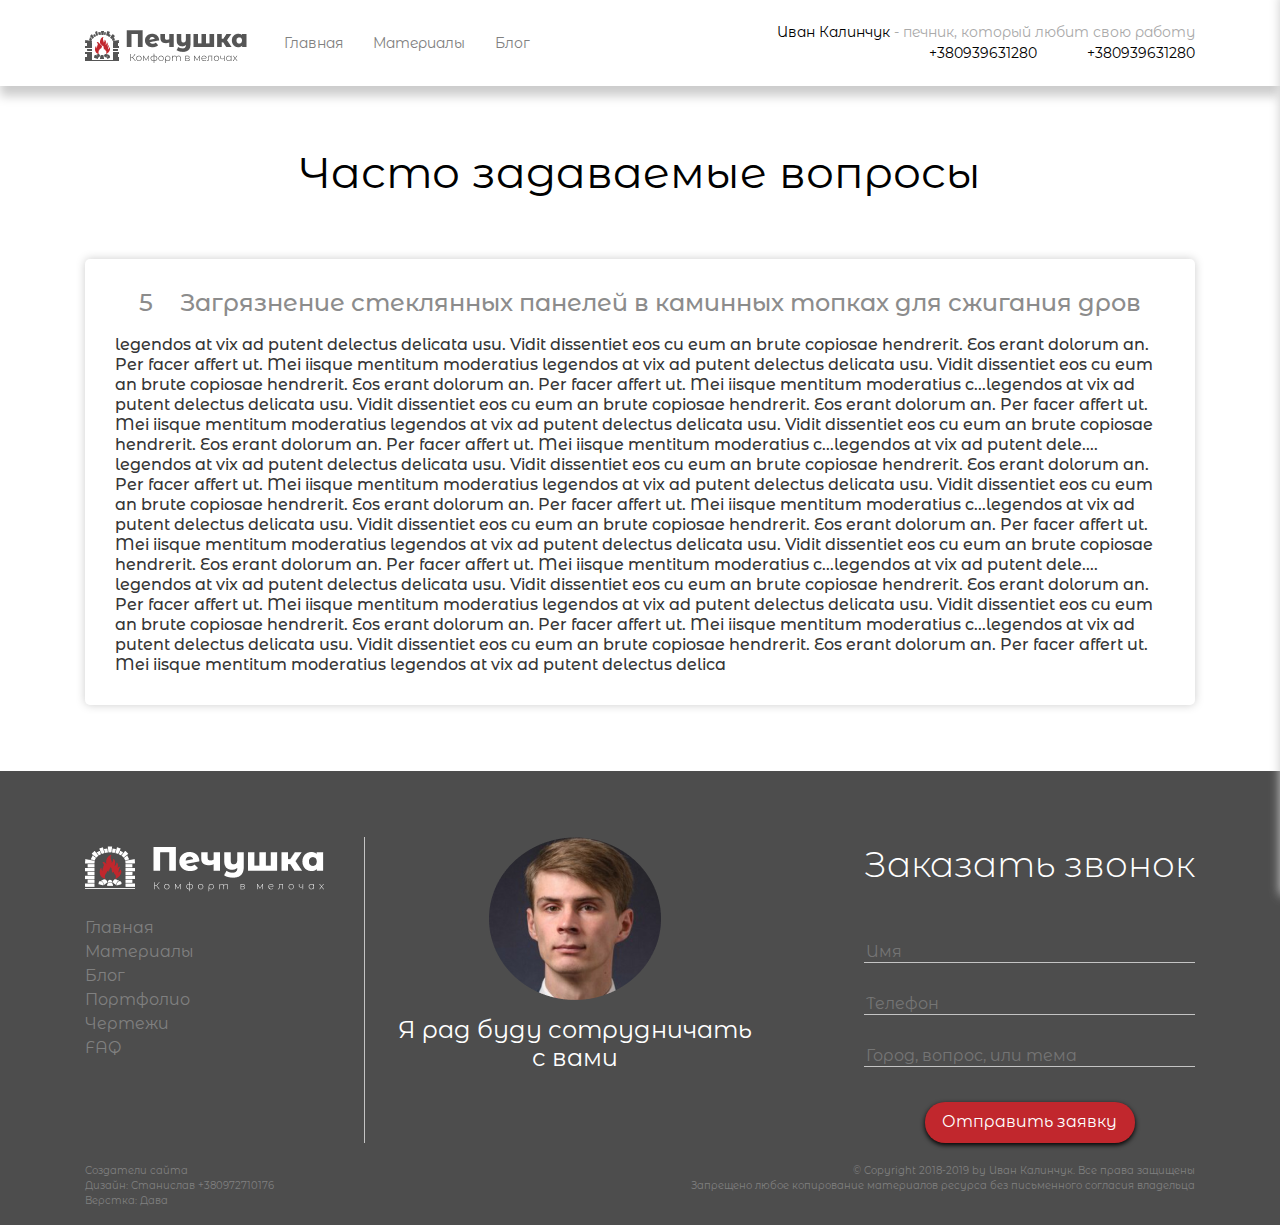
<file: read_more5.html>
<!DOCTYPE html>
<html lang="ru">
<head>
	<meta charset="UTF-8">
	<meta name="viewport" content="width=device-width, initial-scale=1.0">
	<link rel="stylesheet" href="https://use.fontawesome.com/releases/v5.5.0/css/all.css" integrity="sha384-B4dIYHKNBt8Bc12p+WXckhzcICo0wtJAoU8YZTY5qE0Id1GSseTk6S+L3BlXeVIU" crossorigin="anonymous">
	<link href="https://fonts.googleapis.com/css?family=Montserrat+Alternates:300,400,500" rel="stylesheet">
	<link rel="stylesheet" type="text/css" href="css/bootstrap.min.css">
	<link rel="stylesheet" type="text/css" href="css/reset.css">
	<link rel="stylesheet" type="text/css" href="css/main.css">
	<link rel="stylesheet" type="text/css" href="css/responsive.css">
	<link rel="stylesheet" type="text/css" href="css/article.css">
	<title>Печушка</title>
</head>
<body>
	<header id="header" class="header">
		<div class="container">
			<div class="headaing d-flex align-items-center">
				<img src="img/Logo.png" alt="logo" class="logo">
				<nav class="nav">
					<ul class="menu d-flex">
						<li class="menu__item"><a href="#">Главная</a></li>
						<li class="menu__item"><a href="#">Материалы</a></li>
						<li class="menu__item"><a href="blog.html">Блог</a></li>
					</ul>
				</nav>
				<div class="contacts" id="desctop_contacts">
					<p class="contacts__desc">
						<span>Иван Калинчук</span> - печник, который любит свою работу
					</p>
					<div class="info d-flex justify-content-end">
						<div class="info__item info__phone">
							<i class="fa fa-phone"></i>
							+380939631280
						</div>
						<div class="info__item info__viber">
							<i class="fab fa-viber"></i>
							+380939631280
						</div>
					</div>
				</div>
				<i class="fas fa-bars"></i>
				<nav class="mobile_nav">
					<i class="fas fa-times"></i>
					<ul class="mobile__menu">
						<li class="menu__item"><a href="#">Главная</a></li>
						<li class="menu__item"><a href="#">Материалы</a></li>
						<li class="menu__item"><a href="blog.html">Блог</a></li>
					</ul>
					<div class="contacts">
						<p class="contacts__desc">
							<span>Иван Калинчук</span> - печник, который любит свою работу
						</p>
						<div class="info d-flex justify-content-end">
							<div class="info__item info__phone">
								<i class="fa fa-phone"></i>
								+380939631280
							</div>
							<div class="info__item info__viber">
								<i class="fab fa-viber"></i>
								+380939631280
							</div>
						</div>
					</div>
				</nav>
			</div>
		</div>
	</header>
	<section id="article">
		<div class="container">
			<div class="row">
				<div class="col-lg-12">
					<div class="titles">
						<h1 class="titles__main text-center">
							Часто задаваемые вопросы
						</h1>
					</div>
				</div>
			</div>
			<div class="row">
				<div class="col-lg-12">
					<article class="article">
						<h2 class="article__title">
							<span class="num">5</span>
							Загрязнение стеклянных панелей в каминных топках для сжигания дров
						</h2>
						<p class="article__text">
							legendos at vix ad putent delectus delicata usu. Vidit dissentiet eos cu eum an brute copiosae hendrerit. Eos erant dolorum an. Per facer affert ut. Mei iisque mentitum moderatius legendos at vix ad putent delectus delicata usu. Vidit dissentiet eos cu eum an brute copiosae hendrerit. Eos erant dolorum an. Per facer affert ut. Mei iisque mentitum moderatius c...legendos at vix ad putent delectus delicata usu. Vidit dissentiet eos cu eum an brute copiosae hendrerit. Eos erant dolorum an. Per facer affert ut. Mei iisque mentitum moderatius legendos at vix ad putent delectus delicata usu. Vidit dissentiet eos cu eum an brute copiosae hendrerit. Eos erant dolorum an. Per facer affert ut. Mei iisque mentitum moderatius c...legendos at vix ad putent dele.... legendos at vix ad putent delectus delicata usu. Vidit dissentiet eos cu eum an brute copiosae hendrerit. Eos erant dolorum an. Per facer affert ut. Mei iisque mentitum moderatius legendos at vix ad putent delectus delicata usu. Vidit dissentiet eos cu eum an brute copiosae hendrerit. Eos erant dolorum an. Per facer affert ut. Mei iisque mentitum moderatius c...legendos at vix ad putent delectus delicata usu. Vidit dissentiet eos cu eum an brute copiosae hendrerit. Eos erant dolorum an. Per facer affert ut. Mei iisque mentitum moderatius legendos at vix ad putent delectus delicata usu. Vidit dissentiet eos cu eum an brute copiosae hendrerit. Eos erant dolorum an. Per facer affert ut. Mei iisque mentitum moderatius c...legendos at vix ad putent dele.... legendos at vix ad putent delectus delicata usu. Vidit dissentiet eos cu eum an brute copiosae hendrerit. Eos erant dolorum an. Per facer affert ut. Mei iisque mentitum moderatius legendos at vix ad putent delectus delicata usu. Vidit dissentiet eos cu eum an brute copiosae hendrerit. Eos erant dolorum an. Per facer affert ut. Mei iisque mentitum moderatius c...legendos at vix ad putent delectus delicata usu. Vidit dissentiet eos cu eum an brute copiosae hendrerit. Eos erant dolorum an. Per facer affert ut. Mei iisque mentitum moderatius legendos at vix ad putent delectus delica
						</p>
					</article>
				</div>
			</div>
		</div>
	</section>
	<footer id="footer" class="footer">
		<div class="container">
			<div class="row footer__intro">
				<nav class="footer__nav">
					<img src="img/footer_logo.png" alt="logo" class="logo">
					<ul class="footer__menu">
						<li class="menu__item"><a href="#">Главнaя</a></li>
						<li class="menu__item"><a href="#">Материалы</a></li>
						<li class="menu__item"><a href="blog.html">Блог</a></li>
						<li class="menu__item"><a href="index.html">Портфолио</a></li>
						<li class="menu__item"><a href="projects.html">Чертежи</a></li>
						<li class="menu__item"><a href="faq.html">FAQ</a></li>
					</ul>
					<a href="javascript:void(0)" onclick="slowScroll('#header')"><i class="far fa-arrow-alt-circle-up way_up"></i></a>
				</nav>
				<div class="author text-center">
					<img src="img/author.png" alt="author" class="author__img">
					<h2 class="credo">
						Я рад буду сотрудничать с вами
					</h2>
					<div class="soc_links">
						<i class="fab fa-facebook"></i>
						<i class="fab fa-instagram"></i>
						<i class="fab fa-skype"></i>
						<i class="fab fa-telegram"></i>
						<i class="fab fa-youtube"></i>
						<i class="fab fa-viber"></i>
					</div>
				</div>
				<div class="callback">
					<form action="" method="post" class="d-flex">
						<label for="name">
							Заказать звонок
						</label>
						<input type="text" placeholder="Имя" id="name" class="input">
						<input type="text" placeholder="Телефон" class="input">
						<input type="text" placeholder="Город, вопрос, или тема" class="input">
						<button class="send">
							Отправить заявку
						</button>
					</form>
				</div>
			</div>
			<div class="row">
				<div class="credits d-flex justify-content-between">
					<div class="credits__item text-left">
						Создатели сайта<br>
						Дизайн: Станислав +380972710176<br>
						Верстка: Дава
					</div>
					<div class="credits__item text-right">
						© Copyright 2018-2019 by Иван Калинчук. Все права защищены
						<br>
						Запрещено любое копирование материалов ресурса без письменного согласия владельца
					</div>
				</div>
			</div>
		</div>
	</footer>
	<script src="https://code.jquery.com/jquery-3.3.1.min.js"></script>
	<script src="js/bootstrap.min.js"></script>
	<script src="js/main.js"></script>
</body>
</html>
</file>
<file: css/main.css>
/* Specification */

*{
	transition: all 0.3s ease;
}

a, a:hover, a:active, a:visited, a:focus{
	text-decoration: none;
	color: #808080;
}

a:hover{
	color: #C5343A !important
}

body{
	font-family: 'Montserrat Alternates', sans-serif;
	color: #808080;
	font-size: 14px;
}

i{
	cursor: pointer;
}

/* Hero Section */

#header{
	padding: 22px 0;
	box-shadow: 0 10px 10px #ccc;
	position: relative;
	z-index: 9999
}

.nav{
	margin-left: 29px;
}

.nav .menu .menu__item{
	margin-right: 30px
}

.contacts{
	margin-left: auto;
}

.contacts__desc{
	color: #AAAAAA
}

.contacts__desc span{
	color: #000
}

.fa-phone, .fa-viber{
	color: #3FFF0E;
	margin-right: 10px;
}

.info__viber .fa-viber{
	color: #E233FF;
	margin-left: 40px
}

.info__item{
	color: #000
}

/* Wrapper (Portfolio) */

#wrapper{
	padding-top: 60px;
	background: url(../img/first_bg.png);
	background-size: cover;
}

.titles__main{
	font-size: 44px;
	color: #000;
	margin-bottom: 60px;
}

.portfolio__item{
	position: relative;
	overflow: hidden;
	margin-bottom: 25px;
}

.portfolio__item:hover .inner{
	opacity: 1
}

.inner{
	width: 100%;
	height: 98%;
	position: absolute;
	background: rgba(0, 0, 0, 0.5);
	top: 0;
	flex-direction: column;
	opacity: 0;
}

.zoom__in_img{
	margin-top: 30%;
	cursor: pointer;
}

.portfolio__description{
	margin-top: 15%;
	color: #c4c4c4;
	font-size: 24px;
}

/* Footer */

#footer{
	background: #4D4D4D;
	padding: 66px 0 17px 0;
}

#footer .row{
	padding:  0 15px
}

.footer__nav{
	border-right: 1px solid #C4C4C4
}

.footer__menu{
	margin-top: 18px;
}

.footer__nav .footer__menu .menu__item a{
	font-size: 16px;
}

.footer__nav .footer__menu .menu__item:hover a{
	color: #fff !important
}

.way_up{
	font-size: 48px;
	color: #C4C4C4;
	margin-top: 84px;
}

.author{
	margin-left: 25px;
}

.credo{
	font-size: 24px;
	color: #fff;
	width: 370px;
	margin: 10px 0 20px 0;
}

.soc_links i{
	font-size: 24px;
	margin-right:20px;
	color: #C4C4C4
}

.callback{
	margin-left: auto;
}

form{
	flex-direction: column;
}

label{
	font-size: 36px;
	color: #fff;
	font-weight: 300;
	margin-bottom: 50px;
}

.input{
	background: transparent;
	border: none;
	border-bottom: 1px solid #C4C4C4;
	font-family: 'Montserrat Alternates', sans-serif;
	margin-bottom: 30px;
	font-size: 16px;
	outline: none;
	color: #fff
}

.send{
	background: #C1272D;
	border-radius: 20px;
	width: 210px;
	margin: 0 auto;
	padding: 8.7px 0;
	border: none;
	color: #fff;
	font-size: 16px;
	box-shadow: 0 2px 5px #000;
	margin-top: 5px;
}

.credits{
	margin-top: 20px;
	width: 100%;}

.credits__item{
	font-size: 10px;
}

/* Mobile version of menu */

.mobile_nav{
	position: fixed;
	width: 100%;
	height: 100vh;
	top: 0;
	right: -100%;
	background: #fff;
	box-shadow: 0 -5px 10px #ccc;
	z-index: 9999;
}

.active{
	right: 0;
}

.fa-bars{
	display: none;
    position: absolute;
    right: 10%;
    font-size: 20px;
}

.fa-times{
	position: absolute;
	right: 30px;
	top: 20px;
	font-size: 20px;
}

.mobile__menu{
	text-align: center;
    margin-top: 100px;
}

.mobile__menu .menu__item a{
	font-size: 30px;
}

.mobile_nav .contacts{
	margin-left: auto;
    position: absolute;
    bottom: 50px;
    padding: 0 30px;
}
</file>
<file: css/responsive.css>
/* For laptops and desktops - screens equal to or greater than 1200px wide */
@media (max-width: 1200px){
	
}

/* For small laptops - screens equal to or greater than 992px wide */
@media (max-width: 992px){
	.footer__intro{
		-webkit-flex-direction: column;
		-moz-flex-direction: column;
		-ms-flex-direction: column;
		-o-flex-direction: column;
		flex-direction: column;
	}

	.footer__nav{
		text-align: center;
		border: none;
	}

	.way_up{
		margin-top: 20px;
	}

	.author{
		margin-top: 50px;
	}

	.credo{
		margin: 10px auto 20px auto;
	}

	.callback{
		margin: 100px;
	}

	#desctop_contacts, .nav{
		display: none;
	}

	.fa-bars{
		display: block;
	}

	.portfolio__item{
		text-align: center;
	}
}

/* For tablets - screens equal to or greater than 768px wide */
@media (max-width: 768px){
	.blog__item, .info__title{
		flex-direction: column;
	}

	.blog__item{
		padding: 10px !important;
	}
}

/* For phones - screens less than 768px wide */
@media (max-width: 576px){
	.credo{
		width: auto
	}

	.callback{
		margin-left: 0;
		margin-right: 0;
	}

	.faq_btn{
		flex-direction: column;
	}

	.caret{
		margin: 0 auto;
	}
}
</file>
<file: css/blog.css>
#blog{
	padding-top: 60px;
}

.blog__item{
	padding: 24px 26px 19px 61px;
	box-shadow: -3px 3px 20px #ccc;
	border-radius: 10px;
	margin-bottom: 30px;
}

.preview{
	margin-right: 87px;
}

.info__title{
	padding-bottom: 25px;
	border-bottom: 1px solid #C1272D;
}

.info__title, .info__title span{
	font-size: 24px;
	font-weight: 500;
	color: #353535;
}

.info__title span{
	font-size: 18px;
}

.info__date{
	display: block;
}

.info__text{
	margin-top: 32px;
	color: #555555;
	font-size: 16px;
	line-height: 20px;
}

.info__author{
	margin-top: 24px;
	display: block;
}

.info__author__author{
	color: #000
}
.rot:hover {
 -webkit-transform: rotateZ(360deg);
  -ms-transform: rotateZ(360deg);
  transform: rotateZ(360deg);
}

.soc_hover i:hover {
	position: relative;
	top: 5px;
	padding: 0px 5px 0px 5px
}
button {
	margin:0 auto;
	position: relative;
	top: 10px
}
</file>
<file: css/bottom-effect.css>
.btn{
  padding:9px 0px;
  color:#ee3769;
  font-size:16px;
  background:transparent;
  cursor:pointer;
  border:1px solid #ee3769;
  width:211px;
  height:50px;
  position: relative;
  left: 100px;
  text-align:center;
  -webkit-transform:translate(-50%,-50%);
  transform:translate(-50%,-50%);
   -webkit-transition:all .6s ease-in-out;
  transition:all .6s ease-in-out;
 overflow:hidden;
  border-radius:360px;
}
  .btn::before{
  content:'';
  position:absolute;
  top:-130px;
  margin:auto;
  display:block;
  border-radius:50%;
  width:300px;
  height:300px;
  left:-75px;
  -webkit-transition:box-shadow .6s ease-in-out;
  transition:box-shadow .6s ease-in-out;
  z-index:-1;
 
}
.btn:hover{
  color:#fff;
}


.btn:hover::before{
  box-shadow:inset 0 0 0 160px #ee3769;
}
</file>
<file: css/dekstop__5.1.css>
/* Specification */

*{
	transition: all 0.3s ease;
}

a, a:hover, a:active, a:visited, a:focus{
	text-decoration: none;
	color: #808080;
}

a:hover{
	color: #C5343A !important
}

body{
	font-family: 'Montserrat Alternates', sans-serif;
	color: #808080;
	font-size: 14px;
}

i{
	cursor: pointer;
}
h1 {
	font-size: 36px;
}
h2 {
	font-size: 1.5em
}
/* Hero Section */

#header{
	padding: 22px 0;
	box-shadow: 0 5px 10px #ccc;
}

.nav{
	margin-left: 29px;
}

.nav .menu .menu__item{
	margin-right: 30px
}

.contacts{
	margin-left: auto;
}

.contacts__desc{
	color: #AAAAAA
}

.contacts__desc span{
	color: #000
}

.fa-phone, .fa-viber{
	color: #3FFF0E;
	margin-right: 10px;
}

.info__viber .fa-viber{
	color: #E233FF;
	margin-left: 40px
}

.info__item{
	color: #000
}

/* Wrapper (info) */
.titles__main {
	margin: 59px 0px 39px 0px;
}
.preview_img {
	margin-bottom: 76.07px;
	float: left;
}
.text-align {
	margin: 0px 34px 10px 300px
}

/* Footer */

#footer{
	background: #4D4D4D;
	padding: 66px 0 17px 0;
}

#footer .row{
	padding:  0 15px
}

.footer__nav{
	border-right: 1px solid #C4C4C4
}

.footer__menu{
	margin-top: 18px;
}

.footer__nav .footer__menu .menu__item a{
	font-size: 16px;
}

.footer__nav .footer__menu .menu__item:hover a{
	color: #fff !important
}

.way_up{
	font-size: 48px;
	color: #C4C4C4;
	margin-top: 84px;
}

.author{
	margin-left: 25px;
}

.credo{
	font-size: 24px;
	color: #fff;
	width: 370px;
	margin: 10px 0 20px 0;
}

.soc_links i{
	font-size: 24px;
	margin-right:20px;
	color: #C4C4C4
}

.callback{
	margin-left: auto;
}

form{
	flex-direction: column;
}

label{
	font-size: 36px;
	color: #fff;
	font-weight: 300;
	margin-bottom: 50px;
}

.input{
	background: transparent;
	border: none;
	border-bottom: 1px solid #C4C4C4;
	font-family: 'Montserrat Alternates', sans-serif;
	margin-bottom: 30px;
	font-size: 16px;
	outline: none;
	color: #fff
}

.send{
	background: #C1272D;
	border-radius: 20px;
	width: 210px;
	margin: 0 auto;
	padding: 8.7px 0;
	border: none;
	color: #fff;
	font-size: 16px;
	box-shadow: 0 2px 5px #000;
	margin-top: 5px;
}

.credits{
	margin-top: 20px;
	width: 100%;}

.credits__item{
	font-size: 10px;
}

/* Mobile version of menu */

.mobile_nav{
	position: fixed;
	width: 100%;
	height: 100vh;
	top: 0;
	right: -100%;
	background: #fff;
	box-shadow: 0 -5px 10px #ccc;
	z-index: 9999;
}

.active{
	right: 0;
}

.fa-bars{
	display: none;
    position: absolute;
    right: 10%;
    font-size: 20px;
}

.fa-times{
	position: absolute;
	right: 30px;
	top: 20px;
	font-size: 20px;
}

.mobile__menu{
	text-align: center;
    margin-top: 100px;
}

.mobile__menu .menu__item a{
	font-size: 30px;
}

.mobile_nav .contacts{
	margin-left: auto;
    position: absolute;
    bottom: 50px;
    padding: 0 30px;
}
.soc_hover i:hover {
	position: relative;
	top: 5px;
	padding: 0px 5px 0px 5px
}
.rot:hover {
-webkit-transform: rotateZ(360deg);
  -ms-transform: rotateZ(360deg);
  transform: rotateZ(360deg);
}
.b {
	margin: 0 auto;
	position: relative;
	top: 10px
}
</file>
<file: css/projects.css>
#projects{
	padding-top: 60px;
}

.projects__item{
	padding: 25px 38px 45px 32px;
	margin-bottom: 77px;
}

.projects__item:hover .project_preview{
	border-color: #C1272D
}

.projects__item:hover{
	box-shadow: 0 5px 10px #ccc
}

.projects__title{
	font-size: 24px;
	color: #555
}

.project_preview{
	border: 1px solid #c4c4c4;
	border-radius: 50%;
	margin-top: 25px;
}
@media (min-width: 548px) and (max-width: 706px){
	.projects__item:hover {
		
	}
}
</file>
<file: css/desktop_5.css>
/* Specification */

*{
	transition: all 0.3s ease;
}

a, a:hover, a:active, a:visited, a:focus{
	text-decoration: none;
	color: #808080;
}

a:hover{
	color: #C5343A !important
}

body{
	font-family: 'Montserrat Alternates', sans-serif;
	color: #808080;
	font-size: 14px;
}

i{
	cursor: pointer;
}
h1 {
	font-size: 36px;
}
h2 {
	font-size: 24px
}
/* Hero Section */

#header{
	padding: 22px 0;
	box-shadow: 0 5px 10px #ccc;
}

.nav{
	margin-left: 29px;
}

.nav .menu .menu__item{
	margin-right: 30px
}

.contacts{
	margin-left: auto;
}

.contacts__desc{
	color: #AAAAAA
}

.contacts__desc span{
	color: #000
}

.fa-phone, .fa-viber{
	color: #3FFF0E;
	margin-right: 10px;
}

.info__viber .fa-viber{
	color: #E233FF;
	margin-left: 40px
}

.info__item{
	color: #000
}

/* Wrapper (info) */

.titles__main {
	margin:59px 0px 41px 0px;
	padding-top: 
}
.project_preview {
	padding: 10px 0px 30px 0px;
}
.project_preview:hover {
	border-bottom: 1px solid #C1272D;
}
.projects__item:hover {
	box-shadow: 0px 4px 8px rgba(0, 0, 0, 0.25);
}
.projects__title{
	margin: 25px 30px 41px 30px;
	padding-top: 25px
}
.projects__item {
	margin: 0px 0px 66.07px 0px;
}
.p {
	margin: 13px 0px 48px 0px;
	padding-bottom: 20px;
}
.p_one{
padding: 31px 0px 10px 0px;
}
.p_two {
padding: 40px 0px 44px 0px;
}
.img_one {
	padding: 90px 0px 39px 0px;
    margin: -30px 0px 0px 0px;
}
.img_tri {
    margin: -30px 0px 30px 0px;}
/* Footer */

#footer{
	background: #4D4D4D;
	padding: 66px 0 17px 0;
}

#footer .row{
	padding:  0 15px
}

.footer__nav{
	border-right: 1px solid #C4C4C4
}

.footer__menu{
	margin-top: 18px;
}

.footer__nav .footer__menu .menu__item a{
	font-size: 16px;
}

.footer__nav .footer__menu .menu__item:hover a{
	color: #fff !important
}

.way_up{
	font-size: 48px;
	color: #C4C4C4;
	margin-top: 84px;
}

.author{
	margin-left: 25px;
}

.credo{
	font-size: 24px;
	color: #fff;
	width: 370px;
	margin: 10px 0 20px 0;
}

.soc_links i{
	font-size: 24px;
	margin-right:20px;
	color: #C4C4C4
}

.callback{
	margin-left: auto;
}

form{
	flex-direction: column;
}

label{
	font-size: 36px;
	color: #fff;
	font-weight: 300;
	margin-bottom: 50px;
}

.input{
	background: transparent;
	border: none;
	border-bottom: 1px solid #C4C4C4;
	font-family: 'Montserrat Alternates', sans-serif;
	margin-bottom: 30px;
	font-size: 16px;
	outline: none;
	color: #fff
}

.send{
	background: #C1272D;
	border-radius: 20px;
	width: 210px;
	margin: 0 auto;
	padding: 8.7px 0;
	border: none;
	color: #fff;
	font-size: 16px;
	box-shadow: 0 2px 5px #000;
	margin-top: 5px;
}

.credits{
	margin-top: 20px;
	width: 100%;}

.credits__item{
	font-size: 10px;
}

/* Mobile version of menu */

.mobile_nav{
	position: fixed;
	width: 100%;
	height: 100vh;
	top: 0;
	right: -100%;
	background: #fff;
	box-shadow: 0 -5px 10px #ccc;
	z-index: 9999;
}

.active{
	right: 0;
}

.fa-bars{
	display: none;
    position: absolute;
    right: 10%;
    font-size: 20px;
}

.fa-times{
	position: absolute;
	right: 30px;
	top: 20px;
	font-size: 20px;
}

.mobile__menu{
	text-align: center;
    margin-top: 100px;
}

.mobile__menu .menu__item a{
	font-size: 30px;
}

.mobile_nav .contacts{
	margin-left: auto;
    position: absolute;
    bottom: 50px;
    padding: 0 30px;
}
.soc_hover i:hover {
	position: relative;
	top: 5px;
	padding: 0px 5px 0px 5px
}
.rot:hover {
-webkit-transform: rotateZ(360deg);
  -ms-transform: rotateZ(360deg);
  transform: rotateZ(360deg);
}
.b {
	margin: 0 auto;
	position: relative;
	top: 10px
}
</file>
<file: css/desktop_4.1.css>
/* Specification */

*{
	transition: all 0.3s ease;
}

a, a:hover, a:active, a:visited, a:focus{
	text-decoration: none;
	color: #808080;
}

a:hover{
	color: #C5343A !important
}

body{
	font-family: 'Montserrat Alternates', sans-serif;
	color: #808080;
	font-size: 14px;
}

i{
	cursor: pointer;
}
h1 {
	font-size: 36px;
}
h2 {
	font-size: 24px
}
/* Hero Section */

#header{
	padding: 22px 0;
	box-shadow: 0 5px 10px #ccc;
}

.nav{
	margin-left: 29px;
}

.nav .menu .menu__item{
	margin-right: 30px
}

.contacts{
	margin-left: auto;
}

.contacts__desc{
	color: #AAAAAA
}

.contacts__desc span{
	color: #000
}

.fa-phone, .fa-viber{
	color: #3FFF0E;
	margin-right: 10px;
}

.info__viber .fa-viber{
	color: #E233FF;
	margin-left: 40px
}

.info__item{
	color: #000
}

/* Wrapper (info) */
.titles__main {
	margin:59px 0px 41px 0px;
}
.project_preview {
	padding: 0px 0px 34px 0px;
}
.project_preview:hover {
	border-bottom: 1px solid #C1272D;
}
.projects__item:hover {
	box-shadow: 0px 4px 8px rgba(0, 0, 0, 0.25);
}
.projects__title{
	padding: 25px 30px 41px 30px;
}
.projects__item {
	margin-bottom: 66.07px
}
.p {
	padding-bottom: 20px
}
/* Footer */

#footer{
	background: #4D4D4D;
	padding: 66px 0 17px 0;
}

#footer .row{
	padding:  0 15px
}

.footer__nav{
	border-right: 1px solid #C4C4C4
}

.footer__menu{
	margin-top: 18px;
}

.footer__nav .footer__menu .menu__item a{
	font-size: 16px;
}

.footer__nav .footer__menu .menu__item:hover a{
	color: #fff !important
}

.way_up{
	font-size: 48px;
	color: #C4C4C4;
	margin-top: 84px;
}

.author{
	margin-left: 25px;
}

.credo{
	font-size: 24px;
	color: #fff;
	width: 370px;
	margin: 10px 0 20px 0;
}

.soc_links i{
	font-size: 24px;
	margin-right:20px;
	color: #C4C4C4
}

.callback{
	margin-left: auto;
}

form{
	flex-direction: column;
}

label{
	font-size: 36px;
	color: #fff;
	font-weight: 300;
	margin-bottom: 50px;
}

.input{
	background: transparent;
	border: none;
	border-bottom: 1px solid #C4C4C4;
	font-family: 'Montserrat Alternates', sans-serif;
	margin-bottom: 30px;
	font-size: 16px;
	outline: none;
	color: #fff
}

.send{
	background: #C1272D;
	border-radius: 20px;
	width: 210px;
	margin: 0 auto;
	padding: 8.7px 0;
	border: none;
	color: #fff;
	font-size: 16px;
	box-shadow: 0 2px 5px #000;
	margin-top: 5px;
}

.credits{
	margin-top: 20px;
	width: 100%;}

.credits__item{
	font-size: 10px;
}

/* Mobile version of menu */

.mobile_nav{
	position: fixed;
	width: 100%;
	height: 100vh;
	top: 0;
	right: -100%;
	background: #fff;
	box-shadow: 0 -5px 10px #ccc;
	z-index: 9999;
}

.active{
	right: 0;
}

.fa-bars{
	display: none;
    position: absolute;
    right: 10%;
    font-size: 20px;
}

.fa-times{
	position: absolute;
	right: 30px;
	top: 20px;
	font-size: 20px;
}

.mobile__menu{
	text-align: center;
    margin-top: 100px;
}

.mobile__menu .menu__item a{
	font-size: 30px;
}

.mobile_nav .contacts{
	margin-left: auto;
    position: absolute;
    bottom: 50px;
    padding: 0 30px;
}
.soc_hover i:hover {
	position: relative;
	top: 5px;
	padding: 0px 5px 0px 5px
}
.rot:hover {
-webkit-transform: rotateZ(360deg);
  -ms-transform: rotateZ(360deg);
  transform: rotateZ(360deg);
}
.b {
	margin: 0 auto;
	position: relative;
	top: 10px
}
</file>
<file: css/faq.css>
#faq{
	padding-top: 60px;
	background: #fff
}

.faq{
	background: #fff;
	box-shadow: 2px 2px 15px #ccc;
	border-radius: 5px;
	padding: 0 26px;
	margin-bottom: 70px;
}

.faq1 button{
	color: #8C8C8C;
	font-size: 24px;
	border: none;
	background: #fff;
	padding: 10px 0;
	outline: none;
	width: 100%;
	border-bottom: 1px solid #C4C4C4;
}

.num{
	margin-right: 20px;
	font-weight: 600;
}

span.caret{
	margin-left: auto
}

.rotate{
	transform: rotate(180deg);
}

#faq1, #faq2, #faq3, #faq4, #faq5{
	color: #353535;
	font-weight: 500;
	font-size: 16px;
	padding-bottom: 11px;
}

.read_more{
	color: #C1272D !important;
	font-weight: 300;
	position: absolute;
	right: 50px
}

.border-none{
	border-bottom: none !important;
}
.soc_hover i:hover {
	position: relative;
	top: 5px;
	padding: 0px 5px 0px 5px
}
.rot:hover {
-webkit-transform: rotateZ(360deg);
  -ms-transform: rotateZ(360deg);
  transform: rotateZ(360deg);
}
.b {
	margin: 0 auto;
	position: relative;
	top: 10px
}
.email_hover:hover {
	width: 
}
</file>
<file: css/glavnaya.css>
/* Specification */
.text_margin_top {
	margin-top: -100px
}
/* Contacts & Footer */

.titles__main{
	font-size: 36px;
	color: #fff
}

.menu__item a{
	color: #808080
}

.info__item a{
	color: #8c8c8c
}

.content__title, .form__title{
	font-size: 36px;
	font-weight: 300;
	margin-bottom: 50px;
	margin-top: 55px;
	color: #fff
}

.footer__icon{
	color: #B6B6B6 !important
}

.footer__menu__item{
	display: block;
}

@media (max-width: 946px){
	.titles__text__two{
		width: auto;
		font-size: 1.5em;
	}
}
*{
	transition: all 0.3s ease;
}

a, a:hover, a:active, a:visited, a:focus{
	text-decoration: none;
	color: #808080;
}
ul, li, h1, h2, h3, p{
	margin: 0;
	padding: 0;
	list-style: none;
}
a:hover{
	color: #C5343A !important
}

body{
	font-family: 'Montserrat Alternates', sans-serif;
	color: #808080;
	font-size: 14px;
}

i{
	cursor: pointer;
}
h1 {
	font-size: 36px
}
h3 {
	font-size: 1.5em;
}
h4 {
	font-size: 24px
}
.p_one {
	position: relative;
}
p {
	font-size: 16px
}
/* Hero Section */

#header{
	padding: 22px 0;
	position: relative;
	z-index: 9999
}

.nav{
	margin-left: 29px;
}

.nav .menu .menu__item{
	margin-right: 30px
}

.contacts{
	margin-left: auto;
}

.contacts__desc{
	color: #AAAAAA
}

.contacts__desc span{
	color: #000
}

.fa-phone, .fa-viber{
	color: #3FFF0E;
	margin-right: 10px;
}

.info__viber .fa-viber{
	color: #E233FF;
	margin-left: 40px
}

.info__item{
	color: #000
}

/* section one */
.section-one {
	margin-top: -134px
}
.titles_main {
	margin: 184px 0px 33px 0px;
} 
.position {
	margin: 0px 0px 27px 0px
}
.text-align {
	margin: 5px 0px 30px 0px;
}
.p:hover {
	border-bottom: 2px solid #C1272D;

}

.services__item:hover .services__icon{
	fill: #c1272d !important
}
.services__item:hover .transform{
	transform: matrix(1, 0, 0, -1, 0, 0);
}

.second_screen{
	background: #000
}

/*section_text*/
.color-red {
	color: red
}
/*section two */
.background_image {
	 background: #4d4d4d
}

.color{
	color: white;
}
.titles {
	margin: 126px 0px 0px 0px;	
}
.text_item {
	margin: -40px 0px 0px 110px
}
.text_right{
	margin: -50px 0px 0px 90px;
}
.p_one {
	margin: 30px 0px 0px 10px
}
.p_one_one {
	margin-top: 55px
}
.text-decor {
	margin: 38px 0px 0px 0px
}
.form_one button{
	margin: 25px 20px 70px 0px;
	width: 177px;
	height: 38px
}
.info_img {
	border-radius: 360px;
	margin: 0px 0px -150px 50px
}
.ellips:hover {
	border: 2px solid #C1272D;

}

#line{
	width: 100px;
	height: 2px;
	background: #555;
	display: block;
	margin: 0 auto 74px auto;
	transition: all 0.3s ease;
}

.services__item{
	cursor: pointer;
}

.services__item:hover #line{
	background: #c1272d;
}

#bacground_image_one {
	background-image: url(../img/first_bg.png);
	background-repeat: round;
	margin-top: 5%
}
.border__block {
	box-shadow: 0px 4px 12px rgba(0, 0, 0, 0.25);
	background-color: white;
}
.position_absolute {
	position: absolute;
	width: 100%
}

/*section__tri*/

.section_tri {
	margin: 400px 0px 65px 0px 
}
.form_button {
	position: relative;
	margin-top: 4%
}
			/*section__fo */
.gradient{
	background: linear-gradient(270deg, #FFFFFF 0%, rgba(255, 255, 255, 0) 14.28%, rgba(255, 255, 255, 0) 16.06%, rgba(255, 255, 255, 0) 83.61%, rgba(255, 255, 255, 0.610294) 85.81%, #FFFFFF 100%);
}
.sliders__one {
	
}
.carousel_inner {
	box-shadow: 0px 4px 12px rgba(0, 0, 0, 0.25);
border-radius: 10px;

}
.position__relative{
	position: relative;
	color: black;
	font-weight: 600;
}
.sliders_p {
	position: relative;
	color: black;
}

			/*portfolio*/
.titles__main{
	font-size: 44px;
	color: #000;
	margin-bottom: 60px;
}

.portfolio__item{
	position: relative;
	overflow: hidden;
	margin-bottom: 25px;
}

.portfolio__item:hover .inner{
	opacity: 1
}
.portfolio_one {
	position: relative;
	overflow: hidden;
	margin-bottom: 25px;
}

.inner{
	width: 100%;
	height: 98%;
	position: absolute;
	background: rgba(0, 0, 0, 0.5);
	top: 0;
	flex-direction: column;
	opacity: 0;
}

.zoom__in_img{
	margin-top: 30%;
	cursor: pointer;
}

.portfolio__description{
	margin-top: 15%;
	color: #c4c4c4;
	font-size: 24px;
}
.description {
	margin-top: 15%;
	color: #c4c4c4;
	font-size: 24px;
	opacity: 1
}
.absolute__pos {
	position: relative;
	font-size: 1.5em;
	top: -165px;
}
a {
	text-decoration: none;
	color: white
}
.mb__one {
	margin-top: -10px
}

		/*section__5*/

#section__5 {
	margin-top: 120px
}

/* Contacts */
	#contacts__one{
	padding: 41px 0 23px 0;
	background: #ccc url(../img/contacts_bg.jpg) no-repeat center top / cover;
	margin-top: 12%
}	

#contacts__one .titles__main{
	color: #fff
}

.titles__text__two{
	color: #c4c4c4;
	font-size: 1.5em;
	width: auto;
	margin: 0 auto;
}

.content__title, .form__title{
	font-size: 36px;
	font-weight: 300;
	margin-bottom: 50px;
	margin-top: 55px;
}

.contact__list__item__one{
	color: #B6B6B6;
	margin-bottom: 45px;
	font-size: 20px;
	display: block;
}

.fa-circle{
	color: #C1272D;
	margin-right: 10px;
	font-size: 15px;
}

.number{
	margin-right: 50px
}

.form__title{
	display: block;
	text-align: right;
}

.form_group{
	position: relative;
}

.form_group label{
	position: absolute;
	color: #c4c4c4;
	transition: all 0.3s ease;
	cursor: text;
}

input{
	border: none;
	border-bottom: 1px solid #c4c4c4;
	outline: none;
	margin-bottom: 55px;
	background: transparent;
	width: 370px;
	color: #fff;
	width: 100%
}

.form-active{
	top: -12px;
	font-size: 12px;
}



/* Footer */
#footer{
	background: #4D4D4D;
	padding: 66px 0 17px 0;
}

#footer .row{
	padding:  0 15px
}

.footer__nav{
	border-right: 1px solid #C4C4C4
}

.footer__menu{
	margin-top: 18px;
}

.footer__menu__item a{
	color: #fff
}

.footer__nav .footer__menu .menu__item a{
	font-size: 16px;
}

.footer__nav .footer__menu .menu__item:hover a{
	color: #fff !important
}

.way_up{
	font-size: 48px;
	color: #C4C4C4;
	margin-top: 84px;
}

.author{
	margin-left: 25px;
}

.credo{
	font-size: 24px;
	color: #fff;
	width: 370px;
	margin: 10px 0 20px 0;
}

.soc_links i{
	font-size: 24px;
	margin-right:20px;
	color: #C4C4C4
}
.soc_hover i:hover {
	position: relative;
	top: 5px;
	padding: 0px 5px 0px 5px
}

.callback{
	margin-left: auto;
}

.credits{
	margin-top: 20px;
	width: 100%;}

.credits__item{
	font-size: 10px;
}

.footer__nav__menu__item{
	margin-bottom: 15px;
	display: block;
}

.footer__nav__menu__item a{
	color: #C4C4C4;
	transition: all 0.3s ease;
}

.footer__nav__menu__item a:hover{
	color: #fff;
}
		/*section_six*/
.section_six {
	margin-bottom: -120px;
}
.rot:hover {
  -webkit-transform: rotateZ(360deg);
  -ms-transform: rotateZ(360deg);
  transform: rotateZ(360deg);
}
/* Mobile version of menu */

.mobile_nav{
	position: fixed;
	width: 100%;
	height: 100vh;
	top: 0;
	right: -100%;
	background: #fff;
	box-shadow: 0 -5px 10px #ccc;
	z-index: 9999;
}

.active{
	right: 0;
}

.fa-bars{
	display: none;
    position: absolute;
    right: 10%;
    font-size: 20px;
}

.fa-times{
	position: absolute;
	right: 30px;
	top: 20px;
	font-size: 20px;
}

.mobile__menu{
	text-align: center;
    margin: 100px 10px 0px 50px;
}

.mobile__menu .menu__item a{
	font-size: 1.875em;
}

.mobile_nav .contacts{
	margin-left: auto;
    position: absolute;
    bottom: 50px;
    padding: 0 30px;
}
/*carousel */
.carousel-control-next-icon_icon__icon{
    display: inline-block;
    width: 20px;
    height: 20px;
    background: transparent no-repeat center center;
    background-size: 100% 100%;
    background: red;
    font-size: 24px
}

.carousel-control-next-icon_icon__icon{
    text-decoration: none;
    outline: 0;
    opacity: .9;
}
#a_a {
	font-size: 36px;
	color: white;
}
#a_a:hover {
	text-decoration: none;
	color: blue !
}
#caruosel__two {
	margin-top: 12px
}
.section_one {
	margin-top: 2px
	}
.carousel-indicators-one li {
    position: relative;
    -ms-flex: 0 1 auto;
    flex: 0 1 auto;
    width:12px;
    height: 12px;
    border-radius:60px ;
    margin-right: 3px;
    margin-left: 10px;
    text-indent: -999px;
    cursor: pointer;
    background-color: rgba(255,255,255,.5);

}
.carousel-indicators-one {
    position: absolute;
    right: 0;
    bottom: 10px;
    left: 0;
    z-index: 15;
    display: -ms-flexbox;
    display: flex;
    -ms-flex-pack: center;
    justify-content: center;
    padding-left: 0;
    margin-right: 15%;
    margin-left: 15%;
    list-style: none;
    
}
/*section-text*/
.black {
	background: #000000;
	width: 73%
}
.black-text {
	margin: 10px 0px 27px 0px 
}
/*text-and-carousel*/
.absolute{
		position: absolute;

}
.carousel-logo {
	top: 110px;
	left: 270px
}
ul li {
	display: inline;
	font-size: 14px;
	color:white;
	margin: 0px 5px 0px 0px
}
ul {
	top: 120px;
	left: 600px
}
.text-h1 {
	top: 300px;
	left: 500px
}
.barber {
	left: 180px
}
.p_24px {
	font-size: 1.5em;
	color: red
}
.p__text {
	top: 400px;
	left: 600px;
	font-size: 16px
}
.form_one {
	top: 500px;
	left: 670px
}
.form_one_one{
	padding: 20px 0px 0px 0px
}
.logotip_one{
	display: none;
}
@media (min-width: 470px) and (max-width: 1480px) {
	.display__none {
		display: none
	}
}
@media (min-width: 548px) and (max-width: 990px){
	.position_absolute {
		top: -250px;
		right: 0px
	}
}
@media (min-width: 992px) {
	#oval_360 {
		width: 300px;
		height: 300px;
	}
	.position_absolute {
		top: -50px;
	}

}

@media (min-width: 548px) and (max-width: 548px) {
	.logotip_one {
		display: inline-block;
		position: absolute;	
		margin-left: 12px
	}
	.logotip {
		margin: 0px 0px 0px 5px;
		color: black;
		font-size: 13px
	}
}
706
</file>
<file: css/carouse__two.css>
h2 {
  font-size: 24px
}
/*indicators*/
.carousel-indicators_indicators li {
    position: relative;
    -ms-flex: 0 1 auto;
    flex: 0 1 auto;
    width: 10px;
    height: 10px;
    border-radius: 79%;
    margin-right: 5px;
    margin-left: 8px;
    text-indent: -999px;
    cursor: pointer;

}
.carousel-indicators_indicators {
    position: absolute;
    right: 0;
    bottom: 0px;
    left: 0;
    z-index: 15;
    display: -ms-flexbox;
    display: flex;
    -ms-flex-pack: center;
    justify-content: center;
    padding-left: 0;
    margin-right: 15%;
    margin-left: 15%;
    list-style: none;
}
.carousel-indicators_indicators li {
  background: #C4C4C4;
  top: 70px;
}
.bottom_line {
  border-bottom: 2px solid red;
  position: absolute;
  width: 900px;
  top: 350px;
  left: 100px  
}



.carousel-inner__one {
    position: relative;
    width: 100%;
    overflow: hidden;
    box-shadow: 0px 4px 12px rgba(0, 0, 0, 0.25);
    border-radius: 10px;
}

      /*img,effects and text seting */
.image_margin {
  margin: 15px 0px 15px 15px
}
.border_botton {
  border-bottom: 1px solid #C4C4C4;
  width: 125%
}
.text__p_one_one {
  margin: -140px 0px 0px 300px
}
.text__p {
  margin-right: 10px
}
#effect_hover:hover {
  box-shadow: 8px 8px 8px 0px rgba(140, 153, 152, 1);
border-radius: 360%;
}
.efect-hover:hover {
    color:red;
    transition-duration: 5s;
    transition-timing-function:ease-in; 
}

            /*carousel-setings*/
.carousel-control-next-icon_icon, .carousel-control-prev-icon {
    display: inline-block;
    width: 20px;
    height: 20px;
    background: transparent no-repeat center center;
    background-size: 100% 100%;

}
.carousel-control-prev_one {
    left: -120px ;
    position: relative;
    top: -120px
}
.carousel-control-next_one,.carousel-control-prev_one {
    position: absolute;
    top: 0;
    bottom: 0;
    display: -ms-flexbox;
    display: flex;
    -ms-flex-align: center;
    align-items: center;
    -ms-flex-pack: center;
    justify-content: center;
    width: 15%;
    color: #809998;
    text-align: center;
    opacity: 9;
}
.carousel-control-prev_one:hover {
  background: linear-gradient(270deg, #FFFFFF 0%, rgba(255, 255, 255, 0) 14.28%, rgba(255, 255, 255, 0) 16.06%, rgba(255, 255, 255, 0) 83.61%, rgba(255, 255, 255, 0.610294) 85.81%, #FFFFFF 100%)
}
.carousel-control-next_one {
    left: 1070px;
}
.carousel-control-next_one:hover {
  background: linear-gradient(270deg, #FFFFFF 0%, rgba(255, 255, 255, 0) 14.28%, rgba(255, 255, 255, 0) 16.06%, rgba(255, 255, 255, 0) 83.61%, rgba(255, 255, 255, 0.610294) 85.81%, #FFFFFF 100%)
}
#a:hover {
  text-decoration: none;
  color: blue;
}
#a {
  font-size: 24px;
  text-decoration: none;
}
h2 {
  font-size: 24px
}
/*indicators*/
.carousel-indicators_indicators li {
    position: relative;
    -ms-flex: 0 1 auto;
    flex: 0 1 auto;
    width: 10px;
    height: 10px;
    border-radius: 79%;
    margin-right: 5px;
    margin-left: 8px;
    text-indent: -999px;
    cursor: pointer;

}
.carousel-indicators_indicators {
    position: absolute;
    right: 0;
    bottom: 0px;
    left: 0;
    z-index: 15;
    display: -ms-flexbox;
    display: flex;
    -ms-flex-pack: center;
    justify-content: center;
    padding-left: 0;
    margin-right: 15%;
    margin-left: 15%;
    list-style: none;
}
.carousel-indicators_indicators li {
  background: #C4C4C4;
  top: 70px;
}
.bottom_line {
  border-bottom: 2px solid red;
  position: absolute;
  width: 900px;
  top: 350px;
  left: 100px  
}



.carousel-inner__one {
    position: relative;
    width: 100%;
    overflow: hidden;
    box-shadow: 0px 4px 12px rgba(0, 0, 0, 0.25);
    border-radius: 10px;
}

      /*img,effects and text seting */
.image_margin {
  margin: 15px 0px 15px 15px
}
.border_botton {
  border-bottom: 1px solid #C4C4C4;
  width: 125%
}
.text__p_one_one {
  margin: -140px 0px 0px 300px
}
.text__p {
  margin-right: 10px
}
#effect_hover:hover {
  box-shadow: 8px 8px 8px 0px rgba(140, 153, 152, 1);
border-radius: 360%;
}
.efect-hover:hover {
    color:red;
    transition-duration: 5s;
    transition-timing-function:ease-in; 
}

            /*carousel-setings*/
.carousel-control-next-icon_icon, .carousel-control-prev-icon {
    display: inline-block;
    width: 20px;
    height: 20px;
    background: transparent no-repeat center center;
    background-size: 100% 100%;

}
.carousel-control-prev_one {
    left: -120px ;
    position: relative;
    top: -120px
}
.carousel-control-next_one,.carousel-control-prev_one {
    position: absolute;
    top: 0;
    bottom: 0;
    display: -ms-flexbox;
    display: flex;
    -ms-flex-align: center;
    align-items: center;
    -ms-flex-pack: center;
    justify-content: center;
    width: 15%;
    color: #809998;
    text-align: center;
    opacity: 9;
}
.carousel-control-prev_one:hover {
  background: linear-gradient(270deg, #FFFFFF 0%, rgba(255, 255, 255, 0) 14.28%, rgba(255, 255, 255, 0) 16.06%, rgba(255, 255, 255, 0) 83.61%, rgba(255, 255, 255, 0.610294) 85.81%, #FFFFFF 100%)
}
.carousel-control-next_one {
    left: 1070px;
}
.carousel-control-next_one:hover {
  background: linear-gradient(270deg, #FFFFFF 0%, rgba(255, 255, 255, 0) 14.28%, rgba(255, 255, 255, 0) 16.06%, rgba(255, 255, 255, 0) 83.61%, rgba(255, 255, 255, 0.610294) 85.81%, #FFFFFF 100%)
}
#a:hover {
  text-decoration: none;
  color: blue;
}
#a {
  font-size: 24px;
  text-decoration: none;
}
</file>
<file: css/main_one.css>
/* Specification */

*{
	transition: all 0.3s ease;
}

a, a:hover, a:active, a:visited, a:focus{
	text-decoration: none;
	color: #808080;
}

a:hover{
	color: #C5343A !important
}

body{
	font-family: 'Montserrat Alternates', sans-serif;
	color: #808080;
	font-size: 14px;
}

i{
	cursor: pointer;
}
h1 {
	font-size: 36px;
}
/* Hero Section */

#header{
	padding: 22px 0;
	box-shadow: 0 5px 10px #ccc;
}

.nav{
	margin-left: 29px;
}

.nav .menu .menu__item{
	margin-right: 30px
}

.contacts{
	margin-left: auto;
}

.contacts__desc{
	color: #AAAAAA
}

.contacts__desc span{
	color: #000
}

.fa-phone, .fa-viber{
	color: #3FFF0E;
	margin-right: 10px;
}

.info__viber .fa-viber{
	color: #E233FF;
	margin-left: 40px
}

.info__item{
	color: #000
}

/* Wrapper (info) */

.titles_main{
	margin: 59px 0px 32px 0px
}
.titles_board{
    margin-right: 108px;
	font-size: 24px;
}
.otvar_one {
	float: left;
}
.p {
	margin-bottom: 5px;
}
/* Footer */

#footer{
	background: #4D4D4D;
	padding: 66px 0 17px 0;
}

#footer .row{
	padding:  0 15px
}

.footer__nav{
	border-right: 1px solid #C4C4C4
}

.footer__menu{
	margin-top: 18px;
}

.footer__nav .footer__menu .menu__item a{
	font-size: 16px;
}

.footer__nav .footer__menu .menu__item:hover a{
	color: #fff !important
}

.way_up{
	font-size: 48px;
	color: #C4C4C4;
	margin-top: 84px;
}

.author{
	margin-left: 25px;
}

.credo{
	font-size: 24px;
	color: #fff;
	width: 370px;
	margin: 10px 0 20px 0;
}

.soc_links i{
	font-size: 24px;
	margin-right:20px;
	color: #C4C4C4
}

.callback{
	margin-left: auto;
}

form{
	flex-direction: column;
}

label{
	font-size: 36px;
	color: #fff;
	font-weight: 300;
	margin-bottom: 50px;
}

.input{
	background: transparent;
	border: none;
	border-bottom: 1px solid #C4C4C4;
	font-family: 'Montserrat Alternates', sans-serif;
	margin-bottom: 30px;
	font-size: 16px;
	outline: none;
	color: #fff
}

.send{
	background: #C1272D;
	border-radius: 20px;
	width: 210px;
	margin: 0 auto;
	padding: 8.7px 0;
	border: none;
	color: #fff;
	font-size: 16px;
	box-shadow: 0 2px 5px #000;
	margin-top: 5px;
}

.credits{
	margin-top: 20px;
	width: 100%;}

.credits__item{
	font-size: 10px;
}

/* Mobile version of menu */

.mobile_nav{
	position: fixed;
	width: 100%;
	height: 100vh;
	top: 0;
	right: -100%;
	background: #fff;
	box-shadow: 0 -5px 10px #ccc;
	z-index: 9999;
}

.active{
	right: 0;
}

.fa-bars{
	display: none;
    position: absolute;
    right: 10%;
    font-size: 20px;
}

.fa-times{
	position: absolute;
	right: 30px;
	top: 20px;
	font-size: 20px;
}

.mobile__menu{
	text-align: center;
    margin-top: 100px;
}

.mobile__menu .menu__item a{
	font-size: 30px;
}

.mobile_nav .contacts{
	margin-left: auto;
    position: absolute;
    bottom: 50px;
    padding: 0 30px;
}
</file>
<file: css/article.css>
#article{
	padding-top: 60px;
}

.article{
	border-radius: 5px;
	box-shadow: 0px 0px 10px #ccc;
	padding: 30px;
	margin-bottom: 66px;
}

.article__title, .num{
	font-size: 24px;
	font-weight: 500;
	color: #8c8c8c;
	text-align: center;;
	margin-bottom: 17px;
}

.num{
	margin-right: 21px;
}

.article__text{
	color: #353535;
	font-weight: 500;
	font-size: 16px;
	line-height: 20px
}
</file>
